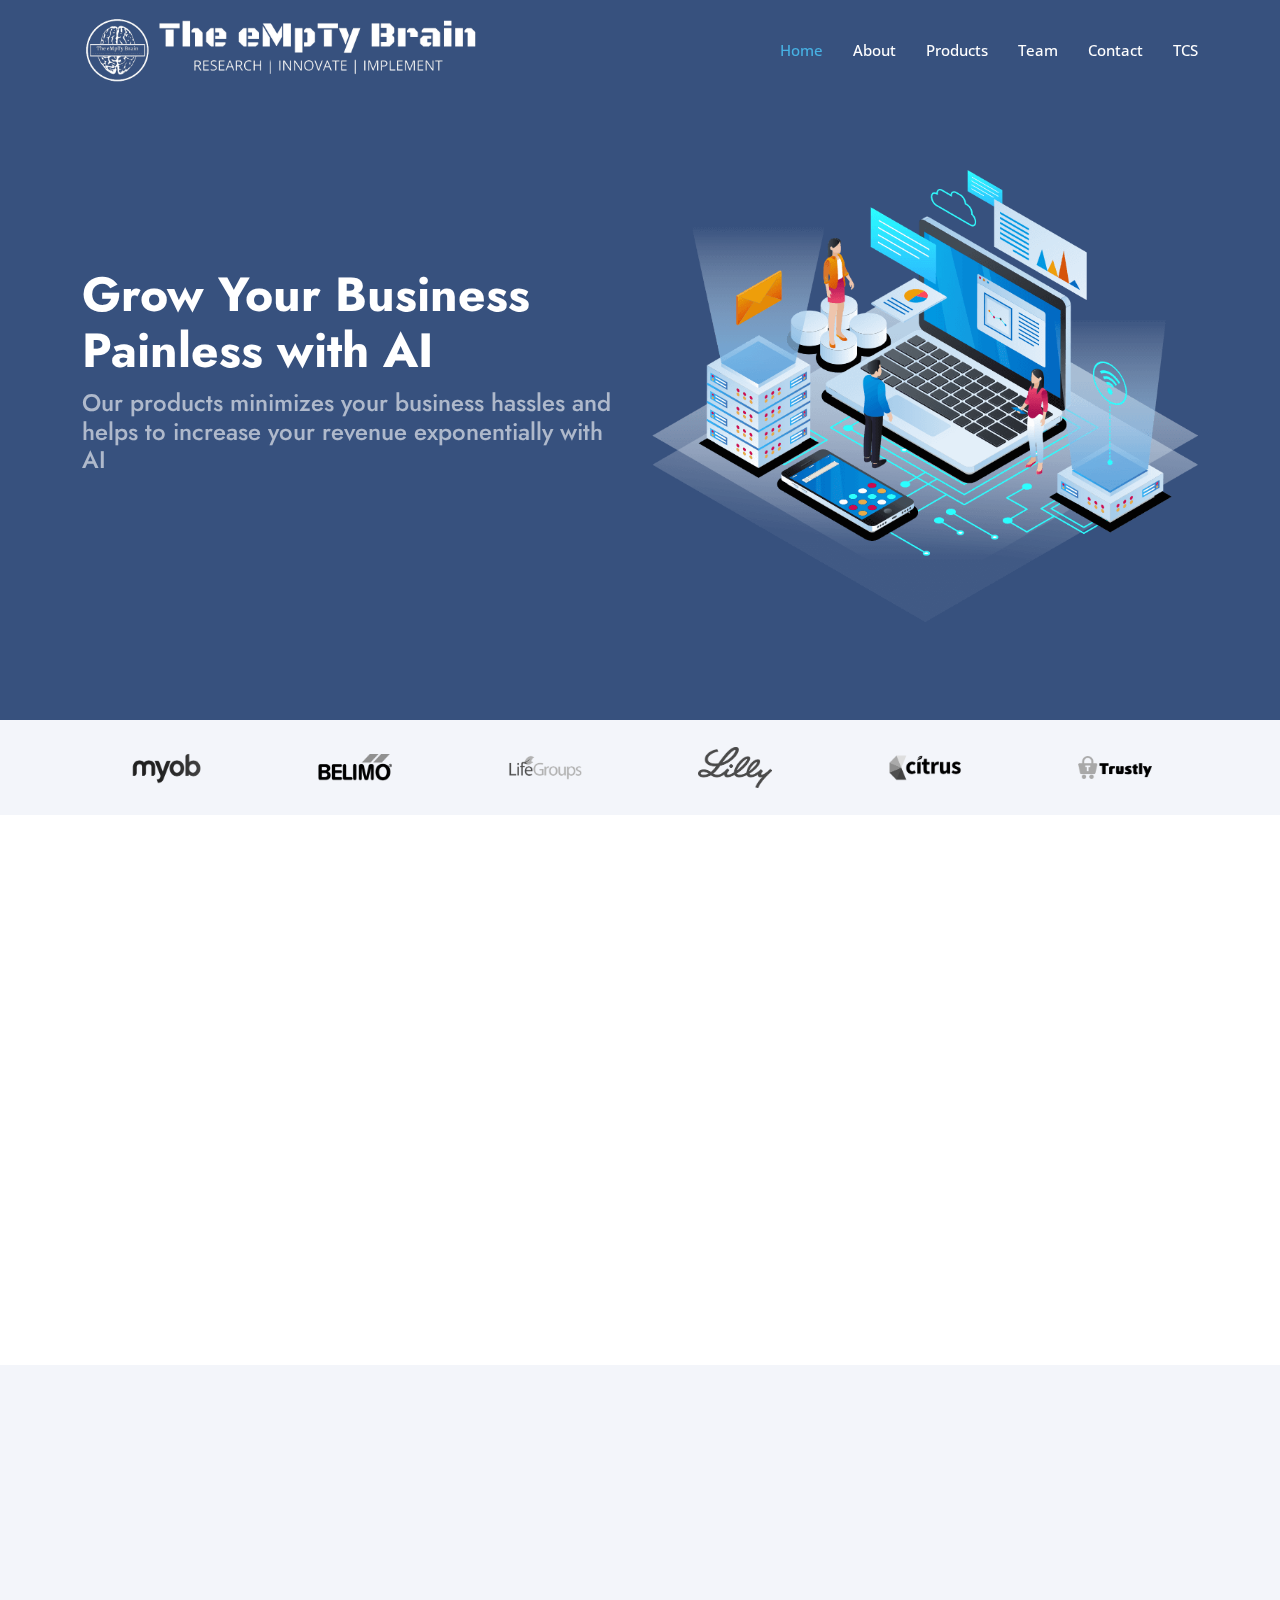
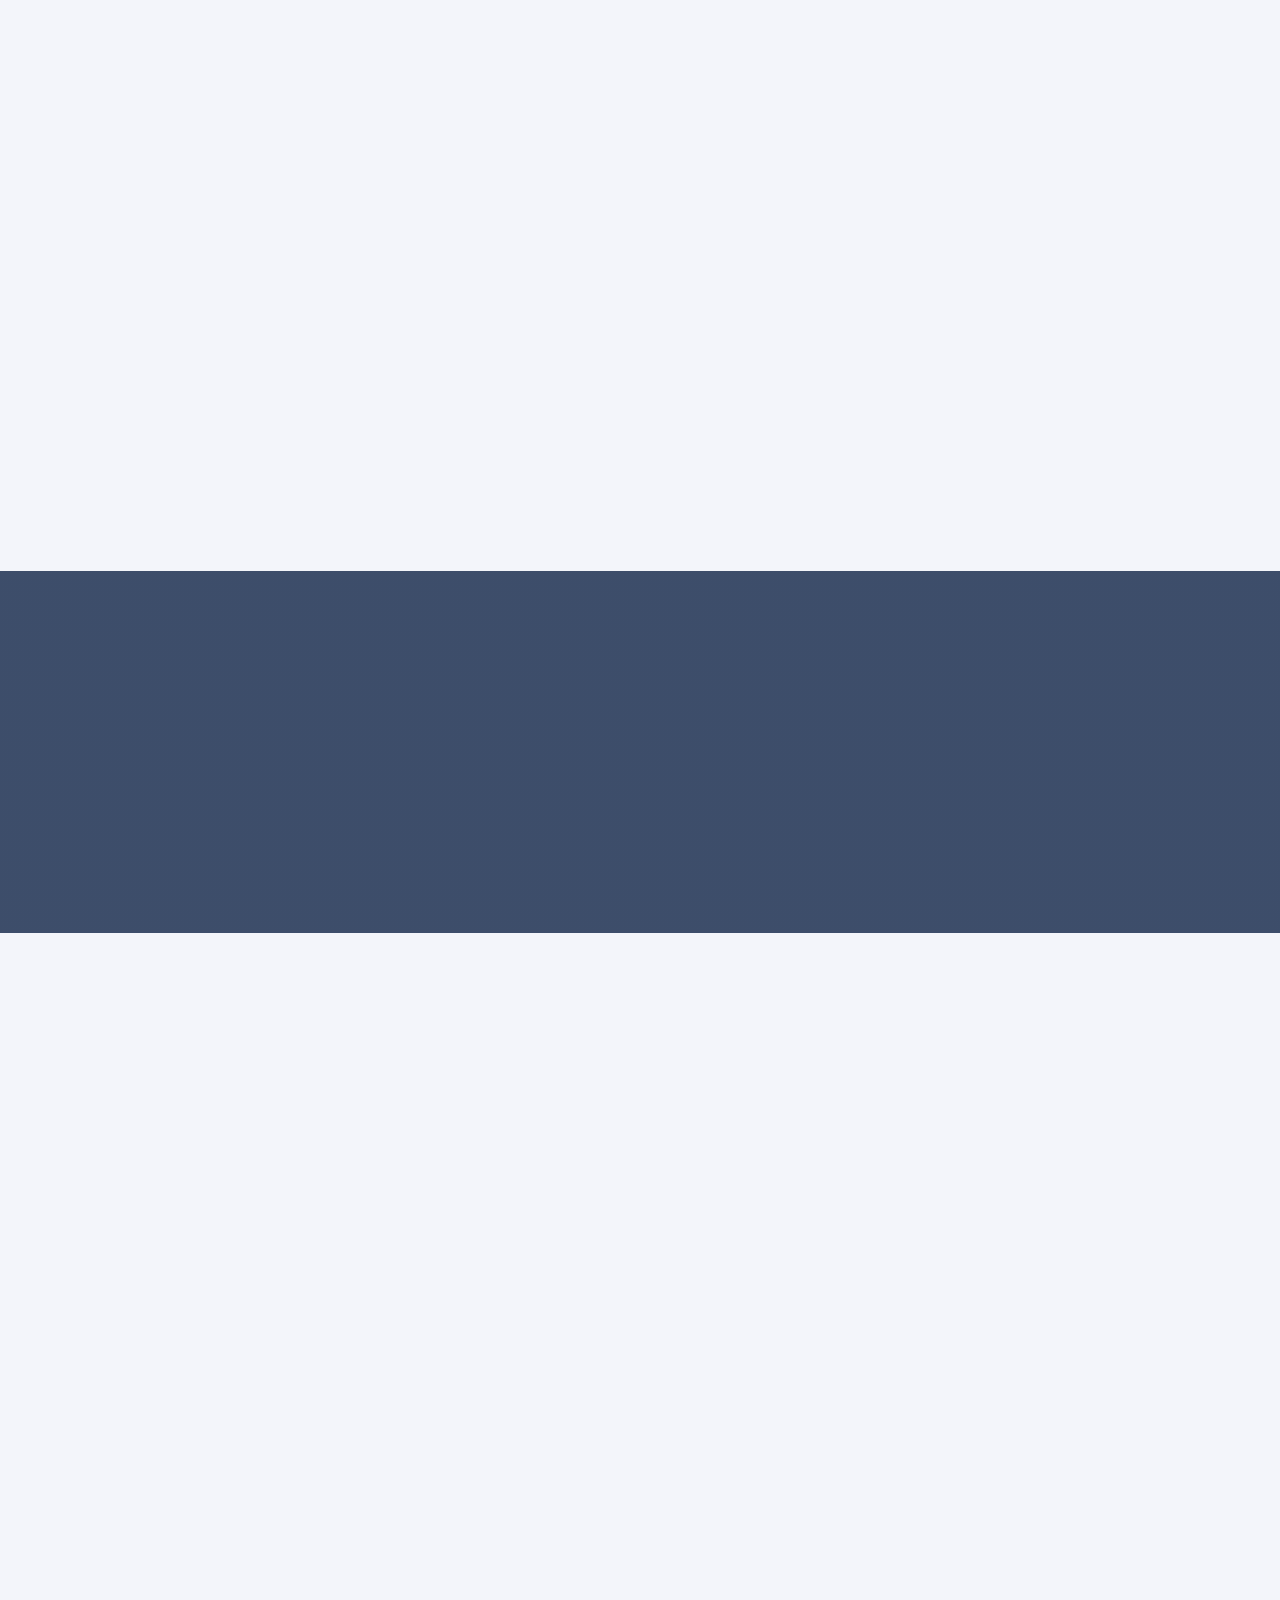
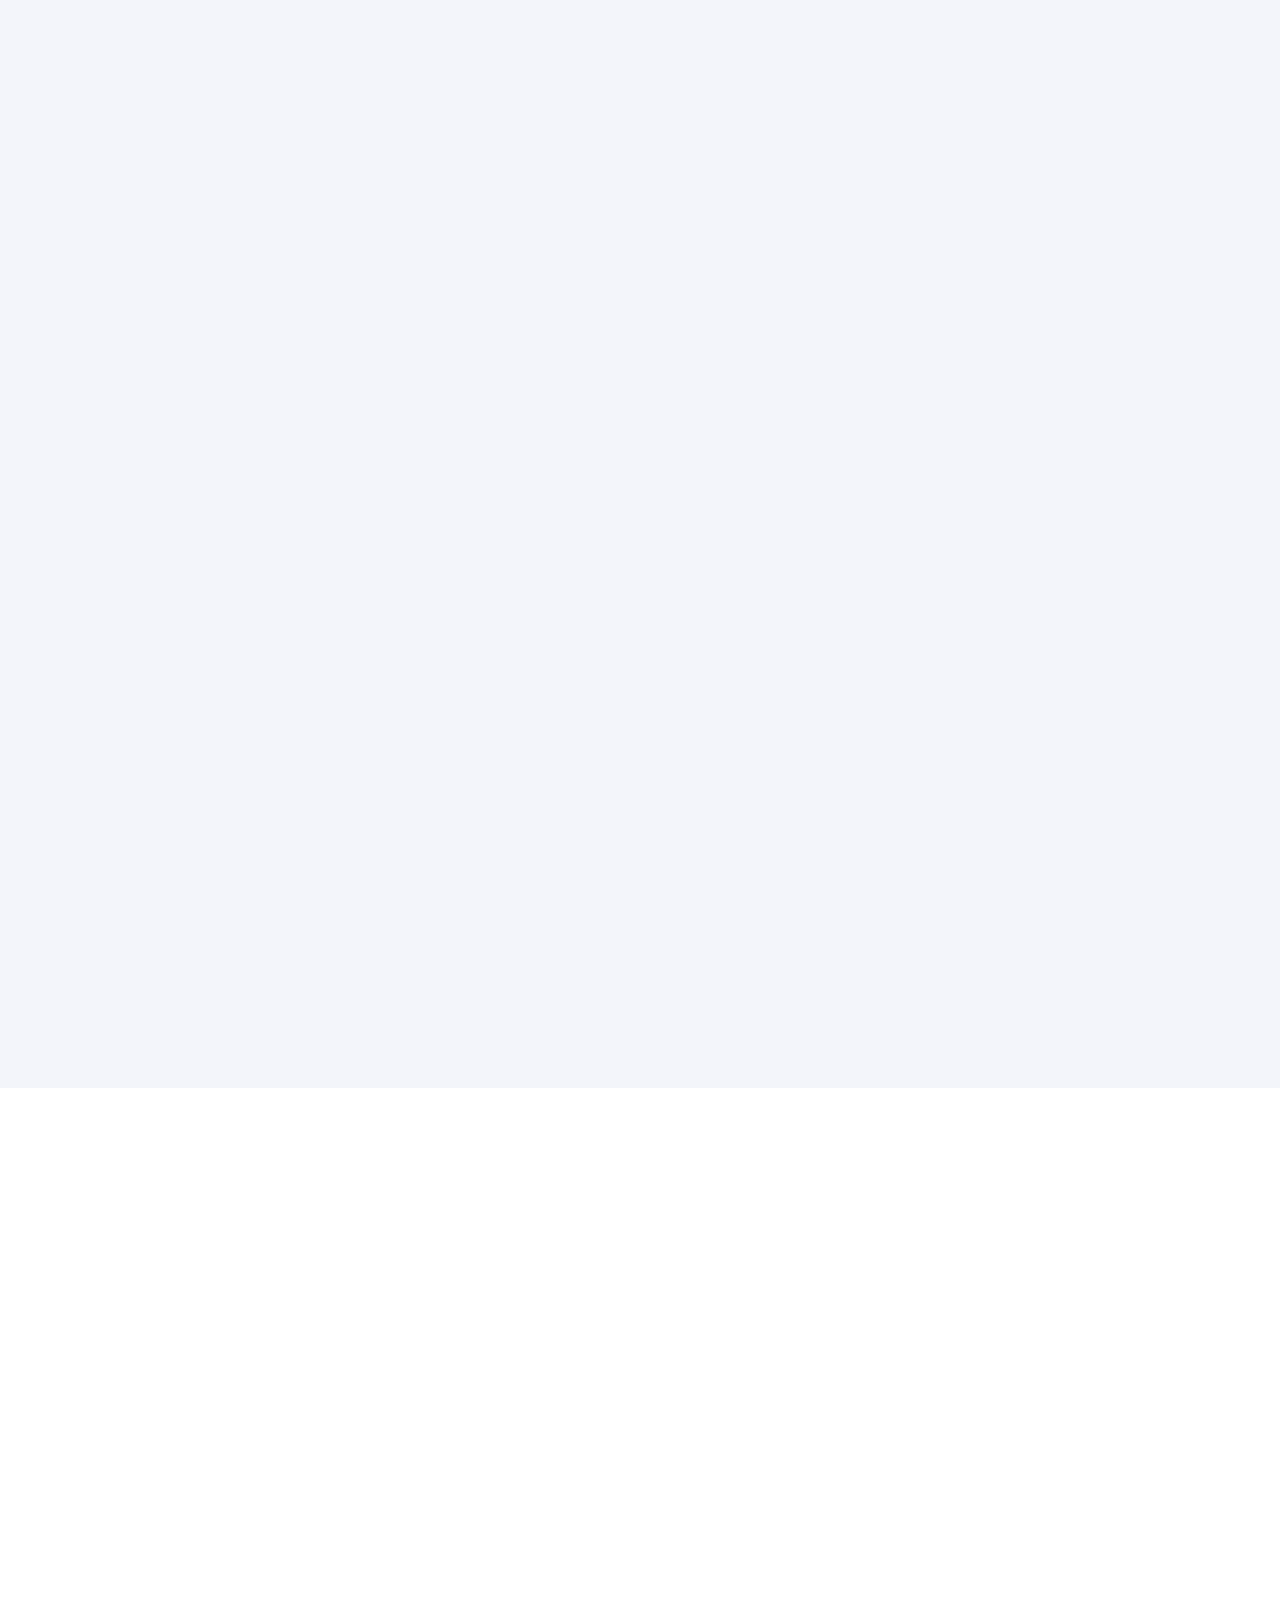
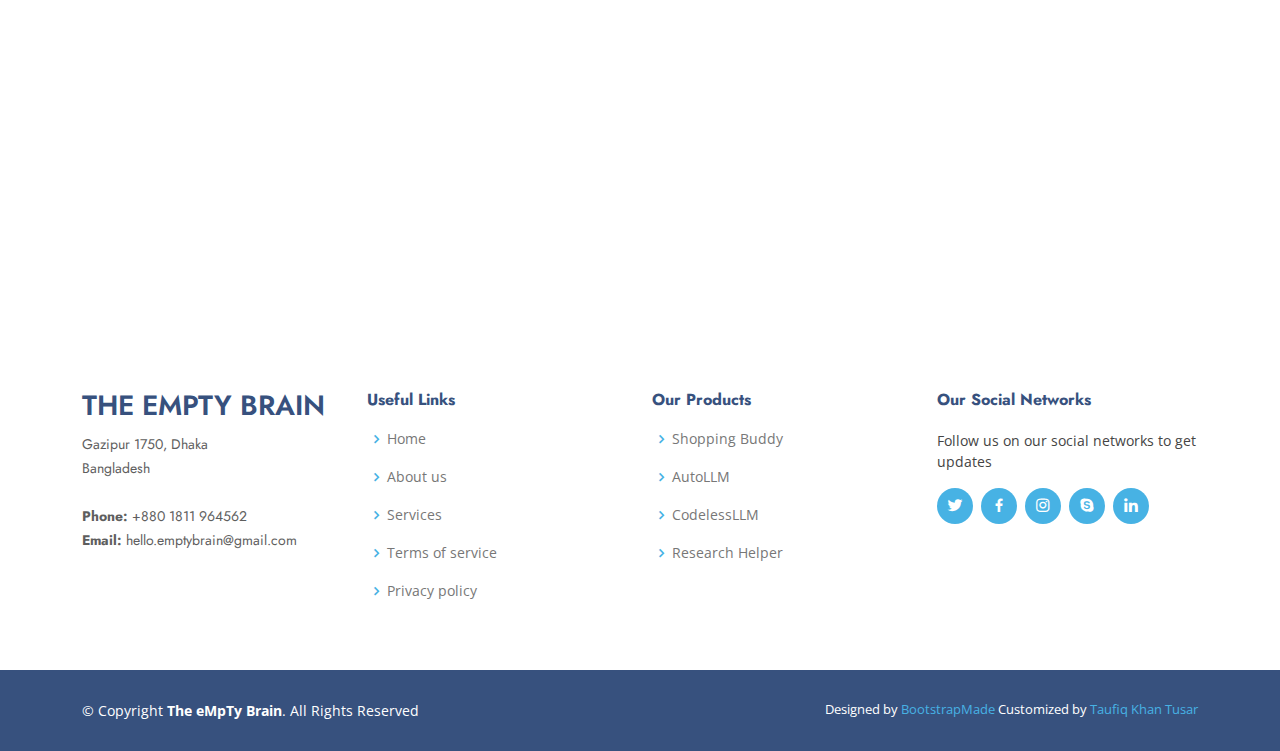
<file: index.html>
<!DOCTYPE html>
<html lang="en">

<head>
  <meta charset="utf-8">
  <meta content="width=device-width, initial-scale=1.0" name="viewport">

  <title>The eMpTy Brain</title>
  <meta content="" name="description">
  <meta content="" name="keywords">

  <!-- Favicons -->
  <link href="assets/img/logo.png" rel="icon">
  <link href="assets/img/apple-touch-icon.png" rel="apple-touch-icon">

  <!-- Google Fonts -->
  <link href="https://fonts.googleapis.com/css?family=Open+Sans:300,300i,400,400i,600,600i,700,700i|Jost:300,300i,400,400i,500,500i,600,600i,700,700i|Poppins:300,300i,400,400i,500,500i,600,600i,700,700i" rel="stylesheet">

  <!-- Vendor CSS Files -->
  <link href="assets/vendor/aos/aos.css" rel="stylesheet">
  <link href="assets/vendor/bootstrap/css/bootstrap.min.css" rel="stylesheet">
  <link href="assets/vendor/bootstrap-icons/bootstrap-icons.css" rel="stylesheet">
  <link href="assets/vendor/boxicons/css/boxicons.min.css" rel="stylesheet">
  <link href="assets/vendor/glightbox/css/glightbox.min.css" rel="stylesheet">
  <link href="assets/vendor/remixicon/remixicon.css" rel="stylesheet">
  <link href="assets/vendor/swiper/swiper-bundle.min.css" rel="stylesheet">

  <!-- Template Main CSS File -->
  <link href="assets/css/style.css" rel="stylesheet">

  <!-- =======================================================
  * Template Name: Arsha - v4.3.0
  * Template URL: https://bootstrapmade.com/arsha-free-bootstrap-html-template-corporate/
  * Author: BootstrapMade.com
  * License: https://bootstrapmade.com/license/
  ======================================================== -->
</head>

<body>

  <!-- ======= Header ======= -->
  <header id="header" class="fixed-top ">
    <div class="container d-flex align-items-center">

      <!-- <h1 class="logo me-auto"><a href="index.html">The eMpTy Brain</a></h1> -->
      <!-- <h1 class="logo me-auto"><a href="index.html"><img src="assets/img/nav_logo_wh.png" alt="The eMpTy Brain Logo"></a></h1>
       -->
      <a href="index.html"><img class="logo-img" src="assets/img/nav_logo_wh.png" alt="The eMpTy Brain Logo"></a>

      <!-- Uncomment below if you prefer to use an image logo -->
      <!-- <a href="index.html" class="logo me-auto"><img src="assets/img/logo.png" alt="" class="img-fluid"></a>-->

      <nav id="navbar" class="navbar">
        <ul>
          <li><a class="nav-link scrollto active" href="#hero">Home</a></li>
          <li><a class="nav-link scrollto" href="#about">About</a></li>
          <li><a class="nav-link scrollto" href="#services">Products</a></li>
          <!-- <li><a class="nav-link   scrollto" href="#portfolio">Portfolio</a></li> -->
          <li><a class="nav-link scrollto" href="#team">Team</a></li>
          <!-- <li class="dropdown"><a href="#"><span>Drop Down</span> <i class="bi bi-chevron-down"></i></a>
            <ul>
              <li><a href="#">Drop Down 1</a></li>
              <li class="dropdown"><a href="#"><span>Deep Drop Down</span> <i class="bi bi-chevron-right"></i></a>
                <ul>
                  <li><a href="#">Deep Drop Down 1</a></li>
                  <li><a href="#">Deep Drop Down 2</a></li>
                  <li><a href="#">Deep Drop Down 3</a></li>
                  <li><a href="#">Deep Drop Down 4</a></li>
                  <li><a href="#">Deep Drop Down 5</a></li>
                </ul>
              </li>
              <li><a href="#">Drop Down 2</a></li>
              <li><a href="#">Drop Down 3</a></li>
              <li><a href="#">Drop Down 4</a></li>
            </ul>
          </li> -->
          <li><a class="nav-link scrollto" href="#contact">Contact</a></li>
          <li><a class="nav-link scrollto" href="terms-and-conditions.html">TCS</a></li>
          <!-- <li><a class="getstarted scrollto" href="#about">Get Started</a></li> -->
        </ul>
        <i class="bi bi-list mobile-nav-toggle"></i>
      </nav><!-- .navbar -->

    </div>
  </header><!-- End Header -->

  <!-- ======= Hero Section ======= -->
  <section id="hero" class="d-flex align-items-center">

    <div class="container">
      <div class="row">
        <div class="col-lg-6 d-flex flex-column justify-content-center pt-4 pt-lg-0 order-2 order-lg-1" data-aos="fade-up" data-aos-delay="200">
          <h1>Grow Your Business Painless with AI</h1>
          <h2>Our products minimizes your business hassles and helps to increase your revenue exponentially with AI</h2>
          <div class="d-flex justify-content-center justify-content-lg-start">
            <!-- <a href="#about" class="btn-get-started scrollto">Get Started</a> -->
            <!-- <a href="https://www.youtube.com/watch?v=jDDaplaOz7Q" class="glightbox btn-watch-video"><i class="bi bi-play-circle"></i><span>Watch Video</span></a> -->
          </div>
        </div>
        <div class="col-lg-6 order-1 order-lg-2 hero-img" data-aos="zoom-in" data-aos-delay="200">
          <img src="assets/img/hero-img.png" class="img-fluid animated" alt="">
        </div>
      </div>
    </div>

  </section><!-- End Hero -->

  <main id="main">

    <!-- ======= Cliens Section ======= -->
    <section id="cliens" class="cliens section-bg">
      <div class="container">

        <div class="row" data-aos="zoom-in">

          <div class="col-lg-2 col-md-4 col-6 d-flex align-items-center justify-content-center">
            <img src="assets/img/clients/client-1.png" class="img-fluid" alt="">
          </div>

          <div class="col-lg-2 col-md-4 col-6 d-flex align-items-center justify-content-center">
            <img src="assets/img/clients/client-2.png" class="img-fluid" alt="">
          </div>

          <div class="col-lg-2 col-md-4 col-6 d-flex align-items-center justify-content-center">
            <img src="assets/img/clients/client-3.png" class="img-fluid" alt="">
          </div>

          <div class="col-lg-2 col-md-4 col-6 d-flex align-items-center justify-content-center">
            <img src="assets/img/clients/client-4.png" class="img-fluid" alt="">
          </div>

          <div class="col-lg-2 col-md-4 col-6 d-flex align-items-center justify-content-center">
            <img src="assets/img/clients/client-5.png" class="img-fluid" alt="">
          </div>

          <div class="col-lg-2 col-md-4 col-6 d-flex align-items-center justify-content-center">
            <img src="assets/img/clients/client-6.png" class="img-fluid" alt="">
          </div>

        </div>

      </div>
    </section><!-- End Cliens Section -->

    <!-- ======= About Us Section ======= -->
    <section id="about" class="about">
      <div class="container" data-aos="fade-up">

        <div class="section-title">
          <h2>About Us</h2>
        </div>

        <div class="row content">
          <div class="col-lg-6">
            <p>
              At our core, we are a dynamic team of forward-thinking researchers, engineers, and dedicated professionals passionate about advancing the field of artificial intelligence. Our mission is to deliver innovative AI solutions that empower businesses to grow effortlessly, increase revenue, and focus on strategic expansion.
            </p>
            <ul>
              <p>Our Focus:</p>
              <li><i class="ri-check-double-line"></i>Minimize Business Hassles: We leverage AI technology to streamline your operations, saving you time and resources.
              </li>
              <li><i class="ri-check-double-line"></i>Drive Exponential Revenue Growth: Our AI-powered products are designed to enhance your business performance and boost profitability.
              </li>
            </ul>
          </div>
          <div class="col-lg-6 pt-4 pt-lg-0">
            <p>
              Our goal is to conduct open research under the umbrella of AI, developing solutions and algorithms to help address significant global challenges. Let us help you grow your business painlessly with AI.
            </p>
            <a href="#" class="btn-learn-more">Learn More</a>
          </div>
        </div>

      </div>
    </section>
    <!-- End About Us Section -->    

    <!-- ======= Skills Section ======= -->
    <!-- <section id="skills" class="skills">
      <div class="container" data-aos="fade-up">

        <div class="row">
          <div class="col-lg-6 d-flex align-items-center" data-aos="fade-right" data-aos-delay="100">
            <img src="assets/img/skills.png" class="img-fluid" alt="">
          </div>
          <div class="col-lg-6 pt-4 pt-lg-0 content" data-aos="fade-left" data-aos-delay="100">
            <h3>Voluptatem dignissimos provident quasi corporis voluptates</h3>
            <p class="fst-italic">
              Lorem ipsum dolor sit amet, consectetur adipiscing elit, sed do eiusmod tempor incididunt ut labore et dolore
              magna aliqua.
            </p>

            <div class="skills-content">

              <div class="progress">
                <span class="skill">HTML <i class="val">100%</i></span>
                <div class="progress-bar-wrap">
                  <div class="progress-bar" role="progressbar" aria-valuenow="100" aria-valuemin="0" aria-valuemax="100"></div>
                </div>
              </div>

              <div class="progress">
                <span class="skill">CSS <i class="val">90%</i></span>
                <div class="progress-bar-wrap">
                  <div class="progress-bar" role="progressbar" aria-valuenow="90" aria-valuemin="0" aria-valuemax="100"></div>
                </div>
              </div>

              <div class="progress">
                <span class="skill">JavaScript <i class="val">75%</i></span>
                <div class="progress-bar-wrap">
                  <div class="progress-bar" role="progressbar" aria-valuenow="75" aria-valuemin="0" aria-valuemax="100"></div>
                </div>
              </div>

              <div class="progress">
                <span class="skill">Photoshop <i class="val">55%</i></span>
                <div class="progress-bar-wrap">
                  <div class="progress-bar" role="progressbar" aria-valuenow="55" aria-valuemin="0" aria-valuemax="100"></div>
                </div>
              </div>

            </div>

          </div>
        </div>

      </div> -->
    </section><!-- End Skills Section -->

    <!-- ======= Services Section ======= -->
    <section id="services" class="services section-bg">
      <div class="container" data-aos="fade-up">

        <div class="section-title">
          <h2>Upcoming Products</h2>
          <p>On what we are currently investing our time and resources</p>
        </div>

        <div class="row">
          <div class="col-xl-3 col-md-6 d-flex align-items-stretch" data-aos="zoom-in" data-aos-delay="100">
            <div class="icon-box">
              <!-- <div class="icon"><i class="bx bxl-dribbble"></i></div> -->
              <div class="icon"><img src="assets/img/icons/shopping_buddy_32px.png" alt="Icon"></div>
              <h4><a href="">Shopping Buddy</a></h4>
              <p>An AI chatbot for your online marketplace. It assists your customers in finding their desired products, answering their queries, and facilitating the ordering process 24/7, even when you are offline. Keep your business live at all times with Shopping Buddy and never miss potential customers.</p>
            </div>
          </div>

          <div class="col-xl-3 col-md-6 d-flex align-items-stretch mt-4 mt-md-0" data-aos="zoom-in" data-aos-delay="200">
            <div class="icon-box">
              <!-- <div class="icon"><i class="bx bx-file"></i></div> -->
              <div class="icon"><img src="assets/img/icons/easy_llm_64px.png" alt="Icon"></div>
              <h4><a href="">AutoLLM</a></h4>
              <p>A lightweight LLM framework engineered to streamline development processes. It offers built-in RAG and Function Calling capabilities, enabling faster and more cost-effective access to a wide range of LLM APIs. With AutoLLM, you can code once and seamlessly switch between LLM APIs such as OpenAI, Perplexity, and Antropic as needed.</p>
            </div>
          </div>

          <div class="col-xl-3 col-md-6 d-flex align-items-stretch mt-4 mt-xl-0" data-aos="zoom-in" data-aos-delay="300">
            <div class="icon-box">
              <!-- <div class="icon"><i class="bx bx-tachometer"></i></div> -->
              <div class="icon"><img src="assets/img/icons/codeless_llm_64px.png" alt="Icon"></div>
              <h4><a href="">CodelessLLM</a></h4>
              <p>A user-friendly web application that simplifies the training and fine-tuning of LLM models without the need for coding. Build proof-of-concept (POC) and production-ready models effortlessly with just a few clicks. Utilize any API or Model Wights, including HuggingFace, and other publicly available or accessible private models to create your custom LLM.</p>
            </div>
          </div>

          <div class="col-xl-3 col-md-6 d-flex align-items-stretch mt-4 mt-xl-0" data-aos="zoom-in" data-aos-delay="400">
            <div class="icon-box">
              <!-- <div class="icon"><i class="bx bx-layer"></i></div> -->
              <div class="icon"><img src="assets/img/icons/research_helper_64px.png" alt="Icon"></div>
              <h4><a href="">Research Helper</a></h4>
              <p>An AI assistant that streamlines academic research. It aids in topic discovery, information gathering, reviewing related works, and manuscript writing. Also provide a power feature select or upload related articles, it writes a complete draft manuscript. It also generates presentation slides and scripts for your final manuscripts, allowing you to focus on your findings.</p>
            </div>
          </div>

        </div>

      </div>
    </section><!-- End Product Section -->

    <!-- ======= Cta Section ======= -->
    <section id="cta" class="cta">
      <div class="container" data-aos="zoom-in">

        <div class="row">
          <div class="col-lg-9 text-center text-lg-start">
            <h3>Call to Action</h3>
            <p>Looking for a tailor-made AI solution for your business?</p>
            <p>Share your vision with us, and let's collaborate to bring it to life.</p>            
          </div>
          <div class="col-lg-3 cta-btn-container text-center">
            <a class="cta-btn align-middle" href="mailto:hello.emptybrain@gmail.com">Call To Action</a>
          </div>
        </div>

      </div>
    </section>
    <!-- End Cta Section -->

    <!-- ======= Portfolio Section ======= -->
    <!-- <section id="portfolio" class="portfolio">
      <div class="container" data-aos="fade-up">

        <div class="section-title">
          <h2>Portfolio</h2>
          <p>Magnam dolores commodi suscipit. Necessitatibus eius consequatur ex aliquid fuga eum quidem. Sit sint consectetur velit. Quisquam quos quisquam cupiditate. Et nemo qui impedit suscipit alias ea. Quia fugiat sit in iste officiis commodi quidem hic quas.</p>
        </div>

        <ul id="portfolio-flters" class="d-flex justify-content-center" data-aos="fade-up" data-aos-delay="100">
          <li data-filter="*" class="filter-active">All</li>
          <li data-filter=".filter-app">App</li>
          <li data-filter=".filter-card">Card</li>
          <li data-filter=".filter-web">Web</li>
        </ul>

        <div class="row portfolio-container" data-aos="fade-up" data-aos-delay="200">

          <div class="col-lg-4 col-md-6 portfolio-item filter-app">
            <div class="portfolio-img"><img src="assets/img/portfolio/portfolio-1.jpg" class="img-fluid" alt=""></div>
            <div class="portfolio-info">
              <h4>App 1</h4>
              <p>App</p>
              <a href="assets/img/portfolio/portfolio-1.jpg" data-gallery="portfolioGallery" class="portfolio-lightbox preview-link" title="App 1"><i class="bx bx-plus"></i></a>
              <a href="portfolio-details.html" class="details-link" title="More Details"><i class="bx bx-link"></i></a>
            </div>
          </div>

          <div class="col-lg-4 col-md-6 portfolio-item filter-web">
            <div class="portfolio-img"><img src="assets/img/portfolio/portfolio-2.jpg" class="img-fluid" alt=""></div>
            <div class="portfolio-info">
              <h4>Web 3</h4>
              <p>Web</p>
              <a href="assets/img/portfolio/portfolio-2.jpg" data-gallery="portfolioGallery" class="portfolio-lightbox preview-link" title="Web 3"><i class="bx bx-plus"></i></a>
              <a href="portfolio-details.html" class="details-link" title="More Details"><i class="bx bx-link"></i></a>
            </div>
          </div>

          <div class="col-lg-4 col-md-6 portfolio-item filter-app">
            <div class="portfolio-img"><img src="assets/img/portfolio/portfolio-3.jpg" class="img-fluid" alt=""></div>
            <div class="portfolio-info">
              <h4>App 2</h4>
              <p>App</p>
              <a href="assets/img/portfolio/portfolio-3.jpg" data-gallery="portfolioGallery" class="portfolio-lightbox preview-link" title="App 2"><i class="bx bx-plus"></i></a>
              <a href="portfolio-details.html" class="details-link" title="More Details"><i class="bx bx-link"></i></a>
            </div>
          </div>

          <div class="col-lg-4 col-md-6 portfolio-item filter-card">
            <div class="portfolio-img"><img src="assets/img/portfolio/portfolio-4.jpg" class="img-fluid" alt=""></div>
            <div class="portfolio-info">
              <h4>Card 2</h4>
              <p>Card</p>
              <a href="assets/img/portfolio/portfolio-4.jpg" data-gallery="portfolioGallery" class="portfolio-lightbox preview-link" title="Card 2"><i class="bx bx-plus"></i></a>
              <a href="portfolio-details.html" class="details-link" title="More Details"><i class="bx bx-link"></i></a>
            </div>
          </div>

          <div class="col-lg-4 col-md-6 portfolio-item filter-web">
            <div class="portfolio-img"><img src="assets/img/portfolio/portfolio-5.jpg" class="img-fluid" alt=""></div>
            <div class="portfolio-info">
              <h4>Web 2</h4>
              <p>Web</p>
              <a href="assets/img/portfolio/portfolio-5.jpg" data-gallery="portfolioGallery" class="portfolio-lightbox preview-link" title="Web 2"><i class="bx bx-plus"></i></a>
              <a href="portfolio-details.html" class="details-link" title="More Details"><i class="bx bx-link"></i></a>
            </div>
          </div>

          <div class="col-lg-4 col-md-6 portfolio-item filter-app">
            <div class="portfolio-img"><img src="assets/img/portfolio/portfolio-6.jpg" class="img-fluid" alt=""></div>
            <div class="portfolio-info">
              <h4>App 3</h4>
              <p>App</p>
              <a href="assets/img/portfolio/portfolio-6.jpg" data-gallery="portfolioGallery" class="portfolio-lightbox preview-link" title="App 3"><i class="bx bx-plus"></i></a>
              <a href="portfolio-details.html" class="details-link" title="More Details"><i class="bx bx-link"></i></a>
            </div>
          </div>

          <div class="col-lg-4 col-md-6 portfolio-item filter-card">
            <div class="portfolio-img"><img src="assets/img/portfolio/portfolio-7.jpg" class="img-fluid" alt=""></div>
            <div class="portfolio-info">
              <h4>Card 1</h4>
              <p>Card</p>
              <a href="assets/img/portfolio/portfolio-7.jpg" data-gallery="portfolioGallery" class="portfolio-lightbox preview-link" title="Card 1"><i class="bx bx-plus"></i></a>
              <a href="portfolio-details.html" class="details-link" title="More Details"><i class="bx bx-link"></i></a>
            </div>
          </div>

          <div class="col-lg-4 col-md-6 portfolio-item filter-card">
            <div class="portfolio-img"><img src="assets/img/portfolio/portfolio-8.jpg" class="img-fluid" alt=""></div>
            <div class="portfolio-info">
              <h4>Card 3</h4>
              <p>Card</p>
              <a href="assets/img/portfolio/portfolio-8.jpg" data-gallery="portfolioGallery" class="portfolio-lightbox preview-link" title="Card 3"><i class="bx bx-plus"></i></a>
              <a href="portfolio-details.html" class="details-link" title="More Details"><i class="bx bx-link"></i></a>
            </div>
          </div>

          <div class="col-lg-4 col-md-6 portfolio-item filter-web">
            <div class="portfolio-img"><img src="assets/img/portfolio/portfolio-9.jpg" class="img-fluid" alt=""></div>
            <div class="portfolio-info">
              <h4>Web 3</h4>
              <p>Web</p>
              <a href="assets/img/portfolio/portfolio-9.jpg" data-gallery="portfolioGallery" class="portfolio-lightbox preview-link" title="Web 3"><i class="bx bx-plus"></i></a>
              <a href="portfolio-details.html" class="details-link" title="More Details"><i class="bx bx-link"></i></a>
            </div>
          </div>

        </div>

      </div> -->
    </section><!-- End Portfolio Section -->

    <!-- ======= Team Section ======= -->
    <section id="team" class="team section-bg">
      <div class="container" data-aos="fade-up">

        <div class="section-title">
          <h2>Team</h2>
          <!-- <p>Magnam dolores commodi suscipit. Necessitatibus eius consequatur ex aliquid fuga eum quidem. Sit sint consectetur velit. Quisquam quos quisquam cupiditate. Et nemo qui impedit suscipit alias ea. Quia fugiat sit in iste officiis commodi quidem hic quas.</p> -->
        </div>

        <div class="row">

          <div class="col-lg-6">
            <div class="member d-flex align-items-start" data-aos="zoom-in" data-aos-delay="100">
              <div class="pic"><img src="assets/img/team/taufiq.jpg" class="img-fluid" alt=""></div>
              <div class="member-info">
                <h4>Taufiq Khan Tusar</h4>
                <span>Artificial Intelligence</span>
                <p>As an AI enthusiast, I unravel the mysteries of technology, turning complexity into clarity, and forging new paths in Artificial Intelligence.</p>
                <div class="social">
                  <a href=""><i class="ri-twitter-fill"></i></a>
                  <a href=""><i class="ri-facebook-fill"></i></a>
                  <a href=""><i class="ri-instagram-fill"></i></a>
                  <a href=""> <i class="ri-linkedin-box-fill"></i> </a>
                </div>
              </div>
            </div>
          </div>

          <div class="col-lg-6 mt-4 mt-lg-0">
            <div class="member d-flex align-items-start" data-aos="zoom-in" data-aos-delay="200">
              <div class="pic"><img src="assets/img/team/sakil.jpg" class="img-fluid" alt=""></div>
              <div class="member-info">
                <h4>Hasnat Sakil</h4>
                <span>Artificial Intelligence</span>
                <p>AI is my passion and playground. I bring creativity and precision to every project, pushing boundaries and discovering new possibilities in the realm of technology.</p>
                <div class="social">
                  <a href=""><i class="ri-twitter-fill"></i></a>
                  <a href=""><i class="ri-facebook-fill"></i></a>
                  <a href=""><i class="ri-instagram-fill"></i></a>
                  <a href=""> <i class="ri-linkedin-box-fill"></i> </a>
                </div>
              </div>
            </div>
          </div>

          <div class="col-lg-6 mt-4">
            <div class="member d-flex align-items-start" data-aos="zoom-in" data-aos-delay="400">
              <div class="pic"><img src="assets/img/team/monira.jpg" class="img-fluid" alt=""></div>
              <div class="member-info">
                <h4>Sherajum Monira</h4>
                <span>Administration</span>
                <p>As a Law graduate, I orchestrate seamless and complient operations, ensuring everything runs smoothly and efficiently so our team can focus on achieving greatness.</p>
                <div class="social">
                  <a href=""><i class="ri-twitter-fill"></i></a>
                  <a href=""><i class="ri-facebook-fill"></i></a>
                  <a href=""><i class="ri-instagram-fill"></i></a>
                  <a href=""> <i class="ri-linkedin-box-fill"></i> </a>
                </div>
              </div>
            </div>
          </div>
          
          <div class="col-lg-6 mt-4">
            <div class="member d-flex align-items-start" data-aos="zoom-in" data-aos-delay="300">
              <div class="pic"><img src="assets/img/team/masum.jpg" class="img-fluid" alt=""></div>
              <div class="member-info">
                <h4>Masum Sheikh</h4>
                <span>Marketing</span>
                <p>Marketing is my art form. I paint with strategy and innovation to create campaigns that captivate audiences and drive transformative growth.</p>
                <div class="social">
                  <a href=""><i class="ri-twitter-fill"></i></a>
                  <a href=""><i class="ri-facebook-fill"></i></a>
                  <a href=""><i class="ri-instagram-fill"></i></a>
                  <a href=""> <i class="ri-linkedin-box-fill"></i> </a>
                </div>
              </div>
            </div>
          </div>

          <div class="col-lg-6 mt-4">
            <div class="member d-flex align-items-start" data-aos="zoom-in" data-aos-delay="300">
              <div class="pic"><img src="assets/img/team/biswa.jpg" class="img-fluid" alt=""></div>
              <div class="member-info">
                <h4>Biswadeb Rajbongshi</h4>
                <span>UI/UX</span>
                <p>In UI/UX design, I create experiences that resonate, crafting user interfaces that are both intuitive and visually stunning for maximum impact.</p>
                <div class="social">
                  <a href=""><i class="ri-twitter-fill"></i></a>
                  <a href=""><i class="ri-facebook-fill"></i></a>
                  <a href=""><i class="ri-instagram-fill"></i></a>
                  <a href=""> <i class="ri-linkedin-box-fill"></i> </a>
                </div>
              </div>
            </div>
          </div>

          <div class="col-lg-6 mt-4">
            <div class="member d-flex align-items-start" data-aos="zoom-in" data-aos-delay="400">
              <div class="pic"><img src="assets/img/team/nahid.jpg" class="img-fluid" alt=""></div>
              <div class="member-info">
                <h4>M N Huda Nahid Khandaker</h4>
                <span>Engineering</span>
                <p>Engineering is my canvas. I bring technical expertise and creative problem-solving to every challenge, building a foundation for excellence and innovation.</p>
                <div class="social">
                  <a href=""><i class="ri-twitter-fill"></i></a>
                  <a href=""><i class="ri-facebook-fill"></i></a>
                  <a href=""><i class="ri-instagram-fill"></i></a>
                  <a href=""> <i class="ri-linkedin-box-fill"></i> </a>
                </div>
              </div>
            </div>
          </div>


          <div class="col-lg-6 mt-4">
            <div class="member d-flex align-items-start" data-aos="zoom-in" data-aos-delay="400">
              <div class="pic"><img src="assets/img/team/monir.jpg" class="img-fluid" alt=""></div>
              <div class="member-info">
                <h4>Monir Hossain</h4>
                <span>Engineering</span>
                <p>With a deep-rooted passion for engineering, I turn challenges into opportunities, consistently delivering solutions that empower and inspire.</p>
                <div class="social">
                  <a href=""><i class="ri-twitter-fill"></i></a>
                  <a href=""><i class="ri-facebook-fill"></i></a>
                  <a href=""><i class="ri-instagram-fill"></i></a>
                  <a href=""> <i class="ri-linkedin-box-fill"></i> </a>
                </div>
              </div>
            </div>
          </div>

          <div class="col-lg-6 mt-4">
            <div class="member d-flex align-items-start" data-aos="zoom-in" data-aos-delay="400">
              <div class="pic"><img src="assets/img/team/tuhin.jpg" class="img-fluid" alt=""></div>
              <div class="member-info">
                <h4>Tauhidul Haque Khan</h4>
                <span>Customer Support</span>
                <p>As a dedicated customer support professional, I ensure each interaction is positive and meaningful, fostering relationships that lead to mutual success.</p>
                <div class="social">
                  <a href=""><i class="ri-twitter-fill"></i></a>
                  <a href=""><i class="ri-facebook-fill"></i></a>
                  <a href=""><i class="ri-instagram-fill"></i></a>
                  <a href=""> <i class="ri-linkedin-box-fill"></i> </a>
                </div>
              </div>
            </div>
          </div>


        </div>

      </div>
    </section><!-- End Team Section -->

    <!-- ======= Pricing Section ======= -->
    <!-- <section id="pricing" class="pricing">
      <div class="container" data-aos="fade-up">

        <div class="section-title">
          <h2>Pricing</h2>
          <p>Magnam dolores commodi suscipit. Necessitatibus eius consequatur ex aliquid fuga eum quidem. Sit sint consectetur velit. Quisquam quos quisquam cupiditate. Et nemo qui impedit suscipit alias ea. Quia fugiat sit in iste officiis commodi quidem hic quas.</p>
        </div>

        <div class="row">

          <div class="col-lg-4" data-aos="fade-up" data-aos-delay="100">
            <div class="box">
              <h3>Free Plan</h3>
              <h4><sup>$</sup>0<span>per month</span></h4>
              <ul>
                <li><i class="bx bx-check"></i> Quam adipiscing vitae proin</li>
                <li><i class="bx bx-check"></i> Nec feugiat nisl pretium</li>
                <li><i class="bx bx-check"></i> Nulla at volutpat diam uteera</li>
                <li class="na"><i class="bx bx-x"></i> <span>Pharetra massa massa ultricies</span></li>
                <li class="na"><i class="bx bx-x"></i> <span>Massa ultricies mi quis hendrerit</span></li>
              </ul>
              <a href="#" class="buy-btn">Get Started</a>
            </div>
          </div>

          <div class="col-lg-4 mt-4 mt-lg-0" data-aos="fade-up" data-aos-delay="200">
            <div class="box featured">
              <h3>Business Plan</h3>
              <h4><sup>$</sup>29<span>per month</span></h4>
              <ul>
                <li><i class="bx bx-check"></i> Quam adipiscing vitae proin</li>
                <li><i class="bx bx-check"></i> Nec feugiat nisl pretium</li>
                <li><i class="bx bx-check"></i> Nulla at volutpat diam uteera</li>
                <li><i class="bx bx-check"></i> Pharetra massa massa ultricies</li>
                <li><i class="bx bx-check"></i> Massa ultricies mi quis hendrerit</li>
              </ul>
              <a href="#" class="buy-btn">Get Started</a>
            </div>
          </div>

          <div class="col-lg-4 mt-4 mt-lg-0" data-aos="fade-up" data-aos-delay="300">
            <div class="box">
              <h3>Developer Plan</h3>
              <h4><sup>$</sup>49<span>per month</span></h4>
              <ul>
                <li><i class="bx bx-check"></i> Quam adipiscing vitae proin</li>
                <li><i class="bx bx-check"></i> Nec feugiat nisl pretium</li>
                <li><i class="bx bx-check"></i> Nulla at volutpat diam uteera</li>
                <li><i class="bx bx-check"></i> Pharetra massa massa ultricies</li>
                <li><i class="bx bx-check"></i> Massa ultricies mi quis hendrerit</li>
              </ul>
              <a href="#" class="buy-btn">Get Started</a>
            </div>
          </div>

        </div>

      </div>
    </section> -->
    <!-- End Pricing Section -->

    <!-- ======= Frequently Asked Questions Section ======= -->
    <section id="faq" class="faq section-bg">
      <div class="container" data-aos="fade-up">

        <div class="section-title">
          <h2>Frequently Asked Questions</h2>
          <!-- <p>Magnam dolores commodi suscipit. Necessitatibus eius consequatur ex aliquid fuga eum quidem. Sit sint consectetur velit. Quisquam quos quisquam cupiditate. Et nemo qui impedit suscipit alias ea. Quia fugiat sit in iste officiis commodi quidem hic quas.</p> -->
        </div>

        <div class="faq-list">
          <ul>
            <li data-aos="fade-up" data-aos-delay="100">
              <i class="bx bx-help-circle icon-help"></i> <a data-bs-toggle="collapse" class="collapse" data-bs-target="#faq-list-1">
                For which online market places the Shoping Buddy will be available? 
                <i class="bx bx-chevron-down icon-show"></i><i class="bx bx-chevron-up icon-close"></i></a>
              <div id="faq-list-1" class="collapse show" data-bs-parent=".faq-list">
                <p>
                  Currently we are focusing Meta based marketplaces like facebook, whatsapp business, and instagram.
                </p>
              </div>
            </li>

            <li data-aos="fade-up" data-aos-delay="200">
              <i class="bx bx-help-circle icon-help"></i> <a data-bs-toggle="collapse" data-bs-target="#faq-list-2" class="collapsed">How your products will comply with data protection and ai safety? <i class="bx bx-chevron-down icon-show"></i><i class="bx bx-chevron-up icon-close"></i></a>
              <div id="faq-list-2" class="collapse" data-bs-parent=".faq-list">
                <p>
                  For data protection we do not use or share our customer data with third parties. For ai safety we pass data through a moderation layer when used in the product. Also we follow EU AI Safety regulations 2024 for all our products.
                </p>
              </div>
            </li>

            <li data-aos="fade-up" data-aos-delay="300">
              <i class="bx bx-help-circle icon-help"></i> <a data-bs-toggle="collapse" data-bs-target="#faq-list-3" class="collapsed">When you plan to release last 3 softwares? <i class="bx bx-chevron-down icon-show"></i><i class="bx bx-chevron-up icon-close"></i></a>
              <div id="faq-list-3" class="collapse" data-bs-parent=".faq-list">
                <p>
                  Our research & engineering teams are working hard to complete all of our products in time. After development these will go through our QC and Legal teams. After QC pass we will release beta varient for market test and then release them sequentially. Planning to relase 1st product by the end of 2024 and other in 2025.
                </p>
              </div>
            </li>

          </ul>
        </div>

      </div>
    </section>
    <!-- End Frequently Asked Questions Section -->

    <!-- ======= Contact Section ======= -->
    <section id="contact" class="contact">
      <div class="container" data-aos="fade-up">

        <div class="section-title">
          <h2>Contact</h2>
          <!-- <p>Magnam dolores commodi suscipit. Necessitatibus eius consequatur ex aliquid fuga eum quidem. Sit sint consectetur velit. Quisquam quos quisquam cupiditate. Et nemo qui impedit suscipit alias ea. Quia fugiat sit in iste officiis commodi quidem hic quas.</p> -->
        </div>

        <div class="row">

          <div class="col-lg-5 d-flex align-items-stretch">
            <div class="info">
              <div class="address">
                <i class="bi bi-geo-alt"></i>
                <h4>Location:</h4>
                <p>Gazipur 1750, Dhaka, Bangladesh</p>
              </div>

              <div class="email">
                <i class="bi bi-envelope"></i>
                <h4>Email:</h4>
                <p>hello.emptybrain@gmail.com</p>
              </div>

              <div class="phone">
                <i class="bi bi-phone"></i>
                <h4>Call:</h4>
                <p>+880 1811 964562</p>
              </div>

              <iframe src="https://www.google.com/maps/embed?pb=!1m18!1m12!1m3!1d846.0806392695596!2d90.20945752312808!3d24.07769218416217!2m3!1f0!2f0!3f0!3m2!1i1024!2i768!4f13.1!3m3!1m2!1s0x3755e3ea8937fb4d%3A0x93998ab39d98c2ca!2sKaliakair%2C%20Bangladesh!5e0!3m2!1sen!2sca!4v1712869506701!5m2!1sen!2sca" frameborder="0" style="border:0; width: 100%; height: 290px;" allowfullscreen></iframe>
            </div>

          </div>

          <div class="col-lg-7 mt-5 mt-lg-0 d-flex align-items-stretch">
            <form action="forms/contact.php" method="post" role="form" class="php-email-form">
              <div class="row">
                <div class="form-group col-md-6">
                  <label for="name">Your Name</label>
                  <input type="text" name="name" class="form-control" id="name" required>
                </div>
                <div class="form-group col-md-6">
                  <label for="name">Your Email</label>
                  <input type="email" class="form-control" name="email" id="email" required>
                </div>
              </div>
              <div class="form-group">
                <label for="name">Subject</label>
                <input type="text" class="form-control" name="subject" id="subject" required>
              </div>
              <div class="form-group">
                <label for="name">Message</label>
                <textarea class="form-control" name="message" rows="10" required></textarea>
              </div>
              <div class="my-3">
                <div class="loading">Loading</div>
                <div class="error-message"></div>
                <div class="sent-message">Your message has been sent. Thank you!</div>
              </div>
              <div class="text-center"><button type="submit">Send Message</button></div>
            </form>
          </div>

        </div>

      </div>
    </section><!-- End Contact Section -->

  </main><!-- End #main -->

  <!-- ======= Footer ======= -->
  <footer id="footer">

    <!-- <div class="footer-newsletter">
      <div class="container">
        <div class="row justify-content-center">
          <div class="col-lg-6">
            <h4>Join Our Newsletter</h4>
            <p>Tamen quem nulla quae legam multos aute sint culpa legam noster magna</p>
            <form action="" method="post">
              <input type="email" name="email"><input type="submit" value="Subscribe">
            </form>
          </div>
        </div>
      </div>
    </div> -->

    <div class="footer-top">
      <div class="container">
        <div class="row">

          <div class="col-lg-3 col-md-6 footer-contact">
            <h3>The eMpTy Brain</h3>
            <p>
              Gazipur 1750, Dhaka <br>
              Bangladesh <br><br>
              <strong>Phone:</strong> +880 1811 964562<br>
              <strong>Email:</strong> hello.emptybrain@gmail.com<br>
            </p>
          </div>

          <div class="col-lg-3 col-md-6 footer-links">
            <h4>Useful Links</h4>
            <ul>
              <li><i class="bx bx-chevron-right"></i> <a href="#">Home</a></li>
              <li><i class="bx bx-chevron-right"></i> <a href="#about">About us</a></li>
              <li><i class="bx bx-chevron-right"></i> <a href="#services">Services</a></li>
              <li><i class="bx bx-chevron-right"></i> <a href="legal/terms-and-conditions.html">Terms of service</a></li>
              <li><i class="bx bx-chevron-right"></i> <a href="legal/privacy_policy_fine.html">Privacy policy</a></li>
            </ul>
          </div>

          <div class="col-lg-3 col-md-6 footer-links">
            <h4>Our Products</h4>
            <ul>
              <li><i class="bx bx-chevron-right"></i> <a href="#">Shopping Buddy</a></li>
              <li><i class="bx bx-chevron-right"></i> <a href="#">AutoLLM</a></li>
              <li><i class="bx bx-chevron-right"></i> <a href="#">CodelessLLM</a></li>
              <li><i class="bx bx-chevron-right"></i> <a href="#">Research Helper</a></li>
            </ul>
          </div>

          <div class="col-lg-3 col-md-6 footer-links">
            <h4>Our Social Networks</h4>
            <p>Follow us on our social networks to get updates</p>
            <div class="social-links mt-3">
              <a href="#" class="twitter"><i class="bx bxl-twitter"></i></a>
              <a href="#" class="facebook"><i class="bx bxl-facebook"></i></a>
              <a href="#" class="instagram"><i class="bx bxl-instagram"></i></a>
              <a href="#" class="google-plus"><i class="bx bxl-skype"></i></a>
              <a href="#" class="linkedin"><i class="bx bxl-linkedin"></i></a>
            </div>
          </div>

        </div>
      </div>
    </div>

    <div class="container footer-bottom clearfix">
      <div class="copyright">
        &copy; Copyright <strong><span>The eMpTy Brain</span></strong>. All Rights Reserved
      </div>
      <div class="credits">
        <!-- All the links in the footer should remain intact. -->
        <!-- You can delete the links only if you purchased the pro version. -->
        <!-- Licensing information: https://bootstrapmade.com/license/ -->
        <!-- Purchase the pro version with working PHP/AJAX contact form: https://bootstrapmade.com/arsha-free-bootstrap-html-template-corporate/ -->
        Designed by <a href="https://bootstrapmade.com/">BootstrapMade</a>
        Customized by <a href="https://www.linkedin.com/in/taufiq-khan-tusar/">Taufiq Khan Tusar</a>
      </div>

    
    
    </div>
  </footer><!-- End Footer -->

  <div id="preloader"></div>
  <a href="#" class="back-to-top d-flex align-items-center justify-content-center"><i class="bi bi-arrow-up-short"></i></a>

  <!-- Vendor JS Files -->
  <script src="assets/vendor/aos/aos.js"></script>
  <script src="assets/vendor/bootstrap/js/bootstrap.bundle.min.js"></script>
  <script src="assets/vendor/glightbox/js/glightbox.min.js"></script>
  <script src="assets/vendor/isotope-layout/isotope.pkgd.min.js"></script>
  <script src="assets/vendor/php-email-form/validate.js"></script>
  <script src="assets/vendor/swiper/swiper-bundle.min.js"></script>
  <script src="assets/vendor/waypoints/noframework.waypoints.js"></script>

  <!-- Template Main JS File -->
  <script src="assets/js/main.js"></script>

</body>

</html>
</file>
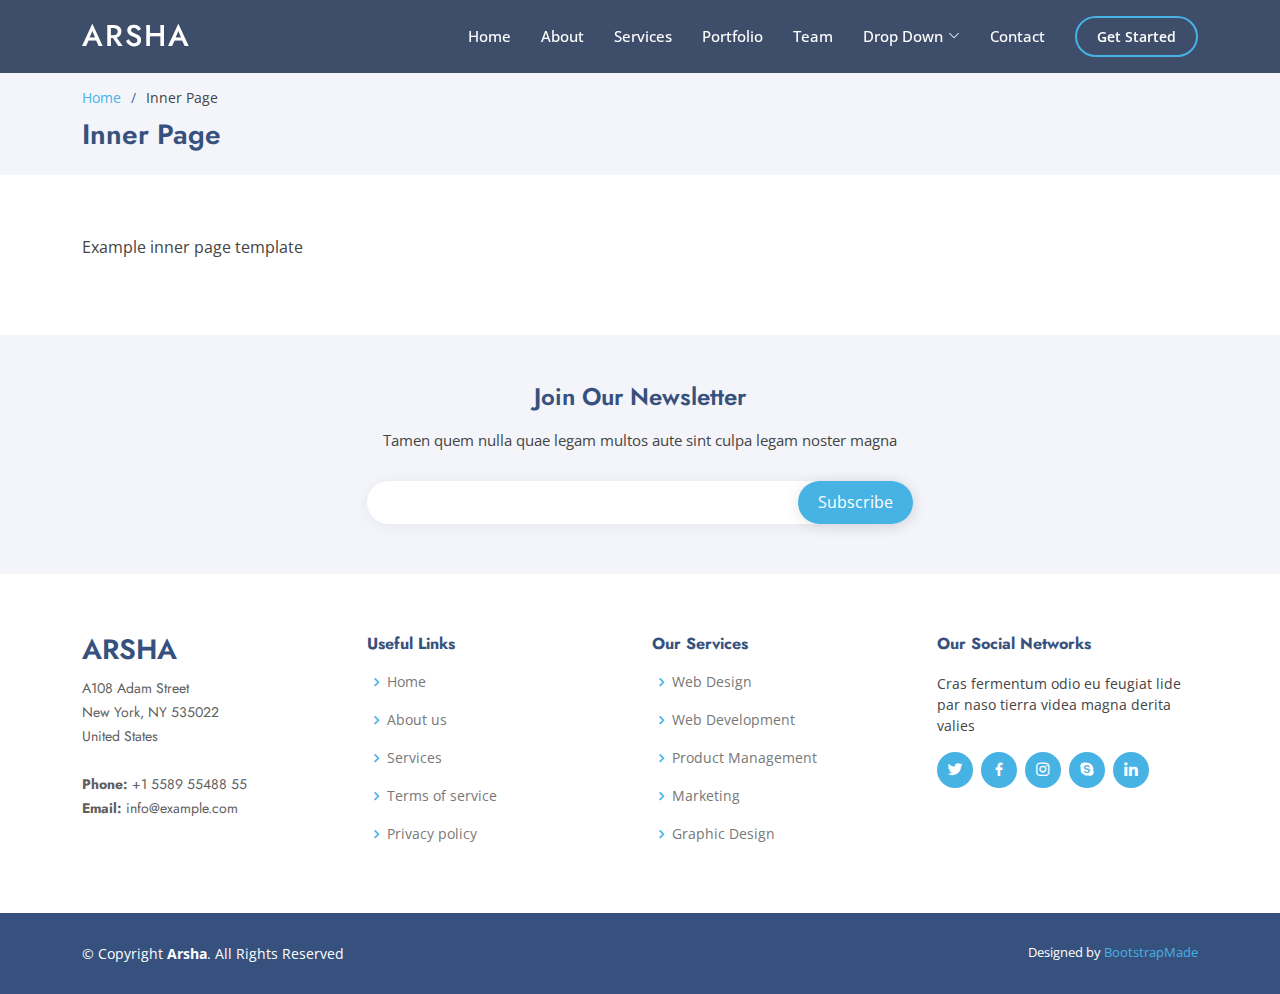
<file: inner-page.html>
<!DOCTYPE html>
<html lang="en">

<head>
  <meta charset="utf-8">
  <meta content="width=device-width, initial-scale=1.0" name="viewport">

  <title>Inner Page - Arsha Bootstrap Template</title>
  <meta content="" name="description">
  <meta content="" name="keywords">

  <!-- Favicons -->
  <link href="assets/img/favicon.png" rel="icon">
  <link href="assets/img/apple-touch-icon.png" rel="apple-touch-icon">

  <!-- Google Fonts -->
  <link href="https://fonts.googleapis.com/css?family=Open+Sans:300,300i,400,400i,600,600i,700,700i|Jost:300,300i,400,400i,500,500i,600,600i,700,700i|Poppins:300,300i,400,400i,500,500i,600,600i,700,700i" rel="stylesheet">

  <!-- Vendor CSS Files -->
  <link href="assets/vendor/aos/aos.css" rel="stylesheet">
  <link href="assets/vendor/bootstrap/css/bootstrap.min.css" rel="stylesheet">
  <link href="assets/vendor/bootstrap-icons/bootstrap-icons.css" rel="stylesheet">
  <link href="assets/vendor/boxicons/css/boxicons.min.css" rel="stylesheet">
  <link href="assets/vendor/glightbox/css/glightbox.min.css" rel="stylesheet">
  <link href="assets/vendor/remixicon/remixicon.css" rel="stylesheet">
  <link href="assets/vendor/swiper/swiper-bundle.min.css" rel="stylesheet">

  <!-- Template Main CSS File -->
  <link href="assets/css/style.css" rel="stylesheet">

  <!-- =======================================================
  * Template Name: Arsha - v4.3.0
  * Template URL: https://bootstrapmade.com/arsha-free-bootstrap-html-template-corporate/
  * Author: BootstrapMade.com
  * License: https://bootstrapmade.com/license/
  ======================================================== -->
</head>

<body>

  <!-- ======= Header ======= -->
  <header id="header" class="fixed-top header-inner-pages">
    <div class="container d-flex align-items-center">

      <h1 class="logo me-auto"><a href="index.html">Arsha</a></h1>
      <!-- Uncomment below if you prefer to use an image logo -->
      <!-- <a href="index.html" class="logo me-auto"><img src="assets/img/logo.png" alt="" class="img-fluid"></a>-->

      <nav id="navbar" class="navbar">
        <ul>
          <li><a class="nav-link scrollto " href="#hero">Home</a></li>
          <li><a class="nav-link scrollto" href="#about">About</a></li>
          <li><a class="nav-link scrollto" href="#services">Services</a></li>
          <li><a class="nav-link   scrollto" href="#portfolio">Portfolio</a></li>
          <li><a class="nav-link scrollto" href="#team">Team</a></li>
          <li class="dropdown"><a href="#"><span>Drop Down</span> <i class="bi bi-chevron-down"></i></a>
            <ul>
              <li><a href="#">Drop Down 1</a></li>
              <li class="dropdown"><a href="#"><span>Deep Drop Down</span> <i class="bi bi-chevron-right"></i></a>
                <ul>
                  <li><a href="#">Deep Drop Down 1</a></li>
                  <li><a href="#">Deep Drop Down 2</a></li>
                  <li><a href="#">Deep Drop Down 3</a></li>
                  <li><a href="#">Deep Drop Down 4</a></li>
                  <li><a href="#">Deep Drop Down 5</a></li>
                </ul>
              </li>
              <li><a href="#">Drop Down 2</a></li>
              <li><a href="#">Drop Down 3</a></li>
              <li><a href="#">Drop Down 4</a></li>
            </ul>
          </li>
          <li><a class="nav-link scrollto" href="#contact">Contact</a></li>
          <li><a class="getstarted scrollto" href="#about">Get Started</a></li>
        </ul>
        <i class="bi bi-list mobile-nav-toggle"></i>
      </nav><!-- .navbar -->

    </div>
  </header><!-- End Header -->

  <main id="main">

    <!-- ======= Breadcrumbs ======= -->
    <section id="breadcrumbs" class="breadcrumbs">
      <div class="container">

        <ol>
          <li><a href="index.html">Home</a></li>
          <li>Inner Page</li>
        </ol>
        <h2>Inner Page</h2>

      </div>
    </section><!-- End Breadcrumbs -->

    <section class="inner-page">
      <div class="container">
        <p>
          Example inner page template
        </p>
      </div>
    </section>

  </main><!-- End #main -->

  <!-- ======= Footer ======= -->
  <footer id="footer">

    <div class="footer-newsletter">
      <div class="container">
        <div class="row justify-content-center">
          <div class="col-lg-6">
            <h4>Join Our Newsletter</h4>
            <p>Tamen quem nulla quae legam multos aute sint culpa legam noster magna</p>
            <form action="" method="post">
              <input type="email" name="email"><input type="submit" value="Subscribe">
            </form>
          </div>
        </div>
      </div>
    </div>

    <div class="footer-top">
      <div class="container">
        <div class="row">

          <div class="col-lg-3 col-md-6 footer-contact">
            <h3>Arsha</h3>
            <p>
              A108 Adam Street <br>
              New York, NY 535022<br>
              United States <br><br>
              <strong>Phone:</strong> +1 5589 55488 55<br>
              <strong>Email:</strong> info@example.com<br>
            </p>
          </div>

          <div class="col-lg-3 col-md-6 footer-links">
            <h4>Useful Links</h4>
            <ul>
              <li><i class="bx bx-chevron-right"></i> <a href="#">Home</a></li>
              <li><i class="bx bx-chevron-right"></i> <a href="#">About us</a></li>
              <li><i class="bx bx-chevron-right"></i> <a href="#">Services</a></li>
              <li><i class="bx bx-chevron-right"></i> <a href="#">Terms of service</a></li>
              <li><i class="bx bx-chevron-right"></i> <a href="#">Privacy policy</a></li>
            </ul>
          </div>

          <div class="col-lg-3 col-md-6 footer-links">
            <h4>Our Services</h4>
            <ul>
              <li><i class="bx bx-chevron-right"></i> <a href="#">Web Design</a></li>
              <li><i class="bx bx-chevron-right"></i> <a href="#">Web Development</a></li>
              <li><i class="bx bx-chevron-right"></i> <a href="#">Product Management</a></li>
              <li><i class="bx bx-chevron-right"></i> <a href="#">Marketing</a></li>
              <li><i class="bx bx-chevron-right"></i> <a href="#">Graphic Design</a></li>
            </ul>
          </div>

          <div class="col-lg-3 col-md-6 footer-links">
            <h4>Our Social Networks</h4>
            <p>Cras fermentum odio eu feugiat lide par naso tierra videa magna derita valies</p>
            <div class="social-links mt-3">
              <a href="#" class="twitter"><i class="bx bxl-twitter"></i></a>
              <a href="#" class="facebook"><i class="bx bxl-facebook"></i></a>
              <a href="#" class="instagram"><i class="bx bxl-instagram"></i></a>
              <a href="#" class="google-plus"><i class="bx bxl-skype"></i></a>
              <a href="#" class="linkedin"><i class="bx bxl-linkedin"></i></a>
            </div>
          </div>

        </div>
      </div>
    </div>

    <div class="container footer-bottom clearfix">
      <div class="copyright">
        &copy; Copyright <strong><span>Arsha</span></strong>. All Rights Reserved
      </div>
      <div class="credits">
        <!-- All the links in the footer should remain intact. -->
        <!-- You can delete the links only if you purchased the pro version. -->
        <!-- Licensing information: https://bootstrapmade.com/license/ -->
        <!-- Purchase the pro version with working PHP/AJAX contact form: https://bootstrapmade.com/arsha-free-bootstrap-html-template-corporate/ -->
        Designed by <a href="https://bootstrapmade.com/">BootstrapMade</a>
      </div>

    </div>
  </footer><!-- End Footer -->

  <div id="preloader"></div>
  <a href="#" class="back-to-top d-flex align-items-center justify-content-center"><i class="bi bi-arrow-up-short"></i></a>

  <!-- Vendor JS Files -->
  <script src="assets/vendor/aos/aos.js"></script>
  <script src="assets/vendor/bootstrap/js/bootstrap.bundle.min.js"></script>
  <script src="assets/vendor/glightbox/js/glightbox.min.js"></script>
  <script src="assets/vendor/isotope-layout/isotope.pkgd.min.js"></script>
  <script src="assets/vendor/php-email-form/validate.js"></script>
  <script src="assets/vendor/swiper/swiper-bundle.min.js"></script>
  <script src="assets/vendor/waypoints/noframework.waypoints.js"></script>

  <!-- Template Main JS File -->
  <script src="assets/js/main.js"></script>

</body>

</html>
</file>
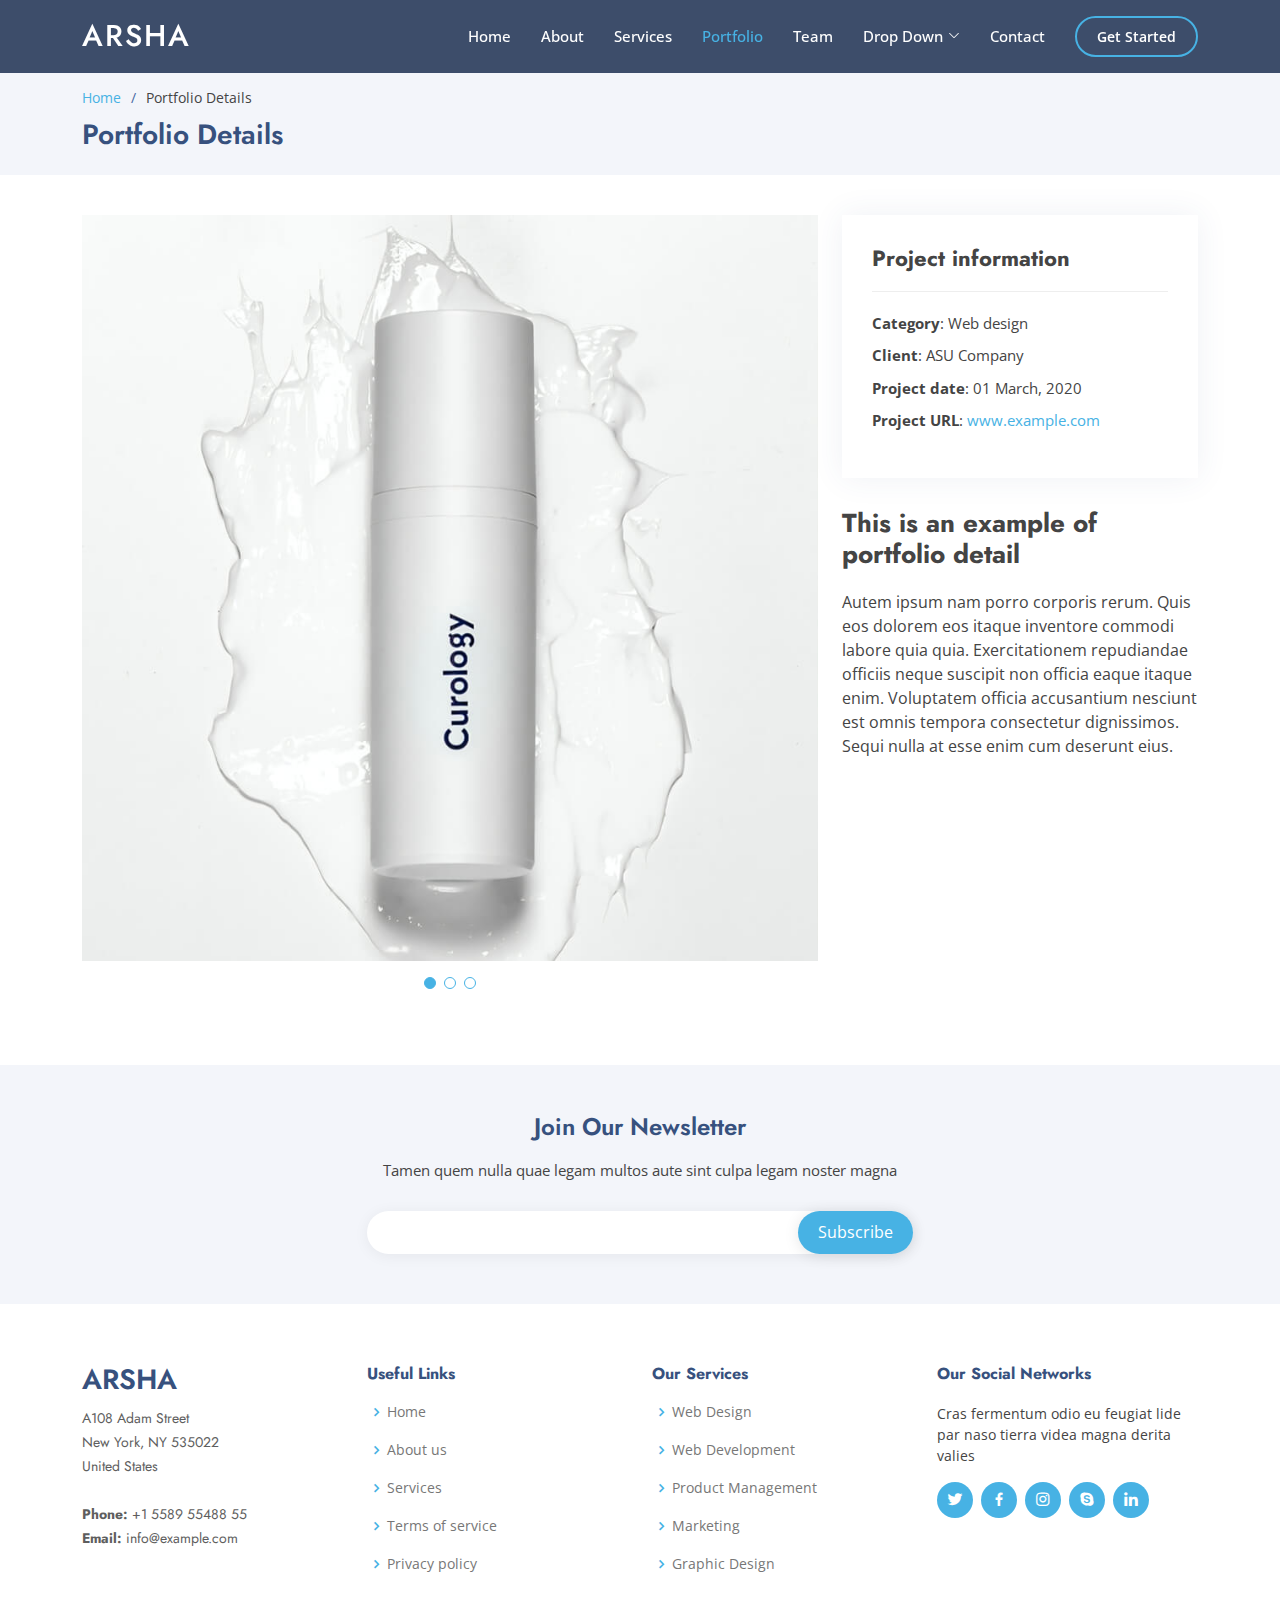
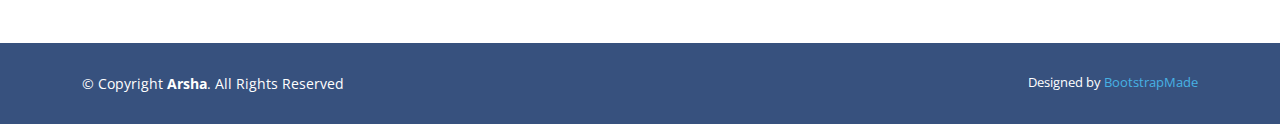
<file: portfolio-details.html>
<!DOCTYPE html>
<html lang="en">

<head>
  <meta charset="utf-8">
  <meta content="width=device-width, initial-scale=1.0" name="viewport">

  <title>Portfolio Details - Arsha Bootstrap Template</title>
  <meta content="" name="description">
  <meta content="" name="keywords">

  <!-- Favicons -->
  <link href="assets/img/favicon.png" rel="icon">
  <link href="assets/img/apple-touch-icon.png" rel="apple-touch-icon">

  <!-- Google Fonts -->
  <link href="https://fonts.googleapis.com/css?family=Open+Sans:300,300i,400,400i,600,600i,700,700i|Jost:300,300i,400,400i,500,500i,600,600i,700,700i|Poppins:300,300i,400,400i,500,500i,600,600i,700,700i" rel="stylesheet">

  <!-- Vendor CSS Files -->
  <link href="assets/vendor/aos/aos.css" rel="stylesheet">
  <link href="assets/vendor/bootstrap/css/bootstrap.min.css" rel="stylesheet">
  <link href="assets/vendor/bootstrap-icons/bootstrap-icons.css" rel="stylesheet">
  <link href="assets/vendor/boxicons/css/boxicons.min.css" rel="stylesheet">
  <link href="assets/vendor/glightbox/css/glightbox.min.css" rel="stylesheet">
  <link href="assets/vendor/remixicon/remixicon.css" rel="stylesheet">
  <link href="assets/vendor/swiper/swiper-bundle.min.css" rel="stylesheet">

  <!-- Template Main CSS File -->
  <link href="assets/css/style.css" rel="stylesheet">

  <!-- =======================================================
  * Template Name: Arsha - v4.3.0
  * Template URL: https://bootstrapmade.com/arsha-free-bootstrap-html-template-corporate/
  * Author: BootstrapMade.com
  * License: https://bootstrapmade.com/license/
  ======================================================== -->
</head>

<body>

  <!-- ======= Header ======= -->
  <header id="header" class="fixed-top header-inner-pages">
    <div class="container d-flex align-items-center">

      <h1 class="logo me-auto"><a href="index.html">Arsha</a></h1>
      <!-- Uncomment below if you prefer to use an image logo -->
      <!-- <a href="index.html" class="logo me-auto"><img src="assets/img/logo.png" alt="" class="img-fluid"></a>-->

      <nav id="navbar" class="navbar">
        <ul>
          <li><a class="nav-link scrollto " href="#hero">Home</a></li>
          <li><a class="nav-link scrollto" href="#about">About</a></li>
          <li><a class="nav-link scrollto" href="#services">Services</a></li>
          <li><a class="nav-link  active scrollto" href="#portfolio">Portfolio</a></li>
          <li><a class="nav-link scrollto" href="#team">Team</a></li>
          <li class="dropdown"><a href="#"><span>Drop Down</span> <i class="bi bi-chevron-down"></i></a>
            <ul>
              <li><a href="#">Drop Down 1</a></li>
              <li class="dropdown"><a href="#"><span>Deep Drop Down</span> <i class="bi bi-chevron-right"></i></a>
                <ul>
                  <li><a href="#">Deep Drop Down 1</a></li>
                  <li><a href="#">Deep Drop Down 2</a></li>
                  <li><a href="#">Deep Drop Down 3</a></li>
                  <li><a href="#">Deep Drop Down 4</a></li>
                  <li><a href="#">Deep Drop Down 5</a></li>
                </ul>
              </li>
              <li><a href="#">Drop Down 2</a></li>
              <li><a href="#">Drop Down 3</a></li>
              <li><a href="#">Drop Down 4</a></li>
            </ul>
          </li>
          <li><a class="nav-link scrollto" href="#contact">Contact</a></li>
          <li><a class="getstarted scrollto" href="#about">Get Started</a></li>
        </ul>
        <i class="bi bi-list mobile-nav-toggle"></i>
      </nav><!-- .navbar -->

    </div>
  </header><!-- End Header -->

  <main id="main">

    <!-- ======= Breadcrumbs ======= -->
    <section id="breadcrumbs" class="breadcrumbs">
      <div class="container">

        <ol>
          <li><a href="index.html">Home</a></li>
          <li>Portfolio Details</li>
        </ol>
        <h2>Portfolio Details</h2>

      </div>
    </section><!-- End Breadcrumbs -->

    <!-- ======= Portfolio Details Section ======= -->
    <section id="portfolio-details" class="portfolio-details">
      <div class="container">

        <div class="row gy-4">

          <div class="col-lg-8">
            <div class="portfolio-details-slider swiper-container">
              <div class="swiper-wrapper align-items-center">

                <div class="swiper-slide">
                  <img src="assets/img/portfolio/portfolio-1.jpg" alt="">
                </div>

                <div class="swiper-slide">
                  <img src="assets/img/portfolio/portfolio-2.jpg" alt="">
                </div>

                <div class="swiper-slide">
                  <img src="assets/img/portfolio/portfolio-3.jpg" alt="">
                </div>

              </div>
              <div class="swiper-pagination"></div>
            </div>
          </div>

          <div class="col-lg-4">
            <div class="portfolio-info">
              <h3>Project information</h3>
              <ul>
                <li><strong>Category</strong>: Web design</li>
                <li><strong>Client</strong>: ASU Company</li>
                <li><strong>Project date</strong>: 01 March, 2020</li>
                <li><strong>Project URL</strong>: <a href="#">www.example.com</a></li>
              </ul>
            </div>
            <div class="portfolio-description">
              <h2>This is an example of portfolio detail</h2>
              <p>
                Autem ipsum nam porro corporis rerum. Quis eos dolorem eos itaque inventore commodi labore quia quia. Exercitationem repudiandae officiis neque suscipit non officia eaque itaque enim. Voluptatem officia accusantium nesciunt est omnis tempora consectetur dignissimos. Sequi nulla at esse enim cum deserunt eius.
              </p>
            </div>
          </div>

        </div>

      </div>
    </section><!-- End Portfolio Details Section -->

  </main><!-- End #main -->

  <!-- ======= Footer ======= -->
  <footer id="footer">

    <div class="footer-newsletter">
      <div class="container">
        <div class="row justify-content-center">
          <div class="col-lg-6">
            <h4>Join Our Newsletter</h4>
            <p>Tamen quem nulla quae legam multos aute sint culpa legam noster magna</p>
            <form action="" method="post">
              <input type="email" name="email"><input type="submit" value="Subscribe">
            </form>
          </div>
        </div>
      </div>
    </div>

    <div class="footer-top">
      <div class="container">
        <div class="row">

          <div class="col-lg-3 col-md-6 footer-contact">
            <h3>Arsha</h3>
            <p>
              A108 Adam Street <br>
              New York, NY 535022<br>
              United States <br><br>
              <strong>Phone:</strong> +1 5589 55488 55<br>
              <strong>Email:</strong> info@example.com<br>
            </p>
          </div>

          <div class="col-lg-3 col-md-6 footer-links">
            <h4>Useful Links</h4>
            <ul>
              <li><i class="bx bx-chevron-right"></i> <a href="#">Home</a></li>
              <li><i class="bx bx-chevron-right"></i> <a href="#">About us</a></li>
              <li><i class="bx bx-chevron-right"></i> <a href="#">Services</a></li>
              <li><i class="bx bx-chevron-right"></i> <a href="#">Terms of service</a></li>
              <li><i class="bx bx-chevron-right"></i> <a href="#">Privacy policy</a></li>
            </ul>
          </div>

          <div class="col-lg-3 col-md-6 footer-links">
            <h4>Our Services</h4>
            <ul>
              <li><i class="bx bx-chevron-right"></i> <a href="#">Web Design</a></li>
              <li><i class="bx bx-chevron-right"></i> <a href="#">Web Development</a></li>
              <li><i class="bx bx-chevron-right"></i> <a href="#">Product Management</a></li>
              <li><i class="bx bx-chevron-right"></i> <a href="#">Marketing</a></li>
              <li><i class="bx bx-chevron-right"></i> <a href="#">Graphic Design</a></li>
            </ul>
          </div>

          <div class="col-lg-3 col-md-6 footer-links">
            <h4>Our Social Networks</h4>
            <p>Cras fermentum odio eu feugiat lide par naso tierra videa magna derita valies</p>
            <div class="social-links mt-3">
              <a href="#" class="twitter"><i class="bx bxl-twitter"></i></a>
              <a href="#" class="facebook"><i class="bx bxl-facebook"></i></a>
              <a href="#" class="instagram"><i class="bx bxl-instagram"></i></a>
              <a href="#" class="google-plus"><i class="bx bxl-skype"></i></a>
              <a href="#" class="linkedin"><i class="bx bxl-linkedin"></i></a>
            </div>
          </div>

        </div>
      </div>
    </div>

    <div class="container footer-bottom clearfix">
      <div class="copyright">
        &copy; Copyright <strong><span>Arsha</span></strong>. All Rights Reserved
      </div>
      <div class="credits">
        <!-- All the links in the footer should remain intact. -->
        <!-- You can delete the links only if you purchased the pro version. -->
        <!-- Licensing information: https://bootstrapmade.com/license/ -->
        <!-- Purchase the pro version with working PHP/AJAX contact form: https://bootstrapmade.com/arsha-free-bootstrap-html-template-corporate/ -->
        Designed by <a href="https://bootstrapmade.com/">BootstrapMade</a>
      </div>
    </div>
  </footer><!-- End Footer -->

  <div id="preloader"></div>
  <a href="#" class="back-to-top d-flex align-items-center justify-content-center"><i class="bi bi-arrow-up-short"></i></a>

  <!-- Vendor JS Files -->
  <script src="assets/vendor/aos/aos.js"></script>
  <script src="assets/vendor/bootstrap/js/bootstrap.bundle.min.js"></script>
  <script src="assets/vendor/glightbox/js/glightbox.min.js"></script>
  <script src="assets/vendor/isotope-layout/isotope.pkgd.min.js"></script>
  <script src="assets/vendor/php-email-form/validate.js"></script>
  <script src="assets/vendor/swiper/swiper-bundle.min.js"></script>
  <script src="assets/vendor/waypoints/noframework.waypoints.js"></script>

  <!-- Template Main JS File -->
  <script src="assets/js/main.js"></script>

</body>

</html>
</file>
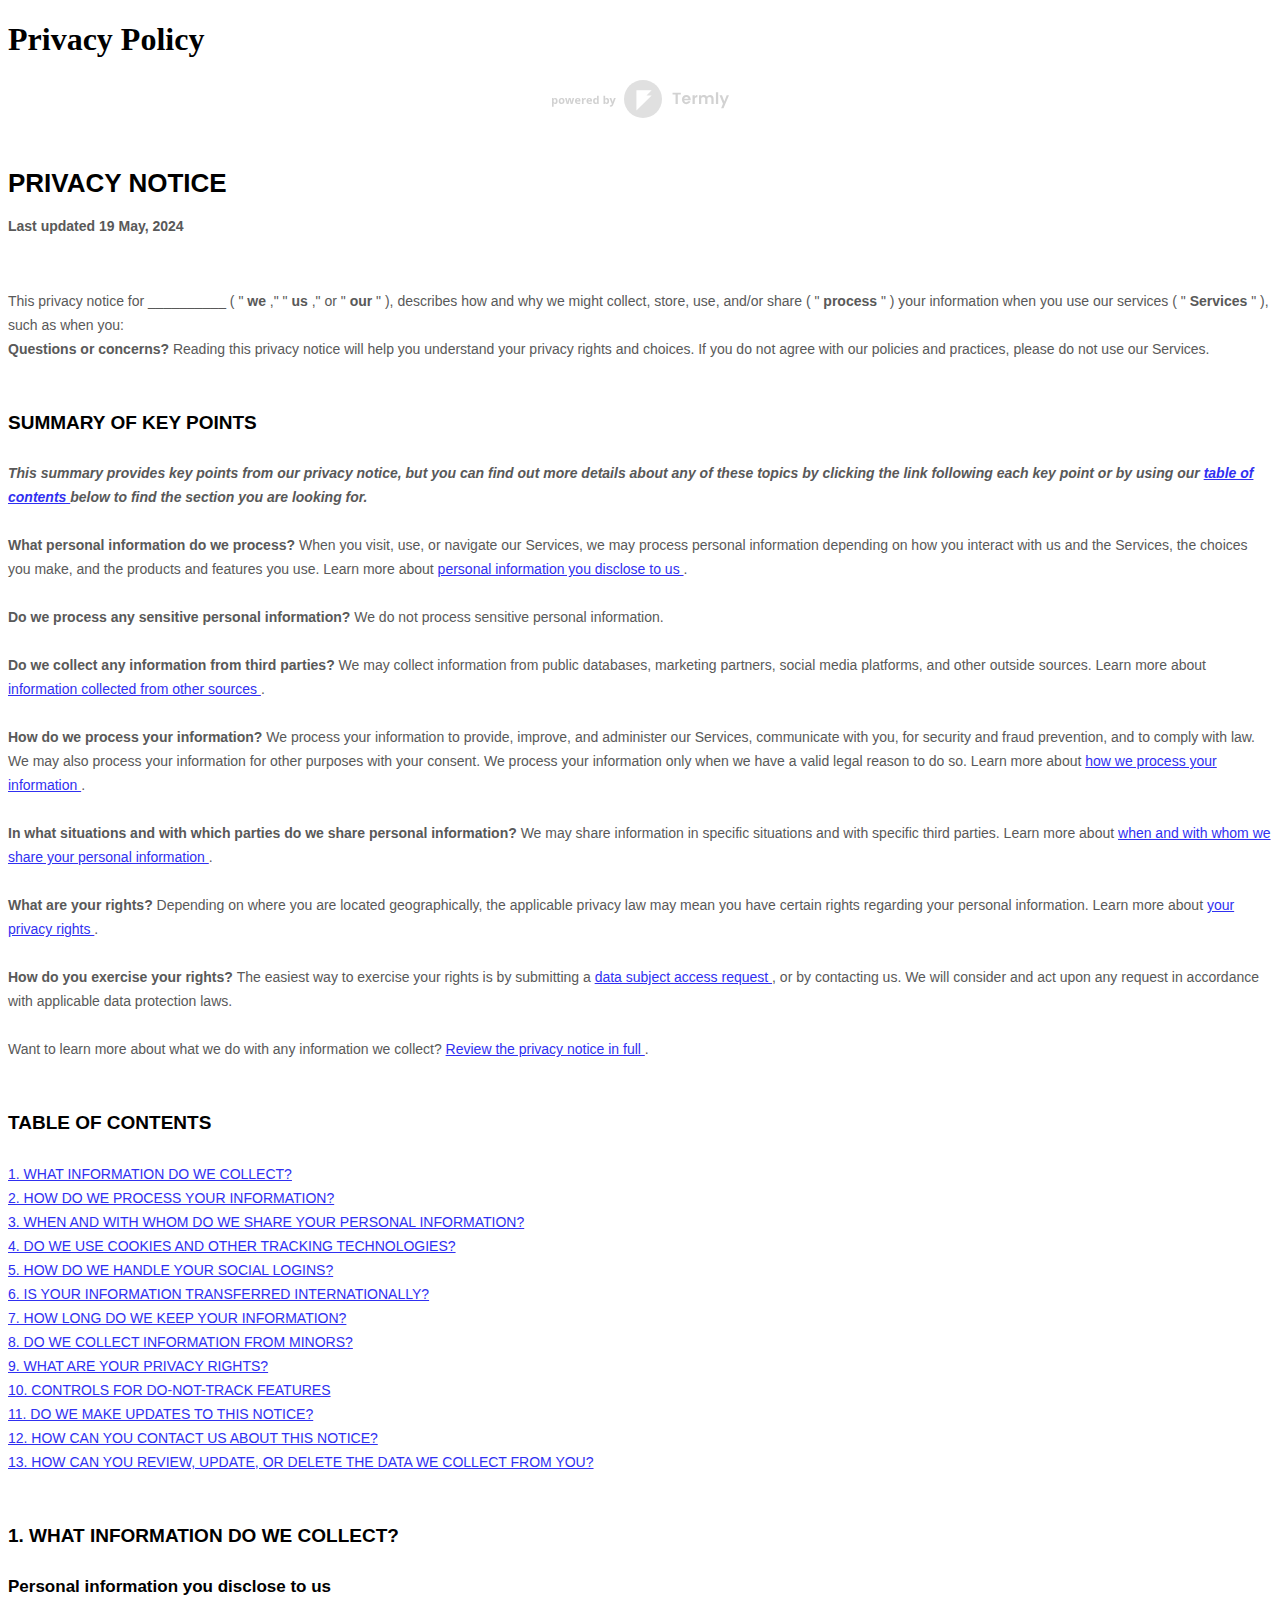
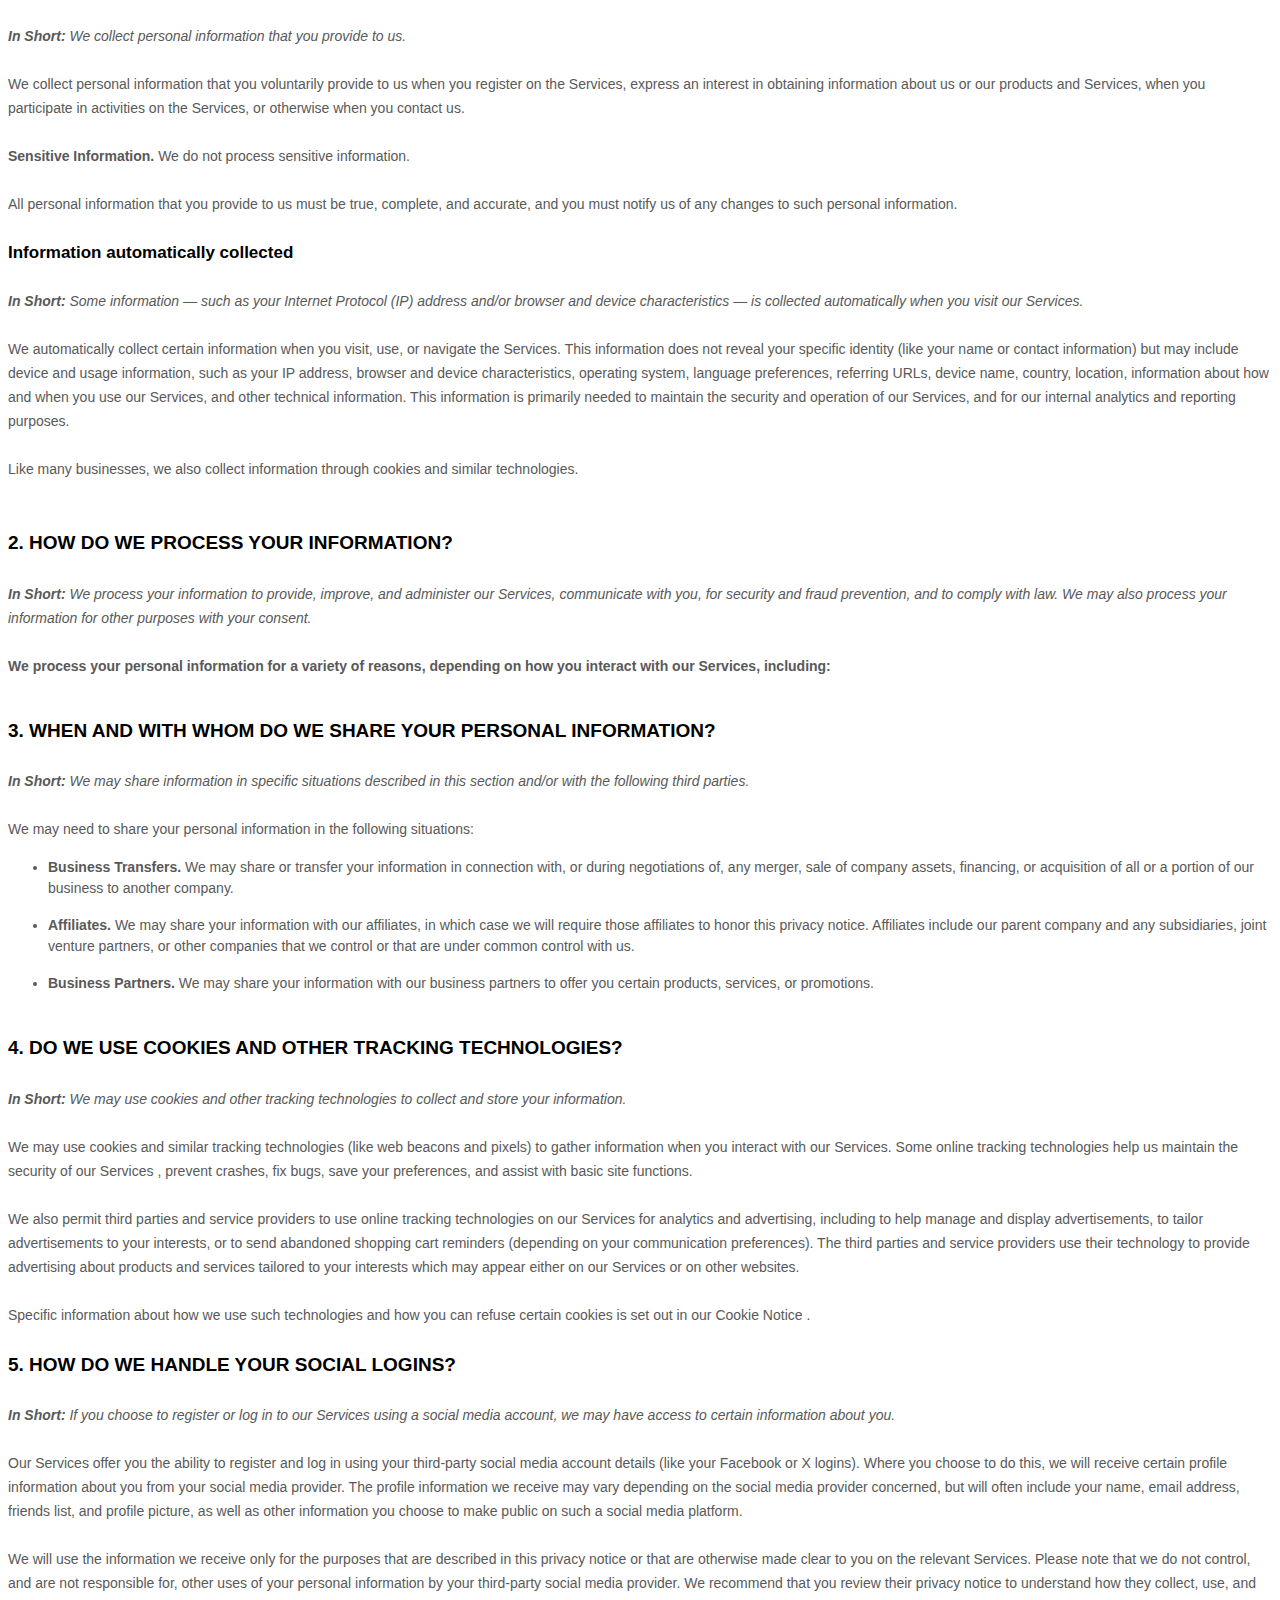
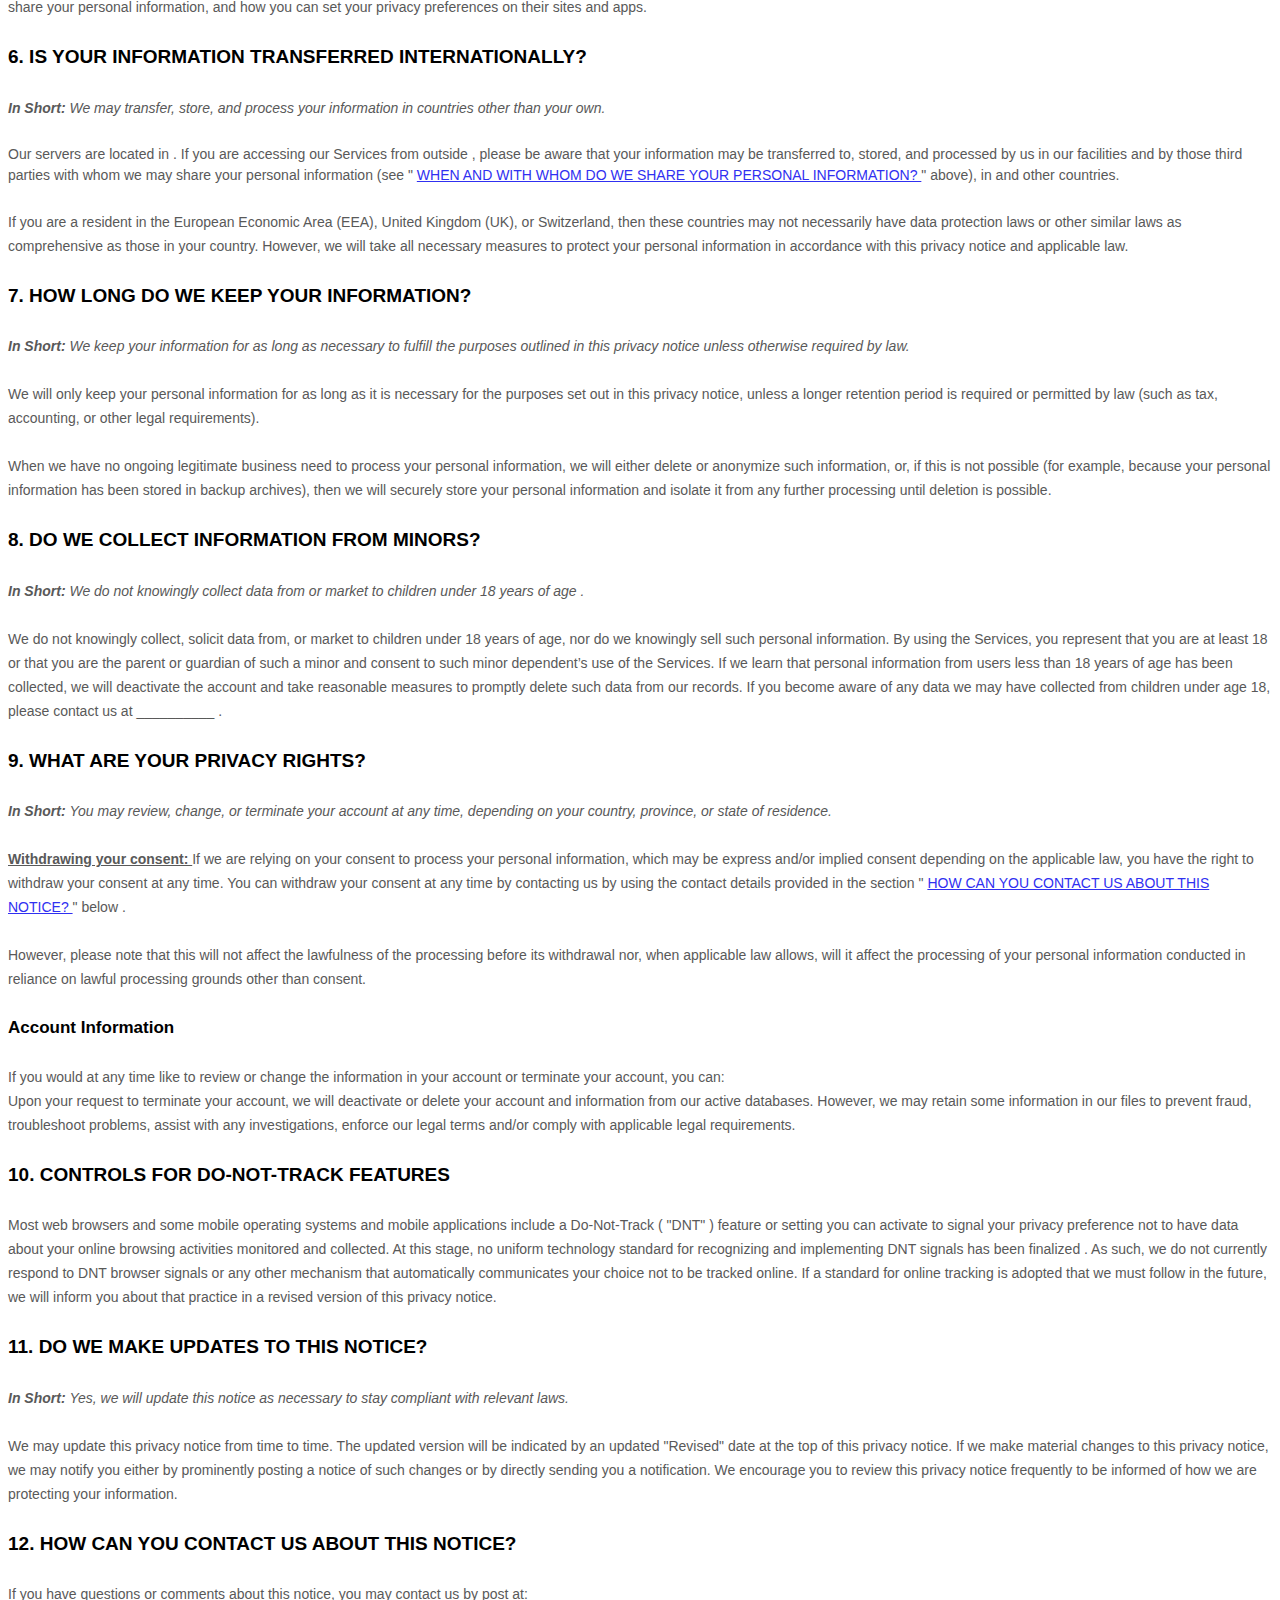
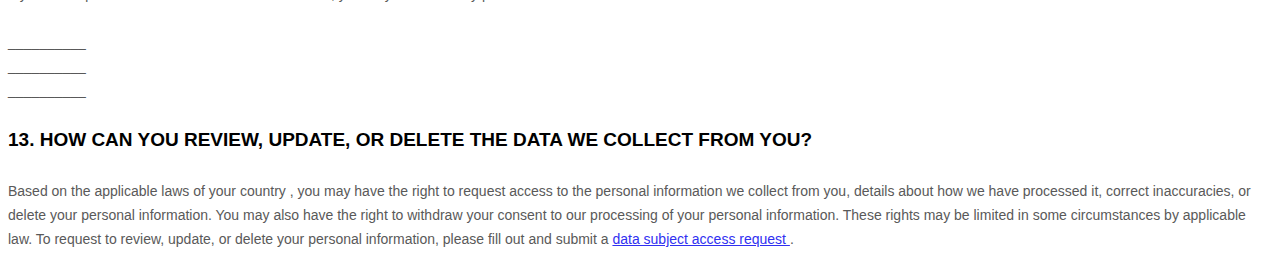
<file: legal/privacy_policy_fine.html>
<!DOCTYPE html>
<html>

 <body>

  <h1>
   Privacy Policy
  </h1>
  <div class="document-previewer-wrapper-a717db">
   <style>
    [data-custom-class='body'],[data-custom-class='body'] *{background: transparent !important;
    }[data-custom-class='title'],[data-custom-class='title'] *{font-family: Arial !important;
    font-size: 26px !important;
    color: #000000 !important;
    }[data-custom-class='subtitle'],[data-custom-class='subtitle'] *{font-family: Arial !important;
    color: #595959 !important;
    font-size: 14px !important;
    }[data-custom-class='heading_1'],[data-custom-class='heading_1'] *{font-family: Arial !important;
    font-size: 19px !important;
    color: #000000 !important;
    }[data-custom-class='heading_2'],[data-custom-class='heading_2'] *{font-family: Arial !important;
    font-size: 17px !important;
    color: #000000 !important;
    }[data-custom-class='body_text'],[data-custom-class='body_text'] *{color: #595959 !important;
    font-size: 14px !important;
    font-family: Arial !important;
    }[data-custom-class='link'],[data-custom-class='link'] *{color: #3030F1 !important;
    font-size: 14px !important;
    font-family: Arial !important;
    word-break: break-word !important;
    }
   </style>
   <style class="darkreader darkreader--sync" media="screen">
   </style>
   <span data-darkreader-inline-bgcolor="" style='display: block; margin: 0px auto 3.125rem; width: 11.125rem; height: 2.375rem; background: url("[data-uri]") center center no-repeat; --darkreader-inline-bgcolor: initial;'>
   </span>
   <div data-custom-class="body">
    <div>
     <strong>
      <span style="font-size: 26px;">
       <span data-custom-class="title">
        <bdt class="block-component">
        </bdt>
        PRIVACY NOTICE
        <bdt class="else-block">
        </bdt>
       </span>
      </span>
     </strong>
    </div>
    <div>
     <br/>
    </div>
    <div>
     <span data-darkreader-inline-color="" style="color: rgb(127, 127, 127); --darkreader-inline-color: #988f81;">
      <strong>
       <span style="font-size: 15px;">
        <span data-custom-class="subtitle">
         Last updated
         <bdt class="question">
          19 May, 2024
         </bdt>
        </span>
       </span>
      </strong>
     </span>
    </div>
    <div>
     <br/>
    </div>
    <div>
     <br/>
    </div>
    <div>
     <br/>
    </div>
    <div style="line-height: 1.5;">
     <span data-darkreader-inline-color="" style="color: rgb(127, 127, 127); --darkreader-inline-color: #988f81;">
      <span data-darkreader-inline-color="" style="color: rgb(89, 89, 89); font-size: 15px; --darkreader-inline-color: #b0a99f;">
       <span data-custom-class="body_text">
        This privacy notice for
        <bdt class="question">
         __________
         <bdt class="block-component">
         </bdt>
        </bdt>
        (
        <bdt class="block-component">
        </bdt>
        "
        <strong>
         we
        </strong>
        ," "
        <strong>
         us
        </strong>
        ," or "
        <strong>
         our
        </strong>
        "
        <bdt class="statement-end-if-in-editor">
        </bdt>
       </span>
       <span data-custom-class="body_text">
        ), describes how and why we might collect, store, use, and/or share (
        <bdt class="block-component">
        </bdt>
        "
        <strong>
         process
        </strong>
        "
        <bdt class="statement-end-if-in-editor">
        </bdt>
        ) your information when you use our services (
        <bdt class="block-component">
        </bdt>
        "
        <strong>
         Services
        </strong>
        "
        <bdt class="statement-end-if-in-editor">
        </bdt>
        ), such as when you:
       </span>
      </span>
     </span>
     <span style="font-size: 15px;">
      <span data-darkreader-inline-color="" style="color: rgb(127, 127, 127); --darkreader-inline-color: #988f81;">
       <span data-custom-class="body_text">
        <span data-darkreader-inline-color="" style="color: rgb(89, 89, 89); --darkreader-inline-color: #b0a99f;">
         <span data-custom-class="body_text">
          <bdt class="block-component">
          </bdt>
         </span>
        </span>
       </span>
      </span>
     </span>
     <div>
      <bdt class="block-component">
       <span style="font-size: 15px;">
        <span style="font-size: 15px;">
         <span data-darkreader-inline-color="" style="color: rgb(127, 127, 127); --darkreader-inline-color: #988f81;">
          <span data-custom-class="body_text">
           <span data-darkreader-inline-color="" style="color: rgb(89, 89, 89); --darkreader-inline-color: #b0a99f;">
            <span data-custom-class="body_text">
             <bdt class="block-component">
             </bdt>
            </span>
           </span>
          </span>
         </span>
        </span>
       </span>
      </bdt>
      <div style="line-height: 1.5;">
       <span style="font-size: 15px;">
        <span data-darkreader-inline-color="" style="color: rgb(127, 127, 127); --darkreader-inline-color: #988f81;">
         <span data-custom-class="body_text">
          <span data-darkreader-inline-color="" style="color: rgb(89, 89, 89); --darkreader-inline-color: #b0a99f;">
           <span data-custom-class="body_text">
            <bdt class="block-component">
            </bdt>
           </span>
          </span>
         </span>
        </span>
       </span>
       <div style="line-height: 1.5;">
        <span style="font-size: 15px;">
         <span data-darkreader-inline-color="" style="color: rgb(127, 127, 127); --darkreader-inline-color: #988f81;">
          <span data-custom-class="body_text">
           <strong>
            Questions or concerns?
           </strong>
           Reading this privacy notice will help you understand your privacy rights and choices. If you do not agree with our policies and practices, please do not use our Services.
           <bdt class="block-component">
           </bdt>
          </span>
         </span>
        </span>
       </div>
       <div style="line-height: 1.5;">
        <br/>
       </div>
       <div style="line-height: 1.5;">
        <br/>
       </div>
       <div style="line-height: 1.5;">
        <strong>
         <span style="font-size: 15px;">
          <span data-custom-class="heading_1">
           SUMMARY OF KEY POINTS
          </span>
         </span>
        </strong>
       </div>
       <div style="line-height: 1.5;">
        <br/>
       </div>
       <div style="line-height: 1.5;">
        <span style="font-size: 15px;">
         <span data-custom-class="body_text">
          <strong>
           <em>
            This summary provides key points from our privacy notice, but you can find out more details about any of these topics by clicking the link following each key point or by using our
           </em>
          </strong>
         </span>
        </span>
        <a data-custom-class="link" href="#toc">
         <span data-darkreader-inline-color="" style="color: rgb(0, 58, 250); font-size: 15px; --darkreader-inline-color: #3691ff;">
          <span data-custom-class="body_text">
           <strong>
            <em>
             table of contents
            </em>
           </strong>
          </span>
         </span>
        </a>
        <span style="font-size: 15px;">
         <span data-custom-class="body_text">
          <strong>
           <em>
            below to find the section you are looking for.
           </em>
          </strong>
         </span>
        </span>
       </div>
       <div style="line-height: 1.5;">
        <br/>
       </div>
       <div style="line-height: 1.5;">
        <span style="font-size: 15px;">
         <span data-custom-class="body_text">
          <strong>
           What personal information do we process?
          </strong>
          When you visit, use, or navigate our Services, we may process personal information depending on how you interact with us and the Services, the choices you make, and the products and features you use. Learn more about
         </span>
        </span>
        <a data-custom-class="link" href="#personalinfo">
         <span data-darkreader-inline-color="" style="color: rgb(0, 58, 250); font-size: 15px; --darkreader-inline-color: #3691ff;">
          <span data-custom-class="body_text">
           personal information you disclose to us
          </span>
         </span>
        </a>
        <span data-custom-class="body_text">
         .
        </span>
       </div>
       <div style="line-height: 1.5;">
        <br/>
       </div>
       <div style="line-height: 1.5;">
        <span style="font-size: 15px;">
         <span data-custom-class="body_text">
          <strong>
           Do we process any sensitive personal information?
          </strong>
          <bdt class="block-component">
          </bdt>
          We do not process sensitive personal information.
          <bdt class="else-block">
          </bdt>
         </span>
        </span>
       </div>
       <div style="line-height: 1.5;">
        <br/>
       </div>
       <div style="line-height: 1.5;">
        <span style="font-size: 15px;">
         <span data-custom-class="body_text">
          <strong>
           Do we collect any information from third parties?
          </strong>
          <bdt class="block-component">
          </bdt>
          We may collect information from public databases, marketing partners, social media platforms, and other outside sources. Learn more about
         </span>
        </span>
        <a data-custom-class="link" href="#othersources">
         <span data-darkreader-inline-color="" style="color: rgb(0, 58, 250); font-size: 15px; --darkreader-inline-color: #3691ff;">
          <span data-custom-class="body_text">
           information collected from other sources
          </span>
         </span>
        </a>
        <span data-custom-class="body_text">
         .
        </span>
        <span style="font-size: 15px;">
         <span data-custom-class="body_text">
          <bdt class="statement-end-if-in-editor">
          </bdt>
         </span>
        </span>
       </div>
       <div style="line-height: 1.5;">
        <br/>
       </div>
       <div style="line-height: 1.5;">
        <span style="font-size: 15px;">
         <span data-custom-class="body_text">
          <strong>
           How do we process your information?
          </strong>
          We process your information to provide, improve, and administer our Services, communicate with you, for security and fraud prevention, and to comply with law. We may also process your information for other purposes with your consent. We process your information only when we have a valid legal reason to do so. Learn more about
         </span>
        </span>
        <a data-custom-class="link" href="#infouse">
         <span data-darkreader-inline-color="" style="color: rgb(0, 58, 250); font-size: 15px; --darkreader-inline-color: #3691ff;">
          <span data-custom-class="body_text">
           how we process your information
          </span>
         </span>
        </a>
        <span data-custom-class="body_text">
         .
        </span>
       </div>
       <div style="line-height: 1.5;">
        <br/>
       </div>
       <div style="line-height: 1.5;">
        <span style="font-size: 15px;">
         <span data-custom-class="body_text">
          <strong>
           In what situations and with which
           <bdt class="block-component">
           </bdt>
           parties do we share personal information?
          </strong>
          We may share information in specific situations and with specific
          <bdt class="block-component">
          </bdt>
          third parties. Learn more about
         </span>
        </span>
        <a data-custom-class="link" href="#whoshare">
         <span data-darkreader-inline-color="" style="color: rgb(0, 58, 250); font-size: 15px; --darkreader-inline-color: #3691ff;">
          <span data-custom-class="body_text">
           when and with whom we share your personal information
          </span>
         </span>
        </a>
        <span style="font-size: 15px;">
         <span data-custom-class="body_text">
          .
          <bdt class="block-component">
          </bdt>
         </span>
        </span>
       </div>
       <div style="line-height: 1.5;">
        <br/>
       </div>
       <div style="line-height: 1.5;">
        <span style="font-size: 15px;">
         <span data-custom-class="body_text">
          <strong>
           What are your rights?
          </strong>
          Depending on where you are located geographically, the applicable privacy law may mean you have certain rights regarding your personal information. Learn more about
         </span>
        </span>
        <a data-custom-class="link" href="#privacyrights">
         <span data-darkreader-inline-color="" style="color: rgb(0, 58, 250); font-size: 15px; --darkreader-inline-color: #3691ff;">
          <span data-custom-class="body_text">
           your privacy rights
          </span>
         </span>
        </a>
        <span data-custom-class="body_text">
         .
        </span>
       </div>
       <div style="line-height: 1.5;">
        <br/>
       </div>
       <div style="line-height: 1.5;">
        <span style="font-size: 15px;">
         <span data-custom-class="body_text">
          <strong>
           How do you exercise your rights?
          </strong>
          The easiest way to exercise your rights is by
          <bdt class="block-component">
           submitting a
          </bdt>
         </span>
        </span>
        <a data-custom-class="link" href="https://app.termly.io/notify/103c88ce-4552-4a3c-a9ff-8aae911c1cdf" rel="noopener noreferrer" target="_blank">
         <span data-darkreader-inline-color="" style="color: rgb(0, 58, 250); font-size: 15px; --darkreader-inline-color: #3691ff;">
          <span data-custom-class="body_text">
           data subject access request
          </span>
         </span>
        </a>
        <span style="font-size: 15px;">
         <span data-custom-class="body_text">
          <bdt class="statement-end-if-in-editor">
          </bdt>
          , or by contacting us. We will consider and act upon any request in accordance with applicable data protection laws.
         </span>
        </span>
       </div>
       <div style="line-height: 1.5;">
        <br/>
       </div>
       <div style="line-height: 1.5;">
        <span style="font-size: 15px;">
         <span data-custom-class="body_text">
          Want to learn more about what we do with any information we collect?
         </span>
        </span>
        <a data-custom-class="link" href="#toc">
         <span data-darkreader-inline-color="" style="color: rgb(0, 58, 250); font-size: 15px; --darkreader-inline-color: #3691ff;">
          <span data-custom-class="body_text">
           Review the privacy notice in full
          </span>
         </span>
        </a>
        <span style="font-size: 15px;">
         <span data-custom-class="body_text">
          .
         </span>
        </span>
       </div>
       <div style="line-height: 1.5;">
        <br/>
       </div>
       <div style="line-height: 1.5;">
        <br/>
       </div>
       <div id="toc" style="line-height: 1.5;">
        <span style="font-size: 15px;">
         <span data-darkreader-inline-color="" style="color: rgb(127, 127, 127); --darkreader-inline-color: #988f81;">
          <span data-darkreader-inline-color="" style="color: rgb(0, 0, 0); --darkreader-inline-color: #e8e6e3;">
           <strong>
            <span data-custom-class="heading_1">
             TABLE OF CONTENTS
            </span>
           </strong>
          </span>
         </span>
        </span>
       </div>
       <div style="line-height: 1.5;">
        <br/>
       </div>
       <div style="line-height: 1.5;">
        <span style="font-size: 15px;">
         <a data-custom-class="link" href="#infocollect">
          <span data-darkreader-inline-color="" style="color: rgb(0, 58, 250); --darkreader-inline-color: #3691ff;">
           1. WHAT INFORMATION DO WE COLLECT?
          </span>
         </a>
        </span>
       </div>
       <div style="line-height: 1.5;">
        <span style="font-size: 15px;">
         <a data-custom-class="link" href="#infouse">
          <span data-darkreader-inline-color="" style="color: rgb(0, 58, 250); --darkreader-inline-color: #3691ff;">
           2. HOW DO WE PROCESS YOUR INFORMATION?
           <bdt class="block-component">
           </bdt>
          </span>
         </a>
        </span>
       </div>
       <div style="line-height: 1.5;">
        <span style="font-size: 15px;">
         <span data-darkreader-inline-color="" style="color: rgb(0, 58, 250); --darkreader-inline-color: #3691ff;">
          <a data-custom-class="link" href="#whoshare">
           3. WHEN AND WITH WHOM DO WE SHARE YOUR PERSONAL INFORMATION?
          </a>
         </span>
         <span data-custom-class="body_text">
          <bdt class="block-component">
          </bdt>
          <span data-darkreader-inline-color="" style="color: rgb(127, 127, 127); --darkreader-inline-color: #988f81;">
           <span data-darkreader-inline-color="" style="color: rgb(89, 89, 89); --darkreader-inline-color: #b0a99f;">
            <span data-custom-class="body_text">
             <span data-darkreader-inline-color="" style="color: rgb(89, 89, 89); --darkreader-inline-color: #b0a99f;">
              <bdt class="block-component">
              </bdt>
             </span>
            </span>
           </span>
          </span>
         </span>
        </span>
       </div>
       <div style="line-height: 1.5;">
        <span style="font-size: 15px;">
         <a data-custom-class="link" href="#cookies">
          <span data-darkreader-inline-color="" style="color: rgb(0, 58, 250); --darkreader-inline-color: #3691ff;">
           4. DO WE USE COOKIES AND OTHER TRACKING TECHNOLOGIES?
          </span>
         </a>
         <span data-darkreader-inline-color="" style="color: rgb(127, 127, 127); --darkreader-inline-color: #988f81;">
          <span data-darkreader-inline-color="" style="color: rgb(89, 89, 89); --darkreader-inline-color: #b0a99f;">
           <span data-custom-class="body_text">
            <span data-darkreader-inline-color="" style="color: rgb(89, 89, 89); --darkreader-inline-color: #b0a99f;">
             <bdt class="statement-end-if-in-editor">
             </bdt>
            </span>
           </span>
           <span data-custom-class="body_text">
            <span data-darkreader-inline-color="" style="color: rgb(89, 89, 89); --darkreader-inline-color: #b0a99f;">
             <span data-darkreader-inline-color="" style="color: rgb(89, 89, 89); --darkreader-inline-color: #b0a99f;">
              <span data-darkreader-inline-color="" style="color: rgb(89, 89, 89); --darkreader-inline-color: #b0a99f;">
               <bdt class="block-component">
               </bdt>
              </span>
             </span>
            </span>
           </span>
          </span>
         </span>
        </span>
       </div>
       <div style="line-height: 1.5;">
        <span style="font-size: 15px;">
         <a data-custom-class="link" href="#sociallogins">
          <span data-darkreader-inline-color="" style="color: rgb(0, 58, 250); --darkreader-inline-color: #3691ff;">
           <span data-darkreader-inline-color="" style="color: rgb(0, 58, 250); --darkreader-inline-color: #3691ff;">
            <span data-darkreader-inline-color="" style="color: rgb(0, 58, 250); --darkreader-inline-color: #3691ff;">
             5. HOW DO WE HANDLE YOUR SOCIAL LOGINS?
            </span>
           </span>
          </span>
         </a>
         <span data-darkreader-inline-color="" style="color: rgb(127, 127, 127); --darkreader-inline-color: #988f81;">
          <span data-darkreader-inline-color="" style="color: rgb(89, 89, 89); --darkreader-inline-color: #b0a99f;">
           <span data-custom-class="body_text">
            <span data-darkreader-inline-color="" style="color: rgb(89, 89, 89); --darkreader-inline-color: #b0a99f;">
             <span data-darkreader-inline-color="" style="color: rgb(89, 89, 89); --darkreader-inline-color: #b0a99f;">
              <span data-darkreader-inline-color="" style="color: rgb(89, 89, 89); --darkreader-inline-color: #b0a99f;">
               <bdt class="statement-end-if-in-editor">
               </bdt>
              </span>
             </span>
             <bdt class="block-component">
             </bdt>
            </span>
           </span>
          </span>
         </span>
        </span>
       </div>
       <div style="line-height: 1.5;">
        <span style="font-size: 15px;">
         <a data-custom-class="link" href="#intltransfers">
          <span data-darkreader-inline-color="" style="color: rgb(0, 58, 250); --darkreader-inline-color: #3691ff;">
           6. IS YOUR INFORMATION TRANSFERRED INTERNATIONALLY?
          </span>
         </a>
         <span data-darkreader-inline-color="" style="color: rgb(127, 127, 127); --darkreader-inline-color: #988f81;">
          <span data-darkreader-inline-color="" style="color: rgb(89, 89, 89); --darkreader-inline-color: #b0a99f;">
           <span data-custom-class="body_text">
            <span data-darkreader-inline-color="" style="color: rgb(89, 89, 89); --darkreader-inline-color: #b0a99f;">
             <bdt class="statement-end-if-in-editor">
             </bdt>
            </span>
           </span>
          </span>
         </span>
        </span>
       </div>
       <div style="line-height: 1.5;">
        <span style="font-size: 15px;">
         <a data-custom-class="link" href="#inforetain">
          <span data-darkreader-inline-color="" style="color: rgb(0, 58, 250); --darkreader-inline-color: #3691ff;">
           7. HOW LONG DO WE KEEP YOUR INFORMATION?
          </span>
         </a>
         <span data-darkreader-inline-color="" style="color: rgb(127, 127, 127); --darkreader-inline-color: #988f81;">
          <span data-darkreader-inline-color="" style="color: rgb(89, 89, 89); --darkreader-inline-color: #b0a99f;">
           <span data-custom-class="body_text">
            <span data-darkreader-inline-color="" style="color: rgb(89, 89, 89); --darkreader-inline-color: #b0a99f;">
             <span data-darkreader-inline-color="" style="color: rgb(89, 89, 89); --darkreader-inline-color: #b0a99f;">
              <bdt class="block-component">
              </bdt>
              <bdt class="block-component">
              </bdt>
             </span>
            </span>
           </span>
          </span>
         </span>
        </span>
       </div>
       <div style="line-height: 1.5;">
        <span style="font-size: 15px;">
         <a data-custom-class="link" href="#infominors">
          <span data-darkreader-inline-color="" style="color: rgb(0, 58, 250); --darkreader-inline-color: #3691ff;">
           8. DO WE COLLECT INFORMATION FROM MINORS?
          </span>
         </a>
         <span data-darkreader-inline-color="" style="color: rgb(127, 127, 127); --darkreader-inline-color: #988f81;">
          <span data-darkreader-inline-color="" style="color: rgb(89, 89, 89); --darkreader-inline-color: #b0a99f;">
           <span data-custom-class="body_text">
            <span data-darkreader-inline-color="" style="color: rgb(89, 89, 89); --darkreader-inline-color: #b0a99f;">
             <bdt class="statement-end-if-in-editor">
             </bdt>
            </span>
           </span>
          </span>
         </span>
        </span>
       </div>
       <div style="line-height: 1.5;">
        <span style="font-size: 15px;">
         <span data-darkreader-inline-color="" style="color: rgb(0, 58, 250); --darkreader-inline-color: #3691ff;">
          <a data-custom-class="link" href="#privacyrights">
           9. WHAT ARE YOUR PRIVACY RIGHTS?
          </a>
         </span>
        </span>
       </div>
       <div style="line-height: 1.5;">
        <span style="font-size: 15px;">
         <a data-custom-class="link" href="#DNT">
          <span data-darkreader-inline-color="" style="color: rgb(0, 58, 250); --darkreader-inline-color: #3691ff;">
           10. CONTROLS FOR DO-NOT-TRACK FEATURES
           <bdt class="block-component">
           </bdt>
          </span>
          <bdt class="block-component">
           <span style="font-size: 15px;">
            <span data-custom-class="body_text">
            </span>
           </span>
          </bdt>
         </a>
        </span>
       </div>
       <div style="line-height: 1.5;">
        <a data-custom-class="link" href="#DNT">
         <bdt class="block-component">
          <span style="font-size: 15px;">
          </span>
         </bdt>
         <bdt class="block-component">
         </bdt>
         <bdt class="block-component">
         </bdt>
         <bdt class="block-component">
         </bdt>
         <bdt class="block-component">
         </bdt>
         <bdt class="block-component">
         </bdt>
         <bdt class="block-component">
         </bdt>
         <bdt class="block-component">
         </bdt>
         <bdt class="block-component">
         </bdt>
         <bdt class="block-component">
         </bdt>
        </a>
       </div>
       <div style="line-height: 1.5;">
        <a data-custom-class="link" href="#DNT">
         <span style="font-size: 15px;">
         </span>
        </a>
        <a data-custom-class="link" href="#policyupdates">
         <span data-darkreader-inline-color="" style="color: rgb(0, 58, 250); --darkreader-inline-color: #3691ff;">
          11. DO WE MAKE UPDATES TO THIS NOTICE?
         </span>
        </a>
       </div>
       <div style="line-height: 1.5;">
        <a data-custom-class="link" href="#contact">
         <span data-darkreader-inline-color="" style="color: rgb(0, 58, 250); font-size: 15px; --darkreader-inline-color: #3691ff;">
          12. HOW CAN YOU CONTACT US ABOUT THIS NOTICE?
         </span>
        </a>
       </div>
       <div style="line-height: 1.5;">
        <a data-custom-class="link" href="#request">
         <span data-darkreader-inline-color="" style="color: rgb(0, 58, 250); --darkreader-inline-color: #3691ff;">
          13. HOW CAN YOU REVIEW, UPDATE, OR DELETE THE DATA WE COLLECT FROM YOU?
         </span>
        </a>
       </div>
       <div style="line-height: 1.5;">
        <br/>
       </div>
       <div style="line-height: 1.5;">
        <br/>
       </div>
       <div id="infocollect" style="line-height: 1.5;">
        <span data-darkreader-inline-color="" style="color: rgb(0, 0, 0); --darkreader-inline-color: #e8e6e3;">
         <span data-darkreader-inline-color="" style="color: rgb(0, 0, 0); font-size: 15px; --darkreader-inline-color: #e8e6e3;">
          <span data-darkreader-inline-color="" style="font-size: 15px; color: rgb(0, 0, 0); --darkreader-inline-color: #e8e6e3;">
           <span data-darkreader-inline-color="" style="font-size: 15px; color: rgb(0, 0, 0); --darkreader-inline-color: #e8e6e3;">
            <span data-darkreader-inline-color="" id="control" style="color: rgb(0, 0, 0); --darkreader-inline-color: #e8e6e3;">
             <strong>
              <span data-custom-class="heading_1">
               1. WHAT INFORMATION DO WE COLLECT?
              </span>
             </strong>
            </span>
           </span>
          </span>
         </span>
        </span>
       </div>
       <div style="line-height: 1.5;">
        <br/>
       </div>
       <div id="personalinfo" style="line-height: 1.5;">
        <span data-custom-class="heading_2" data-darkreader-inline-color="" style="color: rgb(0, 0, 0); --darkreader-inline-color: #e8e6e3;">
         <span style="font-size: 15px;">
          <strong>
           Personal information you disclose to us
          </strong>
         </span>
        </span>
       </div>
       <div>
        <div>
         <br/>
        </div>
        <div style="line-height: 1.5;">
         <span data-darkreader-inline-color="" style="color: rgb(127, 127, 127); --darkreader-inline-color: #988f81;">
          <span data-darkreader-inline-color="" style="color: rgb(89, 89, 89); font-size: 15px; --darkreader-inline-color: #b0a99f;">
           <span data-custom-class="body_text">
            <span data-darkreader-inline-color="" style="font-size: 15px; color: rgb(89, 89, 89); --darkreader-inline-color: #b0a99f;">
             <span data-darkreader-inline-color="" style="font-size: 15px; color: rgb(89, 89, 89); --darkreader-inline-color: #b0a99f;">
              <span data-custom-class="body_text">
               <strong>
                <em>
                 In Short:
                </em>
               </strong>
              </span>
             </span>
            </span>
           </span>
           <span data-custom-class="body_text">
            <span data-darkreader-inline-color="" style="font-size: 15px; color: rgb(89, 89, 89); --darkreader-inline-color: #b0a99f;">
             <span data-darkreader-inline-color="" style="font-size: 15px; color: rgb(89, 89, 89); --darkreader-inline-color: #b0a99f;">
              <span data-custom-class="body_text">
               <strong>
                <em>
                </em>
               </strong>
               <em>
                We collect personal information that you provide to us.
               </em>
              </span>
             </span>
            </span>
           </span>
          </span>
         </span>
        </div>
       </div>
       <div style="line-height: 1.5;">
        <br/>
       </div>
       <div style="line-height: 1.5;">
        <span data-darkreader-inline-color="" style="font-size: 15px; color: rgb(89, 89, 89); --darkreader-inline-color: #b0a99f;">
         <span data-darkreader-inline-color="" style="font-size: 15px; color: rgb(89, 89, 89); --darkreader-inline-color: #b0a99f;">
          <span data-custom-class="body_text">
           We collect personal information that you voluntarily provide to us when you
           <span style="font-size: 15px;">
            <bdt class="block-component">
            </bdt>
           </span>
           register on the Services,
          </span>
          <span style="font-size: 15px;">
           <span data-custom-class="body_text">
            <span style="font-size: 15px;">
             <bdt class="statement-end-if-in-editor">
             </bdt>
            </span>
           </span>
           <span data-custom-class="body_text">
            express an interest in obtaining information about us or our products and Services, when you participate in activities on the Services, or otherwise when you contact us.
           </span>
          </span>
         </span>
        </span>
       </div>
       <div style="line-height: 1.5;">
        <br/>
       </div>
       <div style="line-height: 1.5;">
        <span data-darkreader-inline-color="" style="font-size: 15px; color: rgb(89, 89, 89); --darkreader-inline-color: #b0a99f;">
         <span data-darkreader-inline-color="" style="font-size: 15px; color: rgb(89, 89, 89); --darkreader-inline-color: #b0a99f;">
          <span data-custom-class="body_text">
           <span style="font-size: 15px;">
            <bdt class="block-component">
            </bdt>
           </span>
          </span>
         </span>
        </span>
       </div>
       <div id="sensitiveinfo" style="line-height: 1.5;">
        <span style="font-size: 15px;">
         <span data-custom-class="body_text">
          <strong>
           Sensitive Information.
          </strong>
          <bdt class="block-component">
          </bdt>
          We do not process sensitive information.
         </span>
        </span>
       </div>
       <div style="line-height: 1.5;">
        <br/>
       </div>
       <div style="line-height: 1.5;">
        <span style="font-size: 15px;">
         <span data-custom-class="body_text">
          <bdt class="else-block">
          </bdt>
         </span>
        </span>
        <span data-darkreader-inline-color="" style="font-size: 15px; color: rgb(89, 89, 89); --darkreader-inline-color: #b0a99f;">
         <span data-darkreader-inline-color="" style="font-size: 15px; color: rgb(89, 89, 89); --darkreader-inline-color: #b0a99f;">
          <span data-custom-class="body_text">
           <span style="font-size: 15px;">
            <span data-custom-class="body_text">
             <bdt class="block-component">
              <bdt class="block-component">
              </bdt>
             </bdt>
            </span>
           </span>
          </span>
         </span>
         <bdt class="block-component">
         </bdt>
        </span>
       </div>
       <div style="line-height: 1.5;">
        <span data-darkreader-inline-color="" style="font-size: 15px; color: rgb(89, 89, 89); --darkreader-inline-color: #b0a99f;">
         <span data-darkreader-inline-color="" style="font-size: 15px; color: rgb(89, 89, 89); --darkreader-inline-color: #b0a99f;">
          <span data-custom-class="body_text">
           All personal information that you provide to us must be true, complete, and accurate, and you must notify us of any changes to such personal information.
          </span>
         </span>
        </span>
       </div>
       <div style="line-height: 1.5;">
        <br/>
       </div>
       <div style="line-height: 1.5;">
        <span data-darkreader-inline-color="" style="font-size: 15px; color: rgb(89, 89, 89); --darkreader-inline-color: #b0a99f;">
         <span data-darkreader-inline-color="" style="font-size: 15px; color: rgb(89, 89, 89); --darkreader-inline-color: #b0a99f;">
          <span data-custom-class="body_text">
           <bdt class="block-component">
           </bdt>
          </span>
         </span>
        </span>
       </div>
       <div style="line-height: 1.5;">
        <span data-custom-class="heading_2" data-darkreader-inline-color="" style="color: rgb(0, 0, 0); --darkreader-inline-color: #e8e6e3;">
         <span style="font-size: 15px;">
          <strong>
           Information automatically collected
          </strong>
         </span>
        </span>
       </div>
       <div>
        <div>
         <br/>
        </div>
        <div style="line-height: 1.5;">
         <span data-darkreader-inline-color="" style="color: rgb(127, 127, 127); --darkreader-inline-color: #988f81;">
          <span data-darkreader-inline-color="" style="color: rgb(89, 89, 89); font-size: 15px; --darkreader-inline-color: #b0a99f;">
           <span data-custom-class="body_text">
            <span data-darkreader-inline-color="" style="font-size: 15px; color: rgb(89, 89, 89); --darkreader-inline-color: #b0a99f;">
             <span data-darkreader-inline-color="" style="font-size: 15px; color: rgb(89, 89, 89); --darkreader-inline-color: #b0a99f;">
              <span data-custom-class="body_text">
               <strong>
                <em>
                 In Short:
                </em>
               </strong>
              </span>
             </span>
            </span>
           </span>
           <span data-custom-class="body_text">
            <span data-darkreader-inline-color="" style="font-size: 15px; color: rgb(89, 89, 89); --darkreader-inline-color: #b0a99f;">
             <span data-darkreader-inline-color="" style="font-size: 15px; color: rgb(89, 89, 89); --darkreader-inline-color: #b0a99f;">
              <span data-custom-class="body_text">
               <strong>
                <em>
                </em>
               </strong>
               <em>
                Some information — such as your Internet Protocol (IP) address and/or browser and device characteristics — is collected automatically when you visit our Services.
               </em>
              </span>
             </span>
            </span>
           </span>
          </span>
         </span>
        </div>
       </div>
       <div style="line-height: 1.5;">
        <br/>
       </div>
       <div style="line-height: 1.5;">
        <span data-darkreader-inline-color="" style="font-size: 15px; color: rgb(89, 89, 89); --darkreader-inline-color: #b0a99f;">
         <span data-darkreader-inline-color="" style="font-size: 15px; color: rgb(89, 89, 89); --darkreader-inline-color: #b0a99f;">
          <span data-custom-class="body_text">
           We automatically collect certain information when you visit, use, or navigate the Services. This information does not reveal your specific identity (like your name or contact information) but may include device and usage information, such as your IP address, browser and device characteristics, operating system, language preferences, referring URLs, device name, country, location, information about how and when you use our Services, and other technical information. This information is primarily needed to maintain the security and operation of our Services, and for our internal analytics and reporting purposes.
          </span>
         </span>
        </span>
       </div>
       <div style="line-height: 1.5;">
        <br/>
       </div>
       <div style="line-height: 1.5;">
        <span data-darkreader-inline-color="" style="font-size: 15px; color: rgb(89, 89, 89); --darkreader-inline-color: #b0a99f;">
         <span data-darkreader-inline-color="" style="font-size: 15px; color: rgb(89, 89, 89); --darkreader-inline-color: #b0a99f;">
          <span data-custom-class="body_text">
           <bdt class="block-component">
           </bdt>
          </span>
         </span>
        </span>
       </div>
       <div style="line-height: 1.5;">
        <span data-darkreader-inline-color="" style="font-size: 15px; color: rgb(89, 89, 89); --darkreader-inline-color: #b0a99f;">
         <span data-darkreader-inline-color="" style="font-size: 15px; color: rgb(89, 89, 89); --darkreader-inline-color: #b0a99f;">
          <span data-custom-class="body_text">
           Like many businesses, we also collect information through cookies and similar technologies.
           <bdt class="block-component">
           </bdt>
           <bdt class="block-component">
           </bdt>
          </span>
         </span>
        </span>
       </div>
       <div style="line-height: 1.5;">
        <br/>
       </div>
       <div style="line-height: 1.5;">
        <span data-darkreader-inline-color="" style="font-size: 15px; color: rgb(89, 89, 89); --darkreader-inline-color: #b0a99f;">
         <span data-darkreader-inline-color="" style="font-size: 15px; color: rgb(89, 89, 89); --darkreader-inline-color: #b0a99f;">
          <span data-custom-class="body_text">
           <bdt class="statement-end-if-in-editor">
            <span data-custom-class="body_text">
            </span>
           </bdt>
          </span>
          <span data-custom-class="body_text">
           <bdt class="block-component">
           </bdt>
           <bdt class="statement-end-if-in-editor">
           </bdt>
          </span>
          <span data-custom-class="body_text">
           <span data-darkreader-inline-color="" style="color: rgb(89, 89, 89); font-size: 15px; --darkreader-inline-color: #b0a99f;">
            <span data-custom-class="body_text">
             <span data-darkreader-inline-color="" style="color: rgb(89, 89, 89); font-size: 15px; --darkreader-inline-color: #b0a99f;">
              <span data-custom-class="body_text">
               <bdt class="statement-end-if-in-editor">
                <bdt class="block-component">
                </bdt>
               </bdt>
              </span>
             </span>
            </span>
           </span>
          </span>
         </span>
        </span>
        <span style="font-size: 15px;">
         <span data-custom-class="body_text">
          <bdt class="block-component">
          </bdt>
         </span>
        </span>
       </div>
       <div style="line-height: 1.5;">
        <br/>
       </div>
       <div id="infouse" style="line-height: 1.5;">
        <span data-darkreader-inline-color="" style="color: rgb(127, 127, 127); --darkreader-inline-color: #988f81;">
         <span data-darkreader-inline-color="" style="color: rgb(89, 89, 89); font-size: 15px; --darkreader-inline-color: #b0a99f;">
          <span data-darkreader-inline-color="" style="font-size: 15px; color: rgb(89, 89, 89); --darkreader-inline-color: #b0a99f;">
           <span data-darkreader-inline-color="" style="font-size: 15px; color: rgb(89, 89, 89); --darkreader-inline-color: #b0a99f;">
            <span data-darkreader-inline-color="" id="control" style="color: rgb(0, 0, 0); --darkreader-inline-color: #e8e6e3;">
             <strong>
              <span data-custom-class="heading_1">
               2. HOW DO WE PROCESS YOUR INFORMATION?
              </span>
             </strong>
            </span>
           </span>
          </span>
         </span>
        </span>
       </div>
       <div>
        <div style="line-height: 1.5;">
         <br/>
        </div>
        <div style="line-height: 1.5;">
         <span data-darkreader-inline-color="" style="color: rgb(127, 127, 127); --darkreader-inline-color: #988f81;">
          <span data-darkreader-inline-color="" style="color: rgb(89, 89, 89); font-size: 15px; --darkreader-inline-color: #b0a99f;">
           <span data-custom-class="body_text">
            <span data-darkreader-inline-color="" style="font-size: 15px; color: rgb(89, 89, 89); --darkreader-inline-color: #b0a99f;">
             <span data-darkreader-inline-color="" style="font-size: 15px; color: rgb(89, 89, 89); --darkreader-inline-color: #b0a99f;">
              <span data-custom-class="body_text">
               <strong>
                <em>
                 In Short:
                </em>
               </strong>
               <em>
                We process your information to provide, improve, and administer our Services, communicate with you, for security and fraud prevention, and to comply with law. We may also process your information for other purposes with your consent.
               </em>
              </span>
             </span>
            </span>
           </span>
          </span>
         </span>
        </div>
       </div>
       <div style="line-height: 1.5;">
        <br/>
       </div>
       <div style="line-height: 1.5;">
        <span data-darkreader-inline-color="" style="font-size: 15px; color: rgb(89, 89, 89); --darkreader-inline-color: #b0a99f;">
         <span data-darkreader-inline-color="" style="font-size: 15px; color: rgb(89, 89, 89); --darkreader-inline-color: #b0a99f;">
          <span data-custom-class="body_text">
           <strong>
            We process your personal information for a variety of reasons, depending on how you interact with our Services, including:
           </strong>
           <bdt class="block-component">
           </bdt>
          </span>
         </span>
        </span>
        <div style="line-height: 1.5;">
         <span data-darkreader-inline-color="" style="font-size: 15px; color: rgb(89, 89, 89); --darkreader-inline-color: #b0a99f;">
          <span data-darkreader-inline-color="" style="font-size: 15px; color: rgb(89, 89, 89); --darkreader-inline-color: #b0a99f;">
           <span data-custom-class="body_text">
            <bdt class="block-component">
            </bdt>
           </span>
          </span>
         </span>
         <div style="line-height: 1.5;">
          <span data-darkreader-inline-color="" style="font-size: 15px; color: rgb(89, 89, 89); --darkreader-inline-color: #b0a99f;">
           <span data-darkreader-inline-color="" style="font-size: 15px; color: rgb(89, 89, 89); --darkreader-inline-color: #b0a99f;">
            <span data-custom-class="body_text">
             <bdt class="block-component">
             </bdt>
            </span>
           </span>
          </span>
          <div style="line-height: 1.5;">
           <span data-darkreader-inline-color="" style="font-size: 15px; color: rgb(89, 89, 89); --darkreader-inline-color: #b0a99f;">
            <span data-darkreader-inline-color="" style="font-size: 15px; color: rgb(89, 89, 89); --darkreader-inline-color: #b0a99f;">
             <span data-custom-class="body_text">
              <bdt class="block-component">
              </bdt>
             </span>
            </span>
           </span>
           <div style="line-height: 1.5;">
            <span data-darkreader-inline-color="" style="font-size: 15px; color: rgb(89, 89, 89); --darkreader-inline-color: #b0a99f;">
             <span data-darkreader-inline-color="" style="font-size: 15px; color: rgb(89, 89, 89); --darkreader-inline-color: #b0a99f;">
              <span data-custom-class="body_text">
               <bdt class="block-component">
               </bdt>
              </span>
             </span>
            </span>
            <div style="line-height: 1.5;">
             <bdt class="block-component">
              <span style="font-size: 15px;">
              </span>
             </bdt>
             <div style="line-height: 1.5;">
              <bdt class="block-component">
               <span style="font-size: 15px;">
               </span>
              </bdt>
              <div style="line-height: 1.5;">
               <bdt class="block-component">
                <span style="font-size: 15px;">
                </span>
               </bdt>
               <div style="line-height: 1.5;">
                <bdt class="block-component">
                 <span style="font-size: 15px;">
                  <span data-custom-class="body_text">
                  </span>
                 </span>
                </bdt>
                <p style="font-size: 15px; line-height: 1.5;">
                 <bdt class="block-component">
                  <span style="font-size: 15px;">
                  </span>
                 </bdt>
                </p>
                <p style="font-size: 15px; line-height: 1.5;">
                 <bdt class="block-component">
                  <span style="font-size: 15px;">
                  </span>
                 </bdt>
                </p>
                <p style="font-size: 15px; line-height: 1.5;">
                 <bdt class="block-component">
                 </bdt>
                </p>
                <p style="font-size: 15px; line-height: 1.5;">
                 <bdt class="block-component">
                 </bdt>
                </p>
                <div style="line-height: 1.5;">
                 <bdt class="block-component">
                  <span style="font-size: 15px;">
                   <span data-custom-class="body_text">
                   </span>
                  </span>
                 </bdt>
                 <div style="line-height: 1.5;">
                  <bdt class="block-component">
                   <span style="font-size: 15px;">
                   </span>
                  </bdt>
                  <div style="line-height: 1.5;">
                   <bdt class="block-component">
                    <span style="font-size: 15px;">
                    </span>
                   </bdt>
                   <div style="line-height: 1.5;">
                    <span style="font-size: 15px;">
                     <bdt class="block-component">
                      <span data-custom-class="body_text">
                      </span>
                     </bdt>
                    </span>
                    <div style="line-height: 1.5;">
                     <bdt class="block-component">
                      <span style="font-size: 15px;">
                       <span data-custom-class="body_text">
                       </span>
                      </span>
                     </bdt>
                     <div style="line-height: 1.5;">
                      <bdt class="block-component">
                       <span style="font-size: 15px;">
                        <span data-custom-class="body_text">
                        </span>
                       </span>
                      </bdt>
                      <div style="line-height: 1.5;">
                       <bdt class="block-component">
                        <span style="font-size: 15px;">
                         <span data-custom-class="body_text">
                         </span>
                        </span>
                       </bdt>
                       <div style="line-height: 1.5;">
                        <bdt class="block-component">
                         <span style="font-size: 15px;">
                          <span data-custom-class="body_text">
                          </span>
                         </span>
                        </bdt>
                        <div style="line-height: 1.5;">
                         <bdt class="block-component">
                          <span style="font-size: 15px;">
                           <span data-custom-class="body_text">
                           </span>
                          </span>
                         </bdt>
                         <div style="line-height: 1.5;">
                          <bdt class="block-component">
                           <span style="font-size: 15px;">
                            <span data-custom-class="body_text">
                            </span>
                           </span>
                          </bdt>
                          <div style="line-height: 1.5;">
                           <bdt class="block-component">
                            <span style="font-size: 15px;">
                             <span data-custom-class="body_text">
                             </span>
                            </span>
                           </bdt>
                           <div style="line-height: 1.5;">
                            <bdt class="block-component">
                             <span style="font-size: 15px;">
                              <span data-custom-class="body_text">
                              </span>
                             </span>
                            </bdt>
                            <div style="line-height: 1.5;">
                             <bdt class="block-component">
                              <span style="font-size: 15px;">
                               <span data-custom-class="body_text">
                               </span>
                              </span>
                             </bdt>
                             <div style="line-height: 1.5;">
                              <bdt class="block-component">
                               <span style="font-size: 15px;">
                                <span data-custom-class="body_text">
                                </span>
                               </span>
                              </bdt>
                              <div style="line-height: 1.5;">
                               <bdt class="block-component">
                                <span style="font-size: 15px;">
                                 <span data-custom-class="body_text">
                                 </span>
                                </span>
                               </bdt>
                               <div style="line-height: 1.5;">
                                <bdt class="block-component">
                                 <span style="font-size: 15px;">
                                  <span data-custom-class="body_text">
                                  </span>
                                 </span>
                                </bdt>
                                <bdt class="block-component">
                                 <span style="font-size: 15px;">
                                  <span data-custom-class="body_text">
                                  </span>
                                 </span>
                                </bdt>
                                <bdt class="block-component">
                                 <span style="font-size: 15px;">
                                  <span data-custom-class="body_text">
                                  </span>
                                 </span>
                                </bdt>
                                <bdt class="block-component">
                                 <span style="font-size: 15px;">
                                  <span data-custom-class="body_text">
                                  </span>
                                 </span>
                                </bdt>
                               </div>
                               <div style="line-height: 1.5;">
                                <br/>
                               </div>
                               <div id="whoshare" style="line-height: 1.5;">
                                <span data-darkreader-inline-color="" style="color: rgb(127, 127, 127); --darkreader-inline-color: #988f81;">
                                 <span data-darkreader-inline-color="" style="color: rgb(89, 89, 89); font-size: 15px; --darkreader-inline-color: #b0a99f;">
                                  <span data-darkreader-inline-color="" style="font-size: 15px; color: rgb(89, 89, 89); --darkreader-inline-color: #b0a99f;">
                                   <span data-darkreader-inline-color="" style="font-size: 15px; color: rgb(89, 89, 89); --darkreader-inline-color: #b0a99f;">
                                    <span data-darkreader-inline-color="" id="control" style="color: rgb(0, 0, 0); --darkreader-inline-color: #e8e6e3;">
                                     <strong>
                                      <span data-custom-class="heading_1">
                                       3. WHEN AND WITH WHOM DO WE SHARE YOUR PERSONAL INFORMATION?
                                      </span>
                                     </strong>
                                    </span>
                                   </span>
                                  </span>
                                 </span>
                                </span>
                               </div>
                               <div style="line-height: 1.5;">
                                <br/>
                               </div>
                               <div style="line-height: 1.5;">
                                <span data-darkreader-inline-color="" style="font-size: 15px; color: rgb(89, 89, 89); --darkreader-inline-color: #b0a99f;">
                                 <span data-darkreader-inline-color="" style="font-size: 15px; color: rgb(89, 89, 89); --darkreader-inline-color: #b0a99f;">
                                  <span data-custom-class="body_text">
                                   <strong>
                                    <em>
                                     In Short:
                                    </em>
                                   </strong>
                                   <em>
                                    We may share information in specific situations described in this section and/or with the following
                                    <bdt class="block-component">
                                    </bdt>
                                    third parties.
                                   </em>
                                  </span>
                                 </span>
                                </span>
                               </div>
                               <div style="line-height: 1.5;">
                                <span data-darkreader-inline-color="" style="font-size: 15px; color: rgb(89, 89, 89); --darkreader-inline-color: #b0a99f;">
                                 <span data-darkreader-inline-color="" style="font-size: 15px; color: rgb(89, 89, 89); --darkreader-inline-color: #b0a99f;">
                                  <span data-custom-class="body_text">
                                   <bdt class="block-component">
                                   </bdt>
                                  </span>
                                 </span>
                                </span>
                               </div>
                               <div style="line-height: 1.5;">
                                <br/>
                               </div>
                               <div style="line-height: 1.5;">
                                <span style="font-size: 15px;">
                                 <span data-custom-class="body_text">
                                  We
                                  <bdt class="block-component">
                                  </bdt>
                                  may need to share your personal information in the following situations:
                                 </span>
                                </span>
                               </div>
                               <ul>
                                <li data-custom-class="body_text" style="line-height: 1.5;">
                                 <span style="font-size: 15px;">
                                  <span data-custom-class="body_text">
                                   <strong>
                                    Business Transfers.
                                   </strong>
                                   We may share or transfer your information in connection with, or during negotiations of, any merger, sale of company assets, financing, or acquisition of all or a portion of our business to another company.
                                  </span>
                                 </span>
                                </li>
                               </ul>
                               <div style="line-height: 1.5;">
                                <span style="font-size: 15px;">
                                 <span data-custom-class="body_text">
                                  <bdt class="block-component">
                                  </bdt>
                                 </span>
                                </span>
                                <div style="line-height: 1.5;">
                                 <span style="font-size: 15px;">
                                  <bdt class="block-component">
                                   <span data-custom-class="body_text">
                                   </span>
                                  </bdt>
                                 </span>
                                </div>
                                <ul>
                                 <li data-custom-class="body_text" style="line-height: 1.5;">
                                  <span style="font-size: 15px;">
                                   <span data-custom-class="body_text">
                                    <strong>
                                     Affiliates.
                                    </strong>
                                    We may share your information with our affiliates, in which case we will require those affiliates to
                                    <bdt class="block-component">
                                    </bdt>
                                    honor
                                    <bdt class="statement-end-if-in-editor">
                                    </bdt>
                                    this privacy notice. Affiliates include our parent company and any subsidiaries, joint venture partners, or other companies that we control or that are under common control with us.
                                   </span>
                                   <bdt class="statement-end-if-in-editor">
                                    <span data-custom-class="body_text">
                                    </span>
                                   </bdt>
                                  </span>
                                 </li>
                                </ul>
                                <div style="line-height: 1.5;">
                                 <bdt class="block-component">
                                  <span style="font-size: 15px;">
                                   <span data-custom-class="body_text">
                                   </span>
                                  </span>
                                 </bdt>
                                </div>
                                <ul>
                                 <li data-custom-class="body_text" style="line-height: 1.5;">
                                  <span data-custom-class="body_text">
                                   <span style="font-size: 15px;">
                                    <strong>
                                     Business Partners.
                                    </strong>
                                    We may share your information with our business partners to offer you certain products, services, or promotions.
                                   </span>
                                  </span>
                                  <bdt class="statement-end-if-in-editor">
                                   <span style="font-size: 15px;">
                                    <span data-custom-class="body_text">
                                    </span>
                                   </span>
                                  </bdt>
                                 </li>
                                </ul>
                                <div style="line-height: 1.5;">
                                 <bdt class="block-component">
                                  <span style="font-size: 15px;">
                                   <span data-custom-class="body_text">
                                   </span>
                                  </span>
                                 </bdt>
                                 <div style="line-height: 1.5;">
                                  <bdt class="block-component">
                                   <span style="font-size: 15px;">
                                    <span data-custom-class="body_text">
                                    </span>
                                   </span>
                                  </bdt>
                                  <div style="line-height: 1.5;">
                                   <bdt class="block-component">
                                    <span style="font-size: 15px;">
                                     <span data-custom-class="body_text">
                                     </span>
                                    </span>
                                   </bdt>
                                   <span data-darkreader-inline-color="" style="color: rgb(89, 89, 89); font-size: 15px; --darkreader-inline-color: #b0a99f;">
                                    <span style="font-size: 15px;">
                                     <span data-darkreader-inline-color="" style="color: rgb(89, 89, 89); --darkreader-inline-color: #b0a99f;">
                                      <span style="font-size: 15px;">
                                       <span data-darkreader-inline-color="" style="color: rgb(89, 89, 89); --darkreader-inline-color: #b0a99f;">
                                        <bdt class="block-component">
                                         <span data-custom-class="heading_1">
                                          <bdt class="block-component">
                                          </bdt>
                                         </span>
                                        </bdt>
                                       </span>
                                      </span>
                                     </span>
                                    </span>
                                   </span>
                                  </div>
                                  <div style="line-height: 1.5;">
                                   <br/>
                                  </div>
                                  <div id="cookies" style="line-height: 1.5;">
                                   <span data-darkreader-inline-color="" style="color: rgb(127, 127, 127); --darkreader-inline-color: #988f81;">
                                    <span data-darkreader-inline-color="" style="color: rgb(89, 89, 89); font-size: 15px; --darkreader-inline-color: #b0a99f;">
                                     <span data-darkreader-inline-color="" style="font-size: 15px; color: rgb(89, 89, 89); --darkreader-inline-color: #b0a99f;">
                                      <span data-darkreader-inline-color="" style="font-size: 15px; color: rgb(89, 89, 89); --darkreader-inline-color: #b0a99f;">
                                       <span data-darkreader-inline-color="" id="control" style="color: rgb(0, 0, 0); --darkreader-inline-color: #e8e6e3;">
                                        <strong>
                                         <span data-custom-class="heading_1">
                                          4. DO WE USE COOKIES AND OTHER TRACKING TECHNOLOGIES?
                                         </span>
                                        </strong>
                                       </span>
                                      </span>
                                     </span>
                                    </span>
                                   </span>
                                  </div>
                                  <div style="line-height: 1.5;">
                                   <br/>
                                  </div>
                                  <div style="line-height: 1.5;">
                                   <span data-darkreader-inline-color="" style="font-size: 15px; color: rgb(89, 89, 89); --darkreader-inline-color: #b0a99f;">
                                    <span data-darkreader-inline-color="" style="font-size: 15px; color: rgb(89, 89, 89); --darkreader-inline-color: #b0a99f;">
                                     <span data-custom-class="body_text">
                                      <strong>
                                       <em>
                                        In Short:
                                       </em>
                                      </strong>
                                      <em>
                                       We may use cookies and other tracking technologies to collect and store your information.
                                      </em>
                                     </span>
                                    </span>
                                   </span>
                                  </div>
                                  <div style="line-height: 1.5;">
                                   <br/>
                                  </div>
                                  <div style="line-height: 1.5;">
                                   <span data-darkreader-inline-color="" style="font-size: 15px; color: rgb(89, 89, 89); --darkreader-inline-color: #b0a99f;">
                                    <span data-darkreader-inline-color="" style="font-size: 15px; color: rgb(89, 89, 89); --darkreader-inline-color: #b0a99f;">
                                     <span data-custom-class="body_text">
                                      We may use cookies and similar tracking technologies (like web beacons and pixels) to gather information when you interact with our Services. Some online tracking technologies help us maintain the security of our Services
                                      <bdt class="block-component">
                                      </bdt>
                                      , prevent crashes, fix bugs, save your preferences, and assist with basic site functions.
                                     </span>
                                    </span>
                                   </span>
                                  </div>
                                  <div style="line-height: 1.5;">
                                   <br/>
                                  </div>
                                  <div style="line-height: 1.5;">
                                   <span data-darkreader-inline-color="" style="font-size: 15px; color: rgb(89, 89, 89); --darkreader-inline-color: #b0a99f;">
                                    <span data-darkreader-inline-color="" style="font-size: 15px; color: rgb(89, 89, 89); --darkreader-inline-color: #b0a99f;">
                                     <span data-custom-class="body_text">
                                      We also permit third parties and service providers to use online tracking technologies on our Services for analytics and advertising, including to help manage and display advertisements, to tailor advertisements to your interests, or to send abandoned shopping cart reminders (depending on your communication preferences). The third parties and service providers use their technology to provide advertising about products and services tailored to your interests which may appear either on our Services or on other websites.
                                     </span>
                                    </span>
                                   </span>
                                   <bdt class="block-component">
                                    <span style="font-size: 15px;">
                                    </span>
                                   </bdt>
                                  </div>
                                  <div style="line-height: 1.5;">
                                   <br/>
                                  </div>
                                  <div style="line-height: 1.5;">
                                   <span data-darkreader-inline-color="" style="font-size: 15px; color: rgb(89, 89, 89); --darkreader-inline-color: #b0a99f;">
                                    <span data-darkreader-inline-color="" style="font-size: 15px; color: rgb(89, 89, 89); --darkreader-inline-color: #b0a99f;">
                                     <span data-custom-class="body_text">
                                      Specific information about how we use such technologies and how you can refuse certain cookies is set out in our Cookie Notice
                                      <span data-darkreader-inline-color="" style="color: rgb(89, 89, 89); font-size: 15px; --darkreader-inline-color: #b0a99f;">
                                       <span data-custom-class="body_text">
                                        <bdt class="block-component">
                                        </bdt>
                                        .
                                       </span>
                                      </span>
                                     </span>
                                    </span>
                                   </span>
                                   <bdt class="block-component">
                                    <span style="font-size: 15px;">
                                    </span>
                                   </bdt>
                                   <span data-darkreader-inline-color="" style="font-size: 15px; color: rgb(89, 89, 89); --darkreader-inline-color: #b0a99f;">
                                    <span data-darkreader-inline-color="" style="font-size: 15px; color: rgb(89, 89, 89); --darkreader-inline-color: #b0a99f;">
                                     <span data-custom-class="body_text">
                                      <span data-darkreader-inline-color="" style="color: rgb(89, 89, 89); font-size: 15px; --darkreader-inline-color: #b0a99f;">
                                       <span data-darkreader-inline-color="" style="color: rgb(89, 89, 89); font-size: 15px; --darkreader-inline-color: #b0a99f;">
                                        <span style="font-size: 15px;">
                                         <span data-darkreader-inline-color="" style="color: rgb(89, 89, 89); --darkreader-inline-color: #b0a99f;">
                                          <span style="font-size: 15px;">
                                           <span data-darkreader-inline-color="" style="color: rgb(89, 89, 89); --darkreader-inline-color: #b0a99f;">
                                            <span data-custom-class="body_text">
                                             <bdt class="statement-end-if-in-editor">
                                             </bdt>
                                            </span>
                                           </span>
                                          </span>
                                         </span>
                                        </span>
                                       </span>
                                      </span>
                                     </span>
                                     <span data-custom-class="body_text">
                                      <span data-darkreader-inline-color="" style="color: rgb(89, 89, 89); font-size: 15px; --darkreader-inline-color: #b0a99f;">
                                       <span data-darkreader-inline-color="" style="color: rgb(89, 89, 89); font-size: 15px; --darkreader-inline-color: #b0a99f;">
                                        <span data-darkreader-inline-color="" style="color: rgb(89, 89, 89); font-size: 15px; --darkreader-inline-color: #b0a99f;">
                                         <span style="font-size: 15px;">
                                          <span data-darkreader-inline-color="" style="color: rgb(89, 89, 89); --darkreader-inline-color: #b0a99f;">
                                           <span style="font-size: 15px;">
                                            <span data-darkreader-inline-color="" style="color: rgb(89, 89, 89); --darkreader-inline-color: #b0a99f;">
                                             <span data-custom-class="body_text">
                                              <bdt class="block-component">
                                              </bdt>
                                             </span>
                                            </span>
                                           </span>
                                          </span>
                                         </span>
                                        </span>
                                       </span>
                                      </span>
                                     </span>
                                    </span>
                                   </span>
                                  </div>
                                  <div style="line-height: 1.5;">
                                   <br/>
                                  </div>
                                  <div id="sociallogins" style="line-height: 1.5;">
                                   <span data-darkreader-inline-color="" style="color: rgb(127, 127, 127); --darkreader-inline-color: #988f81;">
                                    <span data-darkreader-inline-color="" style="color: rgb(89, 89, 89); font-size: 15px; --darkreader-inline-color: #b0a99f;">
                                     <span data-darkreader-inline-color="" style="font-size: 15px; color: rgb(89, 89, 89); --darkreader-inline-color: #b0a99f;">
                                      <span data-darkreader-inline-color="" style="font-size: 15px; color: rgb(89, 89, 89); --darkreader-inline-color: #b0a99f;">
                                       <span data-darkreader-inline-color="" id="control" style="color: rgb(0, 0, 0); --darkreader-inline-color: #e8e6e3;">
                                        <strong>
                                         <span data-custom-class="heading_1">
                                          5. HOW DO WE HANDLE YOUR SOCIAL LOGINS?
                                         </span>
                                        </strong>
                                       </span>
                                      </span>
                                     </span>
                                    </span>
                                   </span>
                                  </div>
                                  <div style="line-height: 1.5;">
                                   <br/>
                                  </div>
                                  <div style="line-height: 1.5;">
                                   <span data-darkreader-inline-color="" style="font-size: 15px; color: rgb(89, 89, 89); --darkreader-inline-color: #b0a99f;">
                                    <span data-darkreader-inline-color="" style="font-size: 15px; color: rgb(89, 89, 89); --darkreader-inline-color: #b0a99f;">
                                     <span data-custom-class="body_text">
                                      <strong>
                                       <em>
                                        In Short:
                                       </em>
                                      </strong>
                                      <em>
                                       If you choose to register or log in to our Services using a social media account, we may have access to certain information about you.
                                      </em>
                                     </span>
                                    </span>
                                   </span>
                                  </div>
                                  <div style="line-height: 1.5;">
                                   <br/>
                                  </div>
                                  <div style="line-height: 1.5;">
                                   <span data-darkreader-inline-color="" style="font-size: 15px; color: rgb(89, 89, 89); --darkreader-inline-color: #b0a99f;">
                                    <span data-darkreader-inline-color="" style="font-size: 15px; color: rgb(89, 89, 89); --darkreader-inline-color: #b0a99f;">
                                     <span data-custom-class="body_text">
                                      Our Services offer you the ability to register and log in using your third-party social media account details (like your Facebook or X logins). Where you choose to do this, we will receive certain profile information about you from your social media provider. The profile information we receive may vary depending on the social media provider concerned, but will often include your name, email address, friends list, and profile picture, as well as other information you choose to make public on such a social media platform.
                                      <span style="font-size: 15px;">
                                       <span data-darkreader-inline-color="" style="color: rgb(89, 89, 89); --darkreader-inline-color: #b0a99f;">
                                        <span data-custom-class="body_text">
                                         <bdt class="block-component">
                                         </bdt>
                                        </span>
                                       </span>
                                      </span>
                                     </span>
                                    </span>
                                   </span>
                                  </div>
                                  <div style="line-height: 1.5;">
                                   <br/>
                                  </div>
                                  <div style="line-height: 1.5;">
                                   <span data-darkreader-inline-color="" style="font-size: 15px; color: rgb(89, 89, 89); --darkreader-inline-color: #b0a99f;">
                                    <span data-darkreader-inline-color="" style="font-size: 15px; color: rgb(89, 89, 89); --darkreader-inline-color: #b0a99f;">
                                     <span data-custom-class="body_text">
                                      We will use the information we receive only for the purposes that are described in this privacy notice or that are otherwise made clear to you on the relevant Services. Please note that we do not control, and are not responsible for, other uses of your personal information by your third-party social media provider. We recommend that you review their privacy notice to understand how they collect, use, and share your personal information, and how you can set your privacy preferences on their sites and apps.
                                      <span data-darkreader-inline-color="" style="color: rgb(89, 89, 89); font-size: 15px; --darkreader-inline-color: #b0a99f;">
                                       <span data-darkreader-inline-color="" style="color: rgb(89, 89, 89); font-size: 15px; --darkreader-inline-color: #b0a99f;">
                                        <span data-darkreader-inline-color="" style="color: rgb(89, 89, 89); font-size: 15px; --darkreader-inline-color: #b0a99f;">
                                         <span data-darkreader-inline-color="" style="color: rgb(89, 89, 89); font-size: 15px; --darkreader-inline-color: #b0a99f;">
                                          <span style="font-size: 15px;">
                                           <span data-darkreader-inline-color="" style="color: rgb(89, 89, 89); --darkreader-inline-color: #b0a99f;">
                                            <span style="font-size: 15px;">
                                             <span data-darkreader-inline-color="" style="color: rgb(89, 89, 89); --darkreader-inline-color: #b0a99f;">
                                              <span data-custom-class="body_text">
                                               <bdt class="statement-end-if-in-editor">
                                               </bdt>
                                              </span>
                                              <bdt class="block-component">
                                               <span data-custom-class="body_text">
                                                <bdt class="block-component">
                                                </bdt>
                                               </span>
                                              </bdt>
                                             </span>
                                            </span>
                                           </span>
                                          </span>
                                         </span>
                                        </span>
                                       </span>
                                      </span>
                                     </span>
                                    </span>
                                   </span>
                                  </div>
                                  <div style="line-height: 1.5;">
                                   <br/>
                                  </div>
                                  <div id="intltransfers" style="line-height: 1.5;">
                                   <span data-darkreader-inline-color="" style="color: rgb(127, 127, 127); --darkreader-inline-color: #988f81;">
                                    <span data-darkreader-inline-color="" style="color: rgb(89, 89, 89); font-size: 15px; --darkreader-inline-color: #b0a99f;">
                                     <span data-darkreader-inline-color="" style="font-size: 15px; color: rgb(89, 89, 89); --darkreader-inline-color: #b0a99f;">
                                      <span data-darkreader-inline-color="" style="font-size: 15px; color: rgb(89, 89, 89); --darkreader-inline-color: #b0a99f;">
                                       <span data-darkreader-inline-color="" id="control" style="color: rgb(0, 0, 0); --darkreader-inline-color: #e8e6e3;">
                                        <strong>
                                         <span data-custom-class="heading_1">
                                          6. IS YOUR INFORMATION TRANSFERRED INTERNATIONALLY?
                                         </span>
                                        </strong>
                                       </span>
                                      </span>
                                     </span>
                                    </span>
                                   </span>
                                  </div>
                                  <div style="line-height: 1.5;">
                                   <br/>
                                  </div>
                                  <div style="line-height: 1.5;">
                                   <span data-darkreader-inline-color="" style="font-size: 15px; color: rgb(89, 89, 89); --darkreader-inline-color: #b0a99f;">
                                    <span data-darkreader-inline-color="" style="font-size: 15px; color: rgb(89, 89, 89); --darkreader-inline-color: #b0a99f;">
                                     <span data-custom-class="body_text">
                                      <strong>
                                       <em>
                                        In Short:
                                       </em>
                                      </strong>
                                      <em>
                                       We may transfer, store, and process your information in countries other than your own.
                                      </em>
                                     </span>
                                    </span>
                                   </span>
                                  </div>
                                  <div style="line-height: 1.5;">
                                   <br/>
                                  </div>
                                  <div data-custom-class="body_text" style="line-height: 1.5;">
                                   <span data-darkreader-inline-color="" style="font-size: 15px; color: rgb(89, 89, 89); --darkreader-inline-color: #b0a99f;">
                                    <span data-darkreader-inline-color="" style="font-size: 15px; color: rgb(89, 89, 89); --darkreader-inline-color: #b0a99f;">
                                     <span data-custom-class="body_text">
                                      Our servers are located in
                                      <span style="font-size: 15px;">
                                       <span data-darkreader-inline-color="" style="color: rgb(89, 89, 89); --darkreader-inline-color: #b0a99f;">
                                        <span data-custom-class="body_text">
                                         <bdt class="forloop-component">
                                         </bdt>
                                        </span>
                                       </span>
                                      </span>
                                      <span data-darkreader-inline-color="" style="font-size: 15px; color: rgb(89, 89, 89); --darkreader-inline-color: #b0a99f;">
                                       <span data-darkreader-inline-color="" style="font-size: 15px; color: rgb(89, 89, 89); --darkreader-inline-color: #b0a99f;">
                                        <span data-custom-class="body_text">
                                         . If you are accessing our Services from outside
                                        </span>
                                        <span data-custom-class="body_text">
                                         <span style="font-size: 15px;">
                                          <span data-darkreader-inline-color="" style="color: rgb(89, 89, 89); --darkreader-inline-color: #b0a99f;">
                                           <span data-custom-class="body_text">
                                            <bdt class="forloop-component">
                                            </bdt>
                                           </span>
                                          </span>
                                         </span>
                                        </span>
                                        <span data-custom-class="body_text">
                                         , please be aware that your information may be transferred to, stored, and processed by us in our facilities and by those third parties with whom we may share your personal information (see
                                         <bdt class="block-component">
                                         </bdt>
                                         "
                                         <bdt class="statement-end-if-in-editor">
                                         </bdt>
                                        </span>
                                       </span>
                                      </span>
                                      <a data-custom-class="link" href="#whoshare">
                                       <span style="font-size: 15px;">
                                        <span data-darkreader-inline-color="" style="color: rgb(0, 58, 250); --darkreader-inline-color: #3691ff;">
                                         WHEN AND WITH WHOM DO WE SHARE YOUR PERSONAL INFORMATION?
                                        </span>
                                       </span>
                                      </a>
                                      <span data-darkreader-inline-color="" style="font-size: 15px; color: rgb(89, 89, 89); --darkreader-inline-color: #b0a99f;">
                                       <span data-darkreader-inline-color="" style="font-size: 15px; color: rgb(89, 89, 89); --darkreader-inline-color: #b0a99f;">
                                        <span data-custom-class="body_text">
                                         <bdt class="block-component">
                                         </bdt>
                                         "
                                         <bdt class="statement-end-if-in-editor">
                                         </bdt>
                                         above), in
                                        </span>
                                       </span>
                                      </span>
                                      <span style="font-size: 15px;">
                                       <span data-darkreader-inline-color="" style="color: rgb(89, 89, 89); --darkreader-inline-color: #b0a99f;">
                                        <span data-custom-class="body_text">
                                         <bdt class="forloop-component">
                                         </bdt>
                                        </span>
                                       </span>
                                      </span>
                                      <span data-darkreader-inline-color="" style="font-size: 15px; color: rgb(89, 89, 89); --darkreader-inline-color: #b0a99f;">
                                       <span data-darkreader-inline-color="" style="font-size: 15px; color: rgb(89, 89, 89); --darkreader-inline-color: #b0a99f;">
                                        <span data-custom-class="body_text">
                                         and other countries.
                                        </span>
                                       </span>
                                      </span>
                                     </span>
                                    </span>
                                   </span>
                                  </div>
                                  <div style="line-height: 1.5;">
                                   <br/>
                                  </div>
                                  <div style="line-height: 1.5;">
                                   <span data-darkreader-inline-color="" style="font-size: 15px; color: rgb(89, 89, 89); --darkreader-inline-color: #b0a99f;">
                                    <span data-darkreader-inline-color="" style="font-size: 15px; color: rgb(89, 89, 89); --darkreader-inline-color: #b0a99f;">
                                     <span data-custom-class="body_text">
                                      If you are a resident in the European Economic Area (EEA), United Kingdom (UK), or Switzerland, then these countries may not necessarily have data protection laws or other similar laws as comprehensive as those in your country. However, we will take all necessary measures to protect your personal information in accordance with this privacy notice and applicable law.
                                      <span style="font-size: 15px;">
                                       <span data-darkreader-inline-color="" style="color: rgb(89, 89, 89); --darkreader-inline-color: #b0a99f;">
                                        <span data-custom-class="body_text">
                                         <bdt class="block-component">
                                         </bdt>
                                        </span>
                                       </span>
                                      </span>
                                     </span>
                                    </span>
                                   </span>
                                   <span style="font-size: 15px;">
                                    <span data-darkreader-inline-color="" style="color: rgb(89, 89, 89); --darkreader-inline-color: #b0a99f;">
                                     <span data-custom-class="body_text">
                                      <bdt class="block-component">
                                      </bdt>
                                     </span>
                                    </span>
                                   </span>
                                   <span data-custom-class="body_text">
                                    <span style="font-size: 15px;">
                                     <span data-darkreader-inline-color="" style="color: rgb(89, 89, 89); --darkreader-inline-color: #b0a99f;">
                                      <span data-custom-class="body_text">
                                       <bdt class="block-component">
                                       </bdt>
                                      </span>
                                     </span>
                                    </span>
                                   </span>
                                   <span data-darkreader-inline-color="" style="font-size: 15px; color: rgb(89, 89, 89); --darkreader-inline-color: #b0a99f;">
                                    <span data-darkreader-inline-color="" style="font-size: 15px; color: rgb(89, 89, 89); --darkreader-inline-color: #b0a99f;">
                                     <span data-custom-class="body_text">
                                      <span data-darkreader-inline-color="" style="color: rgb(89, 89, 89); font-size: 15px; --darkreader-inline-color: #b0a99f;">
                                       <span data-darkreader-inline-color="" style="color: rgb(89, 89, 89); font-size: 15px; --darkreader-inline-color: #b0a99f;">
                                        <span data-darkreader-inline-color="" style="color: rgb(89, 89, 89); font-size: 15px; --darkreader-inline-color: #b0a99f;">
                                         <span data-darkreader-inline-color="" style="color: rgb(89, 89, 89); font-size: 15px; --darkreader-inline-color: #b0a99f;">
                                          <span data-darkreader-inline-color="" style="color: rgb(89, 89, 89); font-size: 15px; --darkreader-inline-color: #b0a99f;">
                                           <span style="font-size: 15px;">
                                            <span data-darkreader-inline-color="" style="color: rgb(89, 89, 89); --darkreader-inline-color: #b0a99f;">
                                             <span style="font-size: 15px;">
                                              <span data-darkreader-inline-color="" style="color: rgb(89, 89, 89); --darkreader-inline-color: #b0a99f;">
                                               <span data-custom-class="body_text">
                                                <bdt class="statement-end-if-in-editor">
                                                </bdt>
                                               </span>
                                              </span>
                                             </span>
                                            </span>
                                           </span>
                                          </span>
                                         </span>
                                        </span>
                                       </span>
                                      </span>
                                     </span>
                                    </span>
                                   </span>
                                  </div>
                                  <div style="line-height: 1.5;">
                                   <br/>
                                  </div>
                                  <div id="inforetain" style="line-height: 1.5;">
                                   <span data-darkreader-inline-color="" style="color: rgb(127, 127, 127); --darkreader-inline-color: #988f81;">
                                    <span data-darkreader-inline-color="" style="color: rgb(89, 89, 89); font-size: 15px; --darkreader-inline-color: #b0a99f;">
                                     <span data-darkreader-inline-color="" style="font-size: 15px; color: rgb(89, 89, 89); --darkreader-inline-color: #b0a99f;">
                                      <span data-darkreader-inline-color="" style="font-size: 15px; color: rgb(89, 89, 89); --darkreader-inline-color: #b0a99f;">
                                       <span data-darkreader-inline-color="" id="control" style="color: rgb(0, 0, 0); --darkreader-inline-color: #e8e6e3;">
                                        <strong>
                                         <span data-custom-class="heading_1">
                                          7. HOW LONG DO WE KEEP YOUR INFORMATION?
                                         </span>
                                        </strong>
                                       </span>
                                      </span>
                                     </span>
                                    </span>
                                   </span>
                                  </div>
                                  <div style="line-height: 1.5;">
                                   <br/>
                                  </div>
                                  <div style="line-height: 1.5;">
                                   <span data-darkreader-inline-color="" style="font-size: 15px; color: rgb(89, 89, 89); --darkreader-inline-color: #b0a99f;">
                                    <span data-darkreader-inline-color="" style="font-size: 15px; color: rgb(89, 89, 89); --darkreader-inline-color: #b0a99f;">
                                     <span data-custom-class="body_text">
                                      <strong>
                                       <em>
                                        In Short:
                                       </em>
                                      </strong>
                                      <em>
                                       We keep your information for as long as necessary to
                                       <bdt class="block-component">
                                       </bdt>
                                       fulfill
                                       <bdt class="statement-end-if-in-editor">
                                       </bdt>
                                       the purposes outlined in this privacy notice unless otherwise required by law.
                                      </em>
                                     </span>
                                    </span>
                                   </span>
                                  </div>
                                  <div style="line-height: 1.5;">
                                   <br/>
                                  </div>
                                  <div style="line-height: 1.5;">
                                   <span data-darkreader-inline-color="" style="font-size: 15px; color: rgb(89, 89, 89); --darkreader-inline-color: #b0a99f;">
                                    <span data-darkreader-inline-color="" style="font-size: 15px; color: rgb(89, 89, 89); --darkreader-inline-color: #b0a99f;">
                                     <span data-custom-class="body_text">
                                      We will only keep your personal information for as long as it is necessary for the purposes set out in this privacy notice, unless a longer retention period is required or permitted by law (such as tax, accounting, or other legal requirements).
                                      <bdt class="block-component">
                                      </bdt>
                                     </span>
                                    </span>
                                   </span>
                                  </div>
                                  <div style="line-height: 1.5;">
                                   <br/>
                                  </div>
                                  <div style="line-height: 1.5;">
                                   <span data-darkreader-inline-color="" style="font-size: 15px; color: rgb(89, 89, 89); --darkreader-inline-color: #b0a99f;">
                                    <span data-darkreader-inline-color="" style="font-size: 15px; color: rgb(89, 89, 89); --darkreader-inline-color: #b0a99f;">
                                     <span data-custom-class="body_text">
                                      When we have no ongoing legitimate business need to process your personal information, we will either delete or
                                      <bdt class="block-component">
                                      </bdt>
                                      anonymize
                                      <bdt class="statement-end-if-in-editor">
                                      </bdt>
                                      such information, or, if this is not possible (for example, because your personal information has been stored in backup archives), then we will securely store your personal information and isolate it from any further processing until deletion is possible.
                                      <span data-darkreader-inline-color="" style="color: rgb(89, 89, 89); --darkreader-inline-color: #b0a99f;">
                                       <bdt class="block-component">
                                       </bdt>
                                      </span>
                                      <span data-darkreader-inline-color="" style="color: rgb(89, 89, 89); font-size: 15px; --darkreader-inline-color: #b0a99f;">
                                       <span data-custom-class="body_text">
                                        <bdt class="block-component">
                                        </bdt>
                                       </span>
                                      </span>
                                     </span>
                                    </span>
                                   </span>
                                  </div>
                                  <div style="line-height: 1.5;">
                                   <br/>
                                  </div>
                                  <div id="infominors" style="line-height: 1.5;">
                                   <span data-darkreader-inline-color="" style="color: rgb(127, 127, 127); --darkreader-inline-color: #988f81;">
                                    <span data-darkreader-inline-color="" style="color: rgb(89, 89, 89); font-size: 15px; --darkreader-inline-color: #b0a99f;">
                                     <span data-darkreader-inline-color="" style="font-size: 15px; color: rgb(89, 89, 89); --darkreader-inline-color: #b0a99f;">
                                      <span data-darkreader-inline-color="" style="font-size: 15px; color: rgb(89, 89, 89); --darkreader-inline-color: #b0a99f;">
                                       <span data-darkreader-inline-color="" id="control" style="color: rgb(0, 0, 0); --darkreader-inline-color: #e8e6e3;">
                                        <strong>
                                         <span data-custom-class="heading_1">
                                          8. DO WE COLLECT INFORMATION FROM MINORS?
                                         </span>
                                        </strong>
                                       </span>
                                      </span>
                                     </span>
                                    </span>
                                   </span>
                                  </div>
                                  <div style="line-height: 1.5;">
                                   <br/>
                                  </div>
                                  <div style="line-height: 1.5;">
                                   <span data-darkreader-inline-color="" style="font-size: 15px; color: rgb(89, 89, 89); --darkreader-inline-color: #b0a99f;">
                                    <span data-darkreader-inline-color="" style="font-size: 15px; color: rgb(89, 89, 89); --darkreader-inline-color: #b0a99f;">
                                     <span data-custom-class="body_text">
                                      <strong>
                                       <em>
                                        In Short:
                                       </em>
                                      </strong>
                                      <em>
                                       We do not knowingly collect data from or market to
                                       <bdt class="block-component">
                                       </bdt>
                                       children under 18 years of age
                                       <bdt class="else-block">
                                       </bdt>
                                       .
                                      </em>
                                      <bdt class="block-component">
                                      </bdt>
                                     </span>
                                    </span>
                                   </span>
                                  </div>
                                  <div style="line-height: 1.5;">
                                   <br/>
                                  </div>
                                  <div style="line-height: 1.5;">
                                   <span data-darkreader-inline-color="" style="font-size: 15px; color: rgb(89, 89, 89); --darkreader-inline-color: #b0a99f;">
                                    <span data-darkreader-inline-color="" style="font-size: 15px; color: rgb(89, 89, 89); --darkreader-inline-color: #b0a99f;">
                                     <span data-custom-class="body_text">
                                      We do not knowingly collect, solicit data from, or market to children under 18 years of age, nor do we knowingly sell such personal information. By using the Services, you represent that you are at least 18 or that you are the parent or guardian of such a minor and consent to such minor dependent’s use of the Services. If we learn that personal information from users less than 18 years of age has been collected, we will deactivate the account and take reasonable measures to promptly delete such data from our records. If you become aware of any data we may have collected from children under age 18, please contact us at
                                      <span data-darkreader-inline-color="" style="color: rgb(89, 89, 89); font-size: 15px; --darkreader-inline-color: #b0a99f;">
                                       <span data-custom-class="body_text">
                                        <bdt class="block-component">
                                        </bdt>
                                        <bdt class="question">
                                         __________
                                        </bdt>
                                        <bdt class="statement-end-if-in-editor">
                                        </bdt>
                                       </span>
                                      </span>
                                      .
                                     </span>
                                     <span data-custom-class="body_text">
                                      <bdt class="else-block">
                                       <bdt class="block-component">
                                       </bdt>
                                      </bdt>
                                     </span>
                                    </span>
                                   </span>
                                  </div>
                                  <div style="line-height: 1.5;">
                                   <br/>
                                  </div>
                                  <div id="privacyrights" style="line-height: 1.5;">
                                   <span data-darkreader-inline-color="" style="color: rgb(127, 127, 127); --darkreader-inline-color: #988f81;">
                                    <span data-darkreader-inline-color="" style="color: rgb(89, 89, 89); font-size: 15px; --darkreader-inline-color: #b0a99f;">
                                     <span data-darkreader-inline-color="" style="font-size: 15px; color: rgb(89, 89, 89); --darkreader-inline-color: #b0a99f;">
                                      <span data-darkreader-inline-color="" style="font-size: 15px; color: rgb(89, 89, 89); --darkreader-inline-color: #b0a99f;">
                                       <span data-darkreader-inline-color="" id="control" style="color: rgb(0, 0, 0); --darkreader-inline-color: #e8e6e3;">
                                        <strong>
                                         <span data-custom-class="heading_1">
                                          9. WHAT ARE YOUR PRIVACY RIGHTS?
                                         </span>
                                        </strong>
                                       </span>
                                      </span>
                                     </span>
                                    </span>
                                   </span>
                                  </div>
                                  <div style="line-height: 1.5;">
                                   <br/>
                                  </div>
                                  <div style="line-height: 1.5;">
                                   <span data-darkreader-inline-color="" style="font-size: 15px; color: rgb(89, 89, 89); --darkreader-inline-color: #b0a99f;">
                                    <span data-darkreader-inline-color="" style="font-size: 15px; color: rgb(89, 89, 89); --darkreader-inline-color: #b0a99f;">
                                     <span data-custom-class="body_text">
                                      <strong>
                                       <em>
                                        In Short:
                                       </em>
                                      </strong>
                                      <em>
                                       <span data-darkreader-inline-color="" style="color: rgb(89, 89, 89); --darkreader-inline-color: #b0a99f;">
                                        <span style="font-size: 15px;">
                                         <span data-custom-class="body_text">
                                          <em>
                                           <bdt class="block-component">
                                           </bdt>
                                          </em>
                                         </span>
                                        </span>
                                       </span>
                                       You may review, change, or terminate your account at any time, depending on your country, province, or state of residence.
                                      </em>
                                      <span data-darkreader-inline-color="" style="color: rgb(89, 89, 89); --darkreader-inline-color: #b0a99f;">
                                       <span style="font-size: 15px;">
                                        <bdt class="block-component">
                                         <bdt class="block-component">
                                         </bdt>
                                        </bdt>
                                       </span>
                                      </span>
                                     </span>
                                    </span>
                                   </span>
                                  </div>
                                  <div style="line-height: 1.5;">
                                   <br/>
                                  </div>
                                  <div id="withdrawconsent" style="line-height: 1.5;">
                                   <span data-darkreader-inline-color="" style="font-size: 15px; color: rgb(89, 89, 89); --darkreader-inline-color: #b0a99f;">
                                    <span data-darkreader-inline-color="" style="font-size: 15px; color: rgb(89, 89, 89); --darkreader-inline-color: #b0a99f;">
                                     <span data-custom-class="body_text">
                                      <strong>
                                       <u>
                                        Withdrawing your consent:
                                       </u>
                                      </strong>
                                      If we are relying on your consent to process your personal information,
                                      <bdt class="block-component">
                                      </bdt>
                                      which may be express and/or implied consent depending on the applicable law,
                                      <bdt class="statement-end-if-in-editor">
                                      </bdt>
                                      you have the right to withdraw your consent at any time. You can withdraw your consent at any time by contacting us by using the contact details provided in the section
                                      <bdt class="block-component">
                                      </bdt>
                                      "
                                      <bdt class="statement-end-if-in-editor">
                                      </bdt>
                                     </span>
                                    </span>
                                   </span>
                                   <a data-custom-class="link" href="#contact">
                                    <span data-darkreader-inline-color="" style="font-size: 15px; color: rgb(0, 58, 250); --darkreader-inline-color: #3691ff;">
                                     <span data-darkreader-inline-color="" style="font-size: 15px; color: rgb(0, 58, 250); --darkreader-inline-color: #3691ff;">
                                      <span data-custom-class="body_text">
                                       HOW CAN YOU CONTACT US ABOUT THIS NOTICE?
                                      </span>
                                     </span>
                                    </span>
                                   </a>
                                   <span data-darkreader-inline-color="" style="font-size: 15px; color: rgb(89, 89, 89); --darkreader-inline-color: #b0a99f;">
                                    <span data-darkreader-inline-color="" style="font-size: 15px; color: rgb(89, 89, 89); --darkreader-inline-color: #b0a99f;">
                                     <span data-custom-class="body_text">
                                      <bdt class="block-component">
                                      </bdt>
                                      "
                                      <bdt class="statement-end-if-in-editor">
                                      </bdt>
                                      below
                                      <bdt class="block-component">
                                      </bdt>
                                      .
                                     </span>
                                    </span>
                                   </span>
                                  </div>
                                  <div style="line-height: 1.5;">
                                   <br/>
                                  </div>
                                  <div style="line-height: 1.5;">
                                   <span style="font-size: 15px;">
                                    <span data-custom-class="body_text">
                                     However, please note that this will not affect the lawfulness of the processing before its withdrawal nor,
                                     <bdt class="block-component">
                                     </bdt>
                                     when applicable law allows,
                                     <bdt class="statement-end-if-in-editor">
                                     </bdt>
                                     will it affect the processing of your personal information conducted in reliance on lawful processing grounds other than consent.
                                     <bdt class="block-component">
                                     </bdt>
                                    </span>
                                   </span>
                                   <bdt class="block-component">
                                    <span style="font-size: 15px;">
                                     <span data-custom-class="body_text">
                                     </span>
                                    </span>
                                   </bdt>
                                  </div>
                                  <div style="line-height: 1.5;">
                                   <br/>
                                  </div>
                                  <div style="line-height: 1.5;">
                                   <span style="font-size: 15px;">
                                    <span data-custom-class="heading_2">
                                     <strong>
                                      Account Information
                                     </strong>
                                    </span>
                                   </span>
                                  </div>
                                  <div style="line-height: 1.5;">
                                   <br/>
                                  </div>
                                  <div style="line-height: 1.5;">
                                   <span data-custom-class="body_text">
                                    <span style="font-size: 15px;">
                                     If you would at any time like to review or change the information in your account or terminate your account, you can:
                                     <bdt class="forloop-component">
                                     </bdt>
                                    </span>
                                   </span>
                                  </div>
                                  <div style="line-height: 1.5;">
                                   <span style="font-size: 15px;">
                                    <span data-custom-class="body_text">
                                     Upon your request to terminate your account, we will deactivate or delete your account and information from our active databases. However, we may retain some information in our files to prevent fraud, troubleshoot problems, assist with any investigations, enforce our legal terms and/or comply with applicable legal requirements.
                                    </span>
                                   </span>
                                   <bdt class="statement-end-if-in-editor">
                                    <span style="font-size: 15px;">
                                     <span data-custom-class="body_text">
                                     </span>
                                    </span>
                                   </bdt>
                                   <span data-darkreader-inline-color="" style="font-size: 15px; color: rgb(89, 89, 89); --darkreader-inline-color: #b0a99f;">
                                    <span data-darkreader-inline-color="" style="font-size: 15px; color: rgb(89, 89, 89); --darkreader-inline-color: #b0a99f;">
                                     <span data-custom-class="body_text">
                                      <span style="font-size: 15px;">
                                       <span data-darkreader-inline-color="" style="color: rgb(89, 89, 89); --darkreader-inline-color: #b0a99f;">
                                        <span style="font-size: 15px;">
                                         <span data-darkreader-inline-color="" style="color: rgb(89, 89, 89); --darkreader-inline-color: #b0a99f;">
                                          <span data-custom-class="body_text">
                                           <span style="font-size: 15px;">
                                            <span data-darkreader-inline-color="" style="color: rgb(89, 89, 89); --darkreader-inline-color: #b0a99f;">
                                             <bdt class="block-component">
                                             </bdt>
                                            </span>
                                           </span>
                                          </span>
                                         </span>
                                        </span>
                                       </span>
                                      </span>
                                     </span>
                                    </span>
                                   </span>
                                   <bdt class="block-component">
                                    <span style="font-size: 15px;">
                                     <span data-custom-class="body_text">
                                     </span>
                                    </span>
                                   </bdt>
                                  </div>
                                  <div style="line-height: 1.5;">
                                   <br/>
                                  </div>
                                  <div id="DNT" style="line-height: 1.5;">
                                   <span data-darkreader-inline-color="" style="color: rgb(127, 127, 127); --darkreader-inline-color: #988f81;">
                                    <span data-darkreader-inline-color="" style="color: rgb(89, 89, 89); font-size: 15px; --darkreader-inline-color: #b0a99f;">
                                     <span data-darkreader-inline-color="" style="font-size: 15px; color: rgb(89, 89, 89); --darkreader-inline-color: #b0a99f;">
                                      <span data-darkreader-inline-color="" style="font-size: 15px; color: rgb(89, 89, 89); --darkreader-inline-color: #b0a99f;">
                                       <span data-darkreader-inline-color="" id="control" style="color: rgb(0, 0, 0); --darkreader-inline-color: #e8e6e3;">
                                        <strong>
                                         <span data-custom-class="heading_1">
                                          10. CONTROLS FOR DO-NOT-TRACK FEATURES
                                         </span>
                                        </strong>
                                       </span>
                                      </span>
                                     </span>
                                    </span>
                                   </span>
                                  </div>
                                  <div style="line-height: 1.5;">
                                   <br/>
                                  </div>
                                  <div style="line-height: 1.5;">
                                   <span data-darkreader-inline-color="" style="font-size: 15px; color: rgb(89, 89, 89); --darkreader-inline-color: #b0a99f;">
                                    <span data-darkreader-inline-color="" style="font-size: 15px; color: rgb(89, 89, 89); --darkreader-inline-color: #b0a99f;">
                                     <span data-custom-class="body_text">
                                      Most web browsers and some mobile operating systems and mobile applications include a Do-Not-Track (
                                      <bdt class="block-component">
                                      </bdt>
                                      "DNT"
                                      <bdt class="statement-end-if-in-editor">
                                      </bdt>
                                      ) feature or setting you can activate to signal your privacy preference not to have data about your online browsing activities monitored and collected. At this stage, no uniform technology standard for
                                      <bdt class="block-component">
                                      </bdt>
                                      recognizing
                                      <bdt class="statement-end-if-in-editor">
                                      </bdt>
                                      and implementing DNT signals has been
                                      <bdt class="block-component">
                                      </bdt>
                                      finalized
                                      <bdt class="statement-end-if-in-editor">
                                      </bdt>
                                      . As such, we do not currently respond to DNT browser signals or any other mechanism that automatically communicates your choice not to be tracked online. If a standard for online tracking is adopted that we must follow in the future, we will inform you about that practice in a revised version of this privacy notice.
                                     </span>
                                    </span>
                                   </span>
                                   <bdt class="block-component">
                                    <span style="font-size: 15px;">
                                    </span>
                                   </bdt>
                                  </div>
                                  <div style="line-height: 1.5;">
                                   <span data-darkreader-inline-color="" style="font-size: 15px; color: rgb(89, 89, 89); --darkreader-inline-color: #b0a99f;">
                                    <span data-darkreader-inline-color="" style="font-size: 15px; color: rgb(89, 89, 89); --darkreader-inline-color: #b0a99f;">
                                     <span data-custom-class="body_text">
                                      <bdt class="block-component">
                                      </bdt>
                                     </span>
                                    </span>
                                   </span>
                                   <bdt class="block-component">
                                    <span style="font-size: 15px;">
                                    </span>
                                   </bdt>
                                   <bdt class="block-component">
                                    <span style="font-size: 15px;">
                                    </span>
                                   </bdt>
                                  </div>
                                  <div style="line-height: 1.5;">
                                   <br/>
                                  </div>
                                  <div id="policyupdates" style="line-height: 1.5;">
                                   <span data-darkreader-inline-color="" style="color: rgb(127, 127, 127); --darkreader-inline-color: #988f81;">
                                    <span data-darkreader-inline-color="" style="color: rgb(89, 89, 89); font-size: 15px; --darkreader-inline-color: #b0a99f;">
                                     <span data-darkreader-inline-color="" style="font-size: 15px; color: rgb(89, 89, 89); --darkreader-inline-color: #b0a99f;">
                                      <span data-darkreader-inline-color="" style="font-size: 15px; color: rgb(89, 89, 89); --darkreader-inline-color: #b0a99f;">
                                       <span data-darkreader-inline-color="" id="control" style="color: rgb(0, 0, 0); --darkreader-inline-color: #e8e6e3;">
                                        <strong>
                                         <span data-custom-class="heading_1">
                                          11. DO WE MAKE UPDATES TO THIS NOTICE?
                                         </span>
                                        </strong>
                                       </span>
                                      </span>
                                     </span>
                                    </span>
                                   </span>
                                  </div>
                                  <div style="line-height: 1.5;">
                                   <br/>
                                  </div>
                                  <div style="line-height: 1.5;">
                                   <span data-darkreader-inline-color="" style="font-size: 15px; color: rgb(89, 89, 89); --darkreader-inline-color: #b0a99f;">
                                    <span data-darkreader-inline-color="" style="font-size: 15px; color: rgb(89, 89, 89); --darkreader-inline-color: #b0a99f;">
                                     <span data-custom-class="body_text">
                                      <em>
                                       <strong>
                                        In Short:
                                       </strong>
                                       Yes, we will update this notice as necessary to stay compliant with relevant laws.
                                      </em>
                                     </span>
                                    </span>
                                   </span>
                                  </div>
                                  <div style="line-height: 1.5;">
                                   <br/>
                                  </div>
                                  <div style="line-height: 1.5;">
                                   <span data-darkreader-inline-color="" style="font-size: 15px; color: rgb(89, 89, 89); --darkreader-inline-color: #b0a99f;">
                                    <span data-darkreader-inline-color="" style="font-size: 15px; color: rgb(89, 89, 89); --darkreader-inline-color: #b0a99f;">
                                     <span data-custom-class="body_text">
                                      We may update this privacy notice from time to time. The updated version will be indicated by an updated
                                      <bdt class="block-component">
                                      </bdt>
                                      "Revised"
                                      <bdt class="statement-end-if-in-editor">
                                      </bdt>
                                      date at the top of this privacy notice. If we make material changes to this privacy notice, we may notify you either by prominently posting a notice of such changes or by directly sending you a notification. We encourage you to review this privacy notice frequently to be informed of how we are protecting your information.
                                     </span>
                                    </span>
                                   </span>
                                  </div>
                                  <div style="line-height: 1.5;">
                                   <br/>
                                  </div>
                                  <div id="contact" style="line-height: 1.5;">
                                   <span data-darkreader-inline-color="" style="color: rgb(127, 127, 127); --darkreader-inline-color: #988f81;">
                                    <span data-darkreader-inline-color="" style="color: rgb(89, 89, 89); font-size: 15px; --darkreader-inline-color: #b0a99f;">
                                     <span data-darkreader-inline-color="" style="font-size: 15px; color: rgb(89, 89, 89); --darkreader-inline-color: #b0a99f;">
                                      <span data-darkreader-inline-color="" style="font-size: 15px; color: rgb(89, 89, 89); --darkreader-inline-color: #b0a99f;">
                                       <span data-darkreader-inline-color="" id="control" style="color: rgb(0, 0, 0); --darkreader-inline-color: #e8e6e3;">
                                        <strong>
                                         <span data-custom-class="heading_1">
                                          12. HOW CAN YOU CONTACT US ABOUT THIS NOTICE?
                                         </span>
                                        </strong>
                                       </span>
                                      </span>
                                     </span>
                                    </span>
                                   </span>
                                  </div>
                                  <div style="line-height: 1.5;">
                                   <br/>
                                  </div>
                                  <div style="line-height: 1.5;">
                                   <span data-darkreader-inline-color="" style="font-size: 15px; color: rgb(89, 89, 89); --darkreader-inline-color: #b0a99f;">
                                    <span data-darkreader-inline-color="" style="font-size: 15px; color: rgb(89, 89, 89); --darkreader-inline-color: #b0a99f;">
                                     <span data-custom-class="body_text">
                                      If you have questions or comments about this notice, you may
                                      <span data-darkreader-inline-color="" style="color: rgb(89, 89, 89); font-size: 15px; --darkreader-inline-color: #b0a99f;">
                                       <span data-custom-class="body_text">
                                        <bdt class="block-component">
                                         <bdt class="block-component">
                                          <bdt class="block-component">
                                          </bdt>
                                         </bdt>
                                        </bdt>
                                       </span>
                                      </span>
                                      <span data-darkreader-inline-color="" style="font-size: 15px; color: rgb(89, 89, 89); --darkreader-inline-color: #b0a99f;">
                                       <span data-darkreader-inline-color="" style="font-size: 15px; color: rgb(89, 89, 89); --darkreader-inline-color: #b0a99f;">
                                        <span data-custom-class="body_text">
                                         contact us by post at:
                                        </span>
                                       </span>
                                      </span>
                                     </span>
                                    </span>
                                   </span>
                                  </div>
                                  <div style="line-height: 1.5;">
                                   <br/>
                                  </div>
                                  <div style="line-height: 1.5;">
                                   <span data-darkreader-inline-color="" style="font-size: 15px; color: rgb(89, 89, 89); --darkreader-inline-color: #b0a99f;">
                                    <span data-darkreader-inline-color="" style="font-size: 15px; color: rgb(89, 89, 89); --darkreader-inline-color: #b0a99f;">
                                     <span data-custom-class="body_text">
                                      <span style="font-size: 15px;">
                                       <span data-darkreader-inline-color="" style="color: rgb(89, 89, 89); --darkreader-inline-color: #b0a99f;">
                                        <span data-darkreader-inline-color="" style="color: rgb(89, 89, 89); --darkreader-inline-color: #b0a99f;">
                                         <span data-custom-class="body_text">
                                          <bdt class="question">
                                           __________
                                          </bdt>
                                         </span>
                                        </span>
                                       </span>
                                      </span>
                                     </span>
                                     <span data-custom-class="body_text">
                                      <span data-darkreader-inline-color="" style="color: rgb(89, 89, 89); --darkreader-inline-color: #b0a99f;">
                                       <span data-custom-class="body_text">
                                        <bdt class="block-component">
                                        </bdt>
                                       </span>
                                      </span>
                                     </span>
                                    </span>
                                   </span>
                                  </div>
                                  <div style="line-height: 1.5;">
                                   <span style="font-size: 15px;">
                                    <span data-custom-class="body_text">
                                     <bdt class="question">
                                      __________
                                     </bdt>
                                     <span data-darkreader-inline-color="" style="color: rgb(89, 89, 89); --darkreader-inline-color: #b0a99f;">
                                      <span style="font-size: 15px;">
                                       <bdt class="block-component">
                                       </bdt>
                                      </span>
                                     </span>
                                    </span>
                                   </span>
                                  </div>
                                  <div style="line-height: 1.5;">
                                   <span style="font-size: 15px;">
                                    <span data-custom-class="body_text">
                                     <bdt class="question">
                                      __________
                                     </bdt>
                                     <span data-darkreader-inline-color="" style="color: rgb(89, 89, 89); --darkreader-inline-color: #b0a99f;">
                                      <span style="font-size: 15px;">
                                       <bdt class="block-component">
                                       </bdt>
                                       <bdt class="block-component">
                                       </bdt>
                                       <bdt class="block-component">
                                       </bdt>
                                      </span>
                                     </span>
                                    </span>
                                    <span data-custom-class="body_text">
                                     <span data-darkreader-inline-color="" style="color: rgb(89, 89, 89); --darkreader-inline-color: #b0a99f;">
                                      <span style="font-size: 15px;">
                                       <bdt class="statement-end-if-in-editor">
                                       </bdt>
                                      </span>
                                     </span>
                                    </span>
                                   </span>
                                   <span data-custom-class="body_text">
                                    <span style="font-size: 15px;">
                                     <span data-custom-class="body_text">
                                      <span data-darkreader-inline-color="" style="color: rgb(89, 89, 89); --darkreader-inline-color: #b0a99f;">
                                       <bdt class="statement-end-if-in-editor">
                                        <span data-darkreader-inline-color="" style="color: rgb(89, 89, 89); --darkreader-inline-color: #b0a99f;">
                                         <span style="font-size: 15px;">
                                          <span data-custom-class="body_text">
                                           <bdt class="block-component">
                                            <bdt class="block-component">
                                            </bdt>
                                           </bdt>
                                          </span>
                                         </span>
                                        </span>
                                       </bdt>
                                      </span>
                                     </span>
                                    </span>
                                    <bdt class="block-component">
                                     <span style="font-size: 15px;">
                                     </span>
                                    </bdt>
                                    <span style="font-size: 15px;">
                                     <span data-custom-class="body_text">
                                      <span data-darkreader-inline-color="" style="color: rgb(89, 89, 89); font-size: 15px; --darkreader-inline-color: #b0a99f;">
                                       <span style="font-size: 15px;">
                                        <span data-custom-class="body_text">
                                         <bdt class="statement-end-if-in-editor">
                                          <bdt class="block-component">
                                          </bdt>
                                         </bdt>
                                        </span>
                                       </span>
                                      </span>
                                     </span>
                                    </span>
                                   </span>
                                  </div>
                                  <div style="line-height: 1.5;">
                                   <br/>
                                  </div>
                                  <div id="request" style="line-height: 1.5;">
                                   <span data-darkreader-inline-color="" style="color: rgb(127, 127, 127); --darkreader-inline-color: #988f81;">
                                    <span data-darkreader-inline-color="" style="color: rgb(89, 89, 89); font-size: 15px; --darkreader-inline-color: #b0a99f;">
                                     <span data-darkreader-inline-color="" style="font-size: 15px; color: rgb(89, 89, 89); --darkreader-inline-color: #b0a99f;">
                                      <span data-darkreader-inline-color="" style="font-size: 15px; color: rgb(89, 89, 89); --darkreader-inline-color: #b0a99f;">
                                       <span data-darkreader-inline-color="" id="control" style="color: rgb(0, 0, 0); --darkreader-inline-color: #e8e6e3;">
                                        <strong>
                                         <span data-custom-class="heading_1">
                                          13. HOW CAN YOU REVIEW, UPDATE, OR DELETE THE DATA WE COLLECT FROM YOU?
                                         </span>
                                        </strong>
                                       </span>
                                      </span>
                                     </span>
                                    </span>
                                   </span>
                                  </div>
                                  <div style="line-height: 1.5;">
                                   <br/>
                                  </div>
                                  <div style="line-height: 1.5;">
                                   <span data-darkreader-inline-color="" style="font-size: 15px; color: rgb(89, 89, 89); --darkreader-inline-color: #b0a99f;">
                                    <span data-darkreader-inline-color="" style="font-size: 15px; color: rgb(89, 89, 89); --darkreader-inline-color: #b0a99f;">
                                     <span data-custom-class="body_text">
                                      <bdt class="block-component">
                                      </bdt>
                                      Based on the applicable laws of your country
                                      <bdt class="block-component">
                                      </bdt>
                                      , you may
                                      <bdt class="else-block">
                                       <bdt class="block-component">
                                        have the right to request access to the personal information we collect from you, details about how we have processed it, correct inaccuracies, or delete your personal information. You may also have the right to withdraw your consent to our processing of your personal information. These rights may be limited in some circumstances by applicable law. To request to review, update, or delete your personal information, please
                                        <bdt class="block-component">
                                        </bdt>
                                        fill out and submit a
                                       </bdt>
                                      </bdt>
                                     </span>
                                     <span data-darkreader-inline-color="" style="color: rgb(0, 58, 250); --darkreader-inline-color: #3691ff;">
                                      <span data-custom-class="body_text">
                                       <span data-darkreader-inline-color="" style="color: rgb(0, 58, 250); font-size: 15px; --darkreader-inline-color: #3691ff;">
                                        <a data-custom-class="link" href="https://app.termly.io/notify/103c88ce-4552-4a3c-a9ff-8aae911c1cdf" rel="noopener noreferrer" target="_blank">
                                         data subject access request
                                        </a>
                                       </span>
                                      </span>
                                     </span>
                                     <span style="font-size: 15px;">
                                      <span data-custom-class="body_text">
                                       <bdt class="statement-end-if-in-editor">
                                       </bdt>
                                      </span>
                                     </span>
                                     <span data-custom-class="body_text">
                                      .
                                     </span>
                                    </span>
                                   </span>
                                  </div>
                                 </div>
                                </div>
                               </div>
                              </div>
                             </div>
                            </div>
                           </div>
                          </div>
                         </div>
                        </div>
                       </div>
                      </div>
                     </div>
                    </div>
                   </div>
                  </div>
                 </div>
                </div>
               </div>
              </div>
             </div>
            </div>
           </div>
          </div>
         </div>
        </div>
       </div>
      </div>
     </div>
    </div>
   </div>
  </div>
 </body>

</html>
</file>
<file: assets/css/style.css>
/**
* Template Name: Arsha - v4.3.0
* Template URL: https://bootstrapmade.com/arsha-free-bootstrap-html-template-corporate/
* Author: BootstrapMade.com
* License: https://bootstrapmade.com/license/
*/

/*--------------------------------------------------------------
# General
--------------------------------------------------------------*/
body {
  font-family: "Open Sans", sans-serif;
  color: #444444;
}
.logo-img {
  width: 60%; /* Set the width of the image to 100% of its container */
  height: auto; /* Let the height adjust proportionally based on the width */
}

a {
  color: #47b2e4;
  text-decoration: none;
}

a:hover {
  color: #73c5eb;
  text-decoration: none;
}

h1, h2, h3, h4, h5, h6 {
  font-family: "Jost", sans-serif;
}

/*--------------------------------------------------------------
# Preloader
--------------------------------------------------------------*/
#preloader {
  position: fixed;
  top: 0;
  left: 0;
  right: 0;
  bottom: 0;
  z-index: 9999;
  overflow: hidden;
  background: #37517e;
}

#preloader:before {
  content: "";
  position: fixed;
  top: calc(50% - 30px);
  left: calc(50% - 30px);
  border: 6px solid #37517e;
  border-top-color: #fff;
  border-bottom-color: #fff;
  border-radius: 50%;
  width: 60px;
  height: 60px;
  -webkit-animation: animate-preloader 1s linear infinite;
  animation: animate-preloader 1s linear infinite;
}

@-webkit-keyframes animate-preloader {
  0% {
    transform: rotate(0deg);
  }
  100% {
    transform: rotate(360deg);
  }
}

@keyframes animate-preloader {
  0% {
    transform: rotate(0deg);
  }
  100% {
    transform: rotate(360deg);
  }
}

/*--------------------------------------------------------------
# Back to top button
--------------------------------------------------------------*/
.back-to-top {
  position: fixed;
  visibility: hidden;
  opacity: 0;
  right: 15px;
  bottom: 15px;
  z-index: 996;
  background: #47b2e4;
  width: 40px;
  height: 40px;
  border-radius: 50px;
  transition: all 0.4s;
}

.back-to-top i {
  font-size: 24px;
  color: #fff;
  line-height: 0;
}

.back-to-top:hover {
  background: #6bc1e9;
  color: #fff;
}

.back-to-top.active {
  visibility: visible;
  opacity: 1;
}

/*--------------------------------------------------------------
# Header
--------------------------------------------------------------*/
#header {
  transition: all 0.5s;
  z-index: 997;
  padding: 15px 0;
}

#header.header-scrolled, #header.header-inner-pages {
  background: rgba(40, 58, 90, 0.9);
}

#header .logo {
  font-size: 30px;
  margin: 0;
  padding: 0;
  line-height: 1;
  font-weight: 500;
  letter-spacing: 2px;
  text-transform: uppercase;
}

#header .logo a {
  color: #fff;
}

#header .logo img {
  max-height: 40px;
}

/*--------------------------------------------------------------
# Navigation Menu
--------------------------------------------------------------*/
/**
* Desktop Navigation 
*/
.navbar {
  padding: 0;
}

.navbar ul {
  margin: 0;
  padding: 0;
  display: flex;
  list-style: none;
  align-items: center;
}

.navbar li {
  position: relative;
}

.navbar a, .navbar a:focus {
  display: flex;
  align-items: center;
  justify-content: space-between;
  padding: 10px 0 10px 30px;
  font-size: 15px;
  font-weight: 500;
  color: #fff;
  white-space: nowrap;
  transition: 0.3s;
}

.navbar a i, .navbar a:focus i {
  font-size: 12px;
  line-height: 0;
  margin-left: 5px;
}

.navbar a:hover, .navbar .active, .navbar .active:focus, .navbar li:hover > a {
  color: #47b2e4;
}

.navbar .getstarted {
  padding: 8px 20px;
  margin-left: 30px;
  border-radius: 50px;
  color: #fff;
  font-size: 14px;
  border: 2px solid #47b2e4;
  font-weight: 600;
}

.navbar .getstarted:hover {
  color: #fff;
  background: #31a9e1;
}

.navbar .dropdown ul {
  display: block;
  position: absolute;
  left: 14px;
  top: calc(100% + 30px);
  margin: 0;
  padding: 10px 0;
  z-index: 99;
  opacity: 0;
  visibility: hidden;
  background: #fff;
  box-shadow: 0px 0px 30px rgba(127, 137, 161, 0.25);
  transition: 0.3s;
  border-radius: 4px;
}

.navbar .dropdown ul li {
  min-width: 200px;
}

.navbar .dropdown ul a {
  padding: 10px 20px;
  font-size: 14px;
  text-transform: none;
  font-weight: 500;
  color: #0c3c53;
}

.navbar .dropdown ul a i {
  font-size: 12px;
}

.navbar .dropdown ul a:hover, .navbar .dropdown ul .active:hover, .navbar .dropdown ul li:hover > a {
  color: #47b2e4;
}

.navbar .dropdown:hover > ul {
  opacity: 1;
  top: 100%;
  visibility: visible;
}

.navbar .dropdown .dropdown ul {
  top: 0;
  left: calc(100% - 30px);
  visibility: hidden;
}

.navbar .dropdown .dropdown:hover > ul {
  opacity: 1;
  top: 0;
  left: 100%;
  visibility: visible;
}

@media (max-width: 1366px) {
  .navbar .dropdown .dropdown ul {
    left: -90%;
  }
  .navbar .dropdown .dropdown:hover > ul {
    left: -100%;
  }
}

/**
* Mobile Navigation 
*/
.mobile-nav-toggle {
  color: #fff;
  font-size: 28px;
  cursor: pointer;
  display: none;
  line-height: 0;
  transition: 0.5s;
}

.mobile-nav-toggle.bi-x {
  color: #fff;
}

@media (max-width: 991px) {
  .mobile-nav-toggle {
    display: block;
  }
  .navbar ul {
    display: none;
  }
}

.navbar-mobile {
  position: fixed;
  overflow: hidden;
  top: 0;
  right: 0;
  left: 0;
  bottom: 0;
  background: rgba(40, 58, 90, 0.9);
  transition: 0.3s;
  z-index: 999;
}

.navbar-mobile .mobile-nav-toggle {
  position: absolute;
  top: 15px;
  right: 15px;
}

.navbar-mobile ul {
  display: block;
  position: absolute;
  top: 55px;
  right: 15px;
  bottom: 15px;
  left: 15px;
  padding: 10px 0;
  border-radius: 10px;
  background-color: #fff;
  overflow-y: auto;
  transition: 0.3s;
}

.navbar-mobile a {
  padding: 10px 20px;
  font-size: 15px;
  color: #37517e;
}

.navbar-mobile a:hover, .navbar-mobile .active, .navbar-mobile li:hover > a {
  color: #47b2e4;
}

.navbar-mobile .getstarted {
  margin: 15px;
  color: #37517e;
}

.navbar-mobile .dropdown ul {
  position: static;
  display: none;
  margin: 10px 20px;
  padding: 10px 0;
  z-index: 99;
  opacity: 1;
  visibility: visible;
  background: #fff;
  box-shadow: 0px 0px 30px rgba(127, 137, 161, 0.25);
}

.navbar-mobile .dropdown ul li {
  min-width: 200px;
}

.navbar-mobile .dropdown ul a {
  padding: 10px 20px;
}

.navbar-mobile .dropdown ul a i {
  font-size: 12px;
}

.navbar-mobile .dropdown ul a:hover, .navbar-mobile .dropdown ul .active:hover, .navbar-mobile .dropdown ul li:hover > a {
  color: #47b2e4;
}

.navbar-mobile .dropdown > .dropdown-active {
  display: block;
}

/*--------------------------------------------------------------
# Hero Section
--------------------------------------------------------------*/
#hero {
  width: 100%;
  height: 80vh;
  background: #37517e;
}

#hero .container {
  padding-top: 72px;
}

#hero h1 {
  margin: 0 0 10px 0;
  font-size: 48px;
  font-weight: 700;
  line-height: 56px;
  color: #fff;
}

#hero h2 {
  color: rgba(255, 255, 255, 0.6);
  margin-bottom: 50px;
  font-size: 24px;
}

#hero .btn-get-started {
  font-family: "Jost", sans-serif;
  font-weight: 500;
  font-size: 16px;
  letter-spacing: 1px;
  display: inline-block;
  padding: 10px 28px 11px 28px;
  border-radius: 50px;
  transition: 0.5s;
  margin: 10px 0 0 0;
  color: #fff;
  background: #47b2e4;
}

#hero .btn-get-started:hover {
  background: #209dd8;
}

#hero .btn-watch-video {
  font-size: 16px;
  display: flex;
  align-items: center;
  transition: 0.5s;
  margin: 10px 0 0 25px;
  color: #fff;
  line-height: 1;
}

#hero .btn-watch-video i {
  line-height: 0;
  color: #fff;
  font-size: 32px;
  transition: 0.3s;
  margin-right: 8px;
}

#hero .btn-watch-video:hover i {
  color: #47b2e4;
}

#hero .animated {
  animation: up-down 2s ease-in-out infinite alternate-reverse both;
}

@media (max-width: 991px) {
  #hero {
    height: 100vh;
    text-align: center;
  }
  #hero .animated {
    -webkit-animation: none;
    animation: none;
  }
  #hero .hero-img {
    text-align: center;
  }
  #hero .hero-img img {
    width: 50%;
  }
}

@media (max-width: 768px) {
  #hero h1 {
    font-size: 28px;
    line-height: 36px;
  }
  #hero h2 {
    font-size: 18px;
    line-height: 24px;
    margin-bottom: 30px;
  }
  #hero .hero-img img {
    width: 70%;
  }
}

@media (max-width: 575px) {
  #hero .hero-img img {
    width: 80%;
  }
  #hero .btn-get-started {
    font-size: 16px;
    padding: 10px 24px 11px 24px;
  }
}

@-webkit-keyframes up-down {
  0% {
    transform: translateY(10px);
  }
  100% {
    transform: translateY(-10px);
  }
}

@keyframes up-down {
  0% {
    transform: translateY(10px);
  }
  100% {
    transform: translateY(-10px);
  }
}

/*--------------------------------------------------------------
# Sections General
--------------------------------------------------------------*/
section {
  padding: 60px 0;
  overflow: hidden;
}

.section-bg {
  background-color: #f3f5fa;
}

.section-title {
  text-align: center;
  padding-bottom: 30px;
}

.section-title h2 {
  font-size: 32px;
  font-weight: bold;
  text-transform: uppercase;
  margin-bottom: 20px;
  padding-bottom: 20px;
  position: relative;
  color: #37517e;
}

.section-title h2::before {
  content: '';
  position: absolute;
  display: block;
  width: 120px;
  height: 1px;
  background: #ddd;
  bottom: 1px;
  left: calc(50% - 60px);
}

.section-title h2::after {
  content: '';
  position: absolute;
  display: block;
  width: 40px;
  height: 3px;
  background: #47b2e4;
  bottom: 0;
  left: calc(50% - 20px);
}

.section-title p {
  margin-bottom: 0;
}

/*--------------------------------------------------------------
# Cliens
--------------------------------------------------------------*/
.cliens {
  padding: 12px 0;
  text-align: center;
}

.cliens img {
  max-width: 45%;
  transition: all 0.4s ease-in-out;
  display: inline-block;
  padding: 15px 0;
  filter: grayscale(100);
}

.cliens img:hover {
  filter: none;
  transform: scale(1.1);
}

@media (max-width: 768px) {
  .cliens img {
    max-width: 40%;
  }
}

/*--------------------------------------------------------------
# About Us
--------------------------------------------------------------*/
.about .content h3 {
  font-weight: 600;
  font-size: 26px;
}

.about .content ul {
  list-style: none;
  padding: 0;
}

.about .content ul li {
  padding-left: 28px;
  position: relative;
}

.about .content ul li + li {
  margin-top: 10px;
}

.about .content ul i {
  position: absolute;
  left: 0;
  top: 2px;
  font-size: 20px;
  color: #47b2e4;
  line-height: 1;
}

.about .content p:last-child {
  margin-bottom: 0;
}

.about .content .btn-learn-more {
  font-family: "Poppins", sans-serif;
  font-weight: 500;
  font-size: 14px;
  letter-spacing: 1px;
  display: inline-block;
  padding: 12px 32px;
  border-radius: 4px;
  transition: 0.3s;
  line-height: 1;
  color: #47b2e4;
  -webkit-animation-delay: 0.8s;
  animation-delay: 0.8s;
  margin-top: 6px;
  border: 2px solid #47b2e4;
}

.about .content .btn-learn-more:hover {
  background: #47b2e4;
  color: #fff;
  text-decoration: none;
}

/*--------------------------------------------------------------
# Why Us
--------------------------------------------------------------*/
.why-us .content {
  padding: 60px 100px 0 100px;
}

.why-us .content h3 {
  font-weight: 400;
  font-size: 34px;
  color: #37517e;
}

.why-us .content h4 {
  font-size: 20px;
  font-weight: 700;
  margin-top: 5px;
}

.why-us .content p {
  font-size: 15px;
  color: #848484;
}

.why-us .img {
  background-size: contain;
  background-repeat: no-repeat;
  background-position: center center;
}

.why-us .accordion-list {
  padding: 0 100px 60px 100px;
}

.why-us .accordion-list ul {
  padding: 0;
  list-style: none;
}

.why-us .accordion-list li + li {
  margin-top: 15px;
}

.why-us .accordion-list li {
  padding: 20px;
  background: #fff;
  border-radius: 4px;
}

.why-us .accordion-list a {
  display: block;
  position: relative;
  font-family: "Poppins", sans-serif;
  font-size: 16px;
  line-height: 24px;
  font-weight: 500;
  padding-right: 30px;
  outline: none;
  cursor: pointer;
}

.why-us .accordion-list span {
  color: #47b2e4;
  font-weight: 600;
  font-size: 18px;
  padding-right: 10px;
}

.why-us .accordion-list i {
  font-size: 24px;
  position: absolute;
  right: 0;
  top: 0;
}

.why-us .accordion-list p {
  margin-bottom: 0;
  padding: 10px 0 0 0;
}

.why-us .accordion-list .icon-show {
  display: none;
}

.why-us .accordion-list a.collapsed {
  color: #343a40;
}

.why-us .accordion-list a.collapsed:hover {
  color: #47b2e4;
}

.why-us .accordion-list a.collapsed .icon-show {
  display: inline-block;
}

.why-us .accordion-list a.collapsed .icon-close {
  display: none;
}

@media (max-width: 1024px) {
  .why-us .content, .why-us .accordion-list {
    padding-left: 0;
    padding-right: 0;
  }
}

@media (max-width: 992px) {
  .why-us .img {
    min-height: 400px;
  }
  .why-us .content {
    padding-top: 30px;
  }
  .why-us .accordion-list {
    padding-bottom: 30px;
  }
}

@media (max-width: 575px) {
  .why-us .img {
    min-height: 200px;
  }
}

/*--------------------------------------------------------------
# Skills
--------------------------------------------------------------*/
.skills .content h3 {
  font-weight: 700;
  font-size: 32px;
  color: #37517e;
  font-family: "Poppins", sans-serif;
}

.skills .content ul {
  list-style: none;
  padding: 0;
}

.skills .content ul li {
  padding-bottom: 10px;
}

.skills .content ul i {
  font-size: 20px;
  padding-right: 4px;
  color: #47b2e4;
}

.skills .content p:last-child {
  margin-bottom: 0;
}

.skills .progress {
  height: 60px;
  display: block;
  background: none;
  border-radius: 0;
}

.skills .progress .skill {
  padding: 0;
  margin: 0 0 6px 0;
  text-transform: uppercase;
  display: block;
  font-weight: 600;
  font-family: "Poppins", sans-serif;
  color: #37517e;
}

.skills .progress .skill .val {
  float: right;
  font-style: normal;
}

.skills .progress-bar-wrap {
  background: #e8edf5;
  height: 10px;
}

.skills .progress-bar {
  width: 1px;
  height: 10px;
  transition: .9s;
  background-color: #4668a2;
}

/*--------------------------------------------------------------
# Services
--------------------------------------------------------------*/
.services .icon-box {
  box-shadow: 0px 0 25px 0 rgba(0, 0, 0, 0.1);
  padding: 50px 30px;
  transition: all ease-in-out 0.4s;
  background: #fff;
}

.services .icon-box .icon {
  margin-bottom: 10px;
}

.services .icon-box .icon i {
  color: #47b2e4;
  font-size: 36px;
  transition: 0.3s;
}

.services .icon-box h4 {
  font-weight: 500;
  margin-bottom: 15px;
  font-size: 24px;
}

.services .icon-box h4 a {
  color: #37517e;
  transition: ease-in-out 0.3s;
}

.services .icon-box p {
  line-height: 24px;
  font-size: 14px;
  margin-bottom: 0;
}

.services .icon-box:hover {
  transform: translateY(-10px);
}

.services .icon-box:hover h4 a {
  color: #47b2e4;
}

/*--------------------------------------------------------------
# Cta
--------------------------------------------------------------*/
.cta {
  background: linear-gradient(rgba(40, 58, 90, 0.9), rgba(40, 58, 90, 0.9)), url("../img/cta-bg.jpg") fixed center center;
  background-size: cover;
  padding: 120px 0;
}

.cta h3 {
  color: #fff;
  font-size: 28px;
  font-weight: 700;
}

.cta p {
  color: #fff;
}

.cta .cta-btn {
  font-family: "Jost", sans-serif;
  font-weight: 500;
  font-size: 16px;
  letter-spacing: 1px;
  display: inline-block;
  padding: 12px 40px;
  border-radius: 50px;
  transition: 0.5s;
  margin: 10px;
  border: 2px solid #fff;
  color: #fff;
}

.cta .cta-btn:hover {
  background: #47b2e4;
  border: 2px solid #47b2e4;
}

@media (max-width: 1024px) {
  .cta {
    background-attachment: scroll;
  }
}

@media (min-width: 769px) {
  .cta .cta-btn-container {
    display: flex;
    align-items: center;
    justify-content: flex-end;
  }
}

/*--------------------------------------------------------------
# Portfolio
--------------------------------------------------------------*/
.portfolio #portfolio-flters {
  list-style: none;
  margin-bottom: 20px;
}

.portfolio #portfolio-flters li {
  cursor: pointer;
  display: inline-block;
  margin: 10px 5px;
  font-size: 15px;
  font-weight: 500;
  line-height: 1;
  color: #444444;
  transition: all 0.3s;
  padding: 8px 20px;
  border-radius: 50px;
  font-family: "Poppins", sans-serif;
}

.portfolio #portfolio-flters li:hover, .portfolio #portfolio-flters li.filter-active {
  background: #47b2e4;
  color: #fff;
}

.portfolio .portfolio-item {
  margin-bottom: 30px;
}

.portfolio .portfolio-item .portfolio-img {
  overflow: hidden;
}

.portfolio .portfolio-item .portfolio-img img {
  transition: all 0.6s;
}

.portfolio .portfolio-item .portfolio-info {
  opacity: 0;
  position: absolute;
  left: 15px;
  bottom: 0;
  z-index: 3;
  right: 15px;
  transition: all 0.3s;
  background: rgba(55, 81, 126, 0.8);
  padding: 10px 15px;
}

.portfolio .portfolio-item .portfolio-info h4 {
  font-size: 18px;
  color: #fff;
  font-weight: 600;
  color: #fff;
  margin-bottom: 0px;
}

.portfolio .portfolio-item .portfolio-info p {
  color: #f9fcfe;
  font-size: 14px;
  margin-bottom: 0;
}

.portfolio .portfolio-item .portfolio-info .preview-link, .portfolio .portfolio-item .portfolio-info .details-link {
  position: absolute;
  right: 40px;
  font-size: 24px;
  top: calc(50% - 18px);
  color: #fff;
  transition: 0.3s;
}

.portfolio .portfolio-item .portfolio-info .preview-link:hover, .portfolio .portfolio-item .portfolio-info .details-link:hover {
  color: #47b2e4;
}

.portfolio .portfolio-item .portfolio-info .details-link {
  right: 10px;
}

.portfolio .portfolio-item:hover .portfolio-img img {
  transform: scale(1.15);
}

.portfolio .portfolio-item:hover .portfolio-info {
  opacity: 1;
}

/*--------------------------------------------------------------
# Portfolio Details
--------------------------------------------------------------*/
.portfolio-details {
  padding-top: 40px;
}

.portfolio-details .portfolio-details-slider img {
  width: 100%;
}

.portfolio-details .portfolio-details-slider .swiper-pagination {
  margin-top: 20px;
  position: relative;
}

.portfolio-details .portfolio-details-slider .swiper-pagination .swiper-pagination-bullet {
  width: 12px;
  height: 12px;
  background-color: #fff;
  opacity: 1;
  border: 1px solid #47b2e4;
}

.portfolio-details .portfolio-details-slider .swiper-pagination .swiper-pagination-bullet-active {
  background-color: #47b2e4;
}

.portfolio-details .portfolio-info {
  padding: 30px;
  box-shadow: 0px 0 30px rgba(55, 81, 126, 0.08);
}

.portfolio-details .portfolio-info h3 {
  font-size: 22px;
  font-weight: 700;
  margin-bottom: 20px;
  padding-bottom: 20px;
  border-bottom: 1px solid #eee;
}

.portfolio-details .portfolio-info ul {
  list-style: none;
  padding: 0;
  font-size: 15px;
}

.portfolio-details .portfolio-info ul li + li {
  margin-top: 10px;
}

.portfolio-details .portfolio-description {
  padding-top: 30px;
}

.portfolio-details .portfolio-description h2 {
  font-size: 26px;
  font-weight: 700;
  margin-bottom: 20px;
}

.portfolio-details .portfolio-description p {
  padding: 0;
}

/*--------------------------------------------------------------
# Team
--------------------------------------------------------------*/
.team .member {
  position: relative;
  box-shadow: 0px 2px 15px rgba(0, 0, 0, 0.1);
  padding: 30px;
  border-radius: 5px;
  background: #fff;
  transition: 0.5s;
}

.team .member .pic {
  overflow: hidden;
  width: 180px;
  border-radius: 50%;
}

.team .member .pic img {
  transition: ease-in-out 0.3s;
}

.team .member:hover {
  transform: translateY(-10px);
}

.team .member .member-info {
  padding-left: 30px;
}

.team .member h4 {
  font-weight: 700;
  margin-bottom: 5px;
  font-size: 20px;
  color: #37517e;
}

.team .member span {
  display: block;
  font-size: 15px;
  padding-bottom: 10px;
  position: relative;
  font-weight: 500;
}

.team .member span::after {
  content: '';
  position: absolute;
  display: block;
  width: 50px;
  height: 1px;
  background: #cbd6e9;
  bottom: 0;
  left: 0;
}

.team .member p {
  margin: 10px 0 0 0;
  font-size: 14px;
}

.team .member .social {
  margin-top: 12px;
  display: flex;
  align-items: center;
  justify-content: flex-start;
}

.team .member .social a {
  transition: ease-in-out 0.3s;
  display: flex;
  align-items: center;
  justify-content: center;
  border-radius: 50px;
  width: 32px;
  height: 32px;
  background: #eff2f8;
}

.team .member .social a i {
  color: #37517e;
  font-size: 16px;
  margin: 0 2px;
}

.team .member .social a:hover {
  background: #47b2e4;
}

.team .member .social a:hover i {
  color: #fff;
}

.team .member .social a + a {
  margin-left: 8px;
}

/*--------------------------------------------------------------
# Pricing
--------------------------------------------------------------*/
.pricing .row {
  padding-top: 40px;
}

.pricing .box {
  padding: 60px 40px;
  box-shadow: 0 3px 20px -2px rgba(20, 45, 100, 0.1);
  background: #fff;
  height: 100%;
  border-top: 4px solid #fff;
  border-radius: 5px;
}

.pricing h3 {
  font-weight: 500;
  margin-bottom: 15px;
  font-size: 20px;
  color: #37517e;
}

.pricing h4 {
  font-size: 48px;
  color: #37517e;
  font-weight: 400;
  font-family: "Jost", sans-serif;
  margin-bottom: 25px;
}

.pricing h4 sup {
  font-size: 28px;
}

.pricing h4 span {
  color: #47b2e4;
  font-size: 18px;
  display: block;
}

.pricing ul {
  padding: 20px 0;
  list-style: none;
  color: #999;
  text-align: left;
  line-height: 20px;
}

.pricing ul li {
  padding: 10px 0 10px 30px;
  position: relative;
}

.pricing ul i {
  color: #28a745;
  font-size: 24px;
  position: absolute;
  left: 0;
  top: 6px;
}

.pricing ul .na {
  color: #ccc;
}

.pricing ul .na i {
  color: #ccc;
}

.pricing ul .na span {
  text-decoration: line-through;
}

.pricing .buy-btn {
  display: inline-block;
  padding: 12px 35px;
  border-radius: 50px;
  color: #47b2e4;
  transition: none;
  font-size: 16px;
  font-weight: 500;
  font-family: "Jost", sans-serif;
  transition: 0.3s;
  border: 1px solid #47b2e4;
}

.pricing .buy-btn:hover {
  background: #47b2e4;
  color: #fff;
}

.pricing .featured {
  border-top-color: #47b2e4;
}

.pricing .featured .buy-btn {
  background: #47b2e4;
  color: #fff;
}

.pricing .featured .buy-btn:hover {
  background: #23a3df;
}

@media (max-width: 992px) {
  .pricing .box {
    max-width: 60%;
    margin: 0 auto 30px auto;
  }
}

@media (max-width: 767px) {
  .pricing .box {
    max-width: 80%;
    margin: 0 auto 30px auto;
  }
}

@media (max-width: 420px) {
  .pricing .box {
    max-width: 100%;
    margin: 0 auto 30px auto;
  }
}

/*--------------------------------------------------------------
# Frequently Asked Questions
--------------------------------------------------------------*/
.faq .faq-list {
  padding: 0 100px;
}

.faq .faq-list ul {
  padding: 0;
  list-style: none;
}

.faq .faq-list li + li {
  margin-top: 15px;
}

.faq .faq-list li {
  padding: 20px;
  background: #fff;
  border-radius: 4px;
  position: relative;
}

.faq .faq-list a {
  display: block;
  position: relative;
  font-family: "Poppins", sans-serif;
  font-size: 16px;
  line-height: 24px;
  font-weight: 500;
  padding: 0 30px;
  outline: none;
  cursor: pointer;
}

.faq .faq-list .icon-help {
  font-size: 24px;
  position: absolute;
  right: 0;
  left: 20px;
  color: #47b2e4;
}

.faq .faq-list .icon-show, .faq .faq-list .icon-close {
  font-size: 24px;
  position: absolute;
  right: 0;
  top: 0;
}

.faq .faq-list p {
  margin-bottom: 0;
  padding: 10px 0 0 0;
}

.faq .faq-list .icon-show {
  display: none;
}

.faq .faq-list a.collapsed {
  color: #37517e;
  transition: 0.3s;
}

.faq .faq-list a.collapsed:hover {
  color: #47b2e4;
}

.faq .faq-list a.collapsed .icon-show {
  display: inline-block;
}

.faq .faq-list a.collapsed .icon-close {
  display: none;
}

@media (max-width: 1200px) {
  .faq .faq-list {
    padding: 0;
  }
}

/*--------------------------------------------------------------
# Contact
--------------------------------------------------------------*/
.contact .info {
  border-top: 3px solid #47b2e4;
  border-bottom: 3px solid #47b2e4;
  padding: 30px;
  background: #fff;
  width: 100%;
  box-shadow: 0 0 24px 0 rgba(0, 0, 0, 0.1);
}

.contact .info i {
  font-size: 20px;
  color: #47b2e4;
  float: left;
  width: 44px;
  height: 44px;
  background: #e7f5fb;
  display: flex;
  justify-content: center;
  align-items: center;
  border-radius: 50px;
  transition: all 0.3s ease-in-out;
}

.contact .info h4 {
  padding: 0 0 0 60px;
  font-size: 22px;
  font-weight: 600;
  margin-bottom: 5px;
  color: #37517e;
}

.contact .info p {
  padding: 0 0 10px 60px;
  margin-bottom: 20px;
  font-size: 14px;
  color: #6182ba;
}

.contact .info .email p {
  padding-top: 5px;
}

.contact .info .social-links {
  padding-left: 60px;
}

.contact .info .social-links a {
  font-size: 18px;
  display: inline-block;
  background: #333;
  color: #fff;
  line-height: 1;
  padding: 8px 0;
  border-radius: 50%;
  text-align: center;
  width: 36px;
  height: 36px;
  transition: 0.3s;
  margin-right: 10px;
}

.contact .info .social-links a:hover {
  background: #47b2e4;
  color: #fff;
}

.contact .info .email:hover i, .contact .info .address:hover i, .contact .info .phone:hover i {
  background: #47b2e4;
  color: #fff;
}

.contact .php-email-form {
  width: 100%;
  border-top: 3px solid #47b2e4;
  border-bottom: 3px solid #47b2e4;
  padding: 30px;
  background: #fff;
  box-shadow: 0 0 24px 0 rgba(0, 0, 0, 0.12);
}

.contact .php-email-form .form-group {
  padding-bottom: 8px;
}

.contact .php-email-form .validate {
  display: none;
  color: red;
  margin: 0 0 15px 0;
  font-weight: 400;
  font-size: 13px;
}

.contact .php-email-form .error-message {
  display: none;
  color: #fff;
  background: #ed3c0d;
  text-align: left;
  padding: 15px;
  font-weight: 600;
}

.contact .php-email-form .error-message br + br {
  margin-top: 25px;
}

.contact .php-email-form .sent-message {
  display: none;
  color: #fff;
  background: #18d26e;
  text-align: center;
  padding: 15px;
  font-weight: 600;
}

.contact .php-email-form .loading {
  display: none;
  background: #fff;
  text-align: center;
  padding: 15px;
}

.contact .php-email-form .loading:before {
  content: "";
  display: inline-block;
  border-radius: 50%;
  width: 24px;
  height: 24px;
  margin: 0 10px -6px 0;
  border: 3px solid #18d26e;
  border-top-color: #eee;
  -webkit-animation: animate-loading 1s linear infinite;
  animation: animate-loading 1s linear infinite;
}

.contact .php-email-form .form-group {
  margin-bottom: 20px;
}

.contact .php-email-form label {
  padding-bottom: 8px;
}

.contact .php-email-form input, .contact .php-email-form textarea {
  border-radius: 0;
  box-shadow: none;
  font-size: 14px;
  border-radius: 4px;
}

.contact .php-email-form input:focus, .contact .php-email-form textarea:focus {
  border-color: #47b2e4;
}

.contact .php-email-form input {
  height: 44px;
}

.contact .php-email-form textarea {
  padding: 10px 12px;
}

.contact .php-email-form button[type="submit"] {
  background: #47b2e4;
  border: 0;
  padding: 12px 34px;
  color: #fff;
  transition: 0.4s;
  border-radius: 50px;
}

.contact .php-email-form button[type="submit"]:hover {
  background: #209dd8;
}

@-webkit-keyframes animate-loading {
  0% {
    transform: rotate(0deg);
  }
  100% {
    transform: rotate(360deg);
  }
}

@keyframes animate-loading {
  0% {
    transform: rotate(0deg);
  }
  100% {
    transform: rotate(360deg);
  }
}

/*--------------------------------------------------------------
# Breadcrumbs
--------------------------------------------------------------*/
.breadcrumbs {
  padding: 15px 0;
  background: #f3f5fa;
  min-height: 40px;
  margin-top: 72px;
}

@media (max-width: 992px) {
  .breadcrumbs {
    margin-top: 68px;
  }
}

.breadcrumbs h2 {
  font-size: 28px;
  font-weight: 600;
  color: #37517e;
}

.breadcrumbs ol {
  display: flex;
  flex-wrap: wrap;
  list-style: none;
  padding: 0 0 10px 0;
  margin: 0;
  font-size: 14px;
}

.breadcrumbs ol li + li {
  padding-left: 10px;
}

.breadcrumbs ol li + li::before {
  display: inline-block;
  padding-right: 10px;
  color: #4668a2;
  content: "/";
}

/*--------------------------------------------------------------
# Footer
--------------------------------------------------------------*/
#footer {
  font-size: 14px;
  background: #37517e;
}

#footer .footer-newsletter {
  padding: 50px 0;
  background: #f3f5fa;
  text-align: center;
  font-size: 15px;
  color: #444444;
}

#footer .footer-newsletter h4 {
  font-size: 24px;
  margin: 0 0 20px 0;
  padding: 0;
  line-height: 1;
  font-weight: 600;
  color: #37517e;
}

#footer .footer-newsletter form {
  margin-top: 30px;
  background: #fff;
  padding: 6px 10px;
  position: relative;
  border-radius: 50px;
  box-shadow: 0px 2px 15px rgba(0, 0, 0, 0.06);
  text-align: left;
}

#footer .footer-newsletter form input[type="email"] {
  border: 0;
  padding: 4px 8px;
  width: calc(100% - 100px);
}

#footer .footer-newsletter form input[type="submit"] {
  position: absolute;
  top: 0;
  right: 0;
  bottom: 0;
  border: 0;
  background: none;
  font-size: 16px;
  padding: 0 20px;
  background: #47b2e4;
  color: #fff;
  transition: 0.3s;
  border-radius: 50px;
  box-shadow: 0px 2px 15px rgba(0, 0, 0, 0.1);
}

#footer .footer-newsletter form input[type="submit"]:hover {
  background: #209dd8;
}

#footer .footer-top {
  padding: 60px 0 30px 0;
  background: #fff;
}

#footer .footer-top .footer-contact {
  margin-bottom: 30px;
}

#footer .footer-top .footer-contact h3 {
  font-size: 28px;
  margin: 0 0 10px 0;
  padding: 2px 0 2px 0;
  line-height: 1;
  text-transform: uppercase;
  font-weight: 600;
  color: #37517e;
}

#footer .footer-top .footer-contact p {
  font-size: 14px;
  line-height: 24px;
  margin-bottom: 0;
  font-family: "Jost", sans-serif;
  color: #5e5e5e;
}

#footer .footer-top h4 {
  font-size: 16px;
  font-weight: bold;
  color: #37517e;
  position: relative;
  padding-bottom: 12px;
}

#footer .footer-top .footer-links {
  margin-bottom: 30px;
}

#footer .footer-top .footer-links ul {
  list-style: none;
  padding: 0;
  margin: 0;
}

#footer .footer-top .footer-links ul i {
  padding-right: 2px;
  color: #47b2e4;
  font-size: 18px;
  line-height: 1;
}

#footer .footer-top .footer-links ul li {
  padding: 10px 0;
  display: flex;
  align-items: center;
}

#footer .footer-top .footer-links ul li:first-child {
  padding-top: 0;
}

#footer .footer-top .footer-links ul a {
  color: #777777;
  transition: 0.3s;
  display: inline-block;
  line-height: 1;
}

#footer .footer-top .footer-links ul a:hover {
  text-decoration: none;
  color: #47b2e4;
}

#footer .footer-top .social-links a {
  font-size: 18px;
  display: inline-block;
  background: #47b2e4;
  color: #fff;
  line-height: 1;
  padding: 8px 0;
  margin-right: 4px;
  border-radius: 50%;
  text-align: center;
  width: 36px;
  height: 36px;
  transition: 0.3s;
}

#footer .footer-top .social-links a:hover {
  background: #209dd8;
  color: #fff;
  text-decoration: none;
}

#footer .footer-bottom {
  padding-top: 30px;
  padding-bottom: 30px;
  color: #fff;
}

#footer .copyright {
  float: left;
}

#footer .credits {
  float: right;
  padding-left: .5rem;
  font-size: 13px;
}

#footer .credits a {
  transition: 0.3s;
}

@media (max-width: 768px) {
  #footer .footer-bottom {
    padding-top: 20px;
    padding-bottom: 20px;
  }
  #footer .copyright, #footer .credits {
    text-align: center;
    float: none;
  }
  #footer .credits {
    padding-top: 4px;
  }
}
</file>
